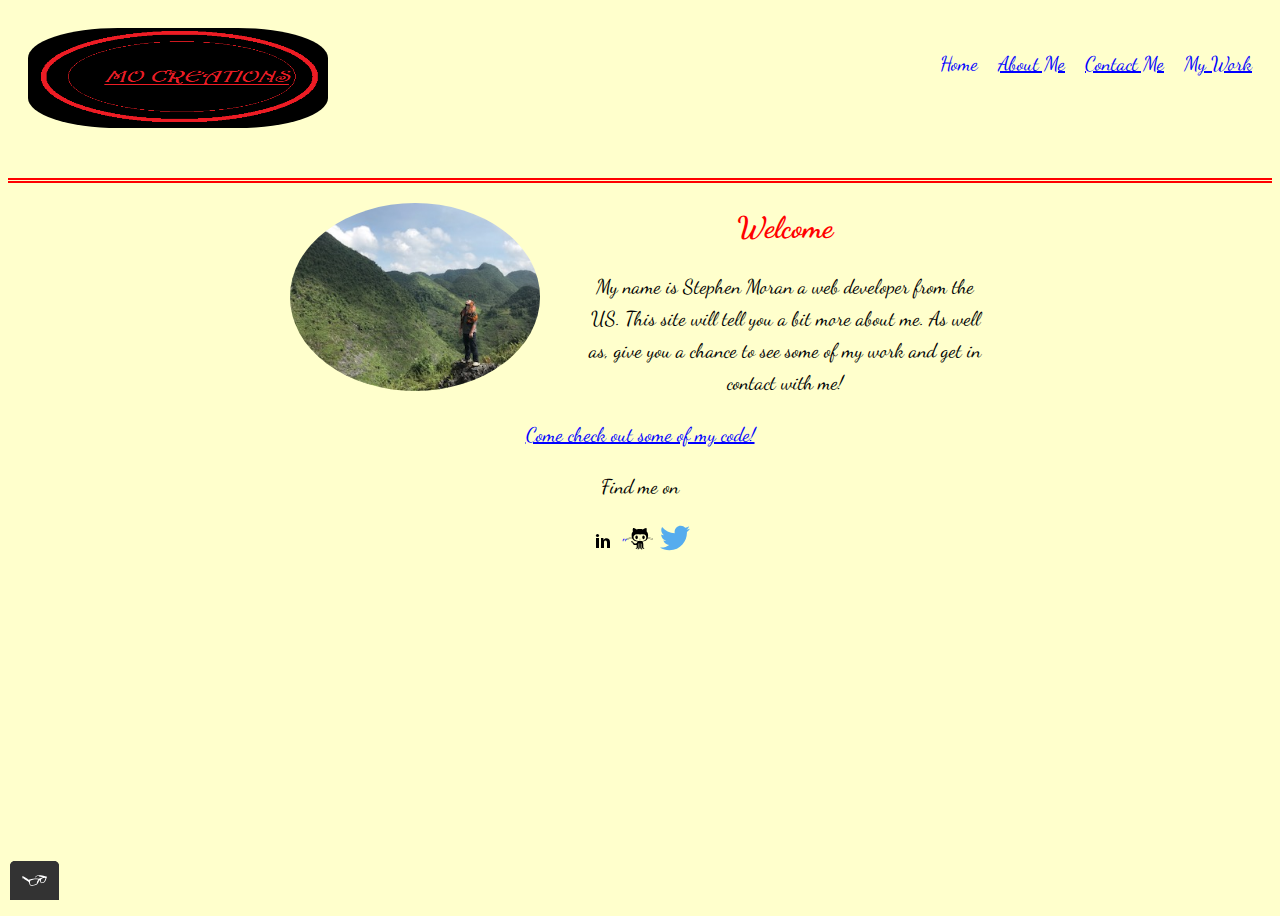
<file: index.html>
<!DOCTYPE html>
<html lang=en>

<head>
  <meta name="viewport" content="width=device-width, initial-scale=1">
  <meta charset="utf-8">
  <title>Stephen Moran's Portfolio</title>

  <link rel="icon" type=img/png href="img/favicon-32x32.png">

  <link href="https://fonts.googleapis.com/css2?family=Dancing+Script&family=Roboto:wght@300&display=swap" rel="stylesheet">

  <link rel="css reset" type="text/css" href="css/normalize.css">
  <link rel="stylesheet" type="text/css" href="css/styles.production.2.css">

</head>

<body>

<header class="page-header">

  <img src="img/logo.png" alt="Stephen Moran's Design Logo" class="logo">

  <nav class="main-navigation page-header-item">
    <ul role="menubar" class="navigation-list">
      <li role="presentation">
        <a href="index.html" role="menuitem" class="navigation-list-item--active" >Home</a>
      </li>
      <li role="presentation">
        <a href="about.html" role="menuitem" class="navigation-list-item">About Me</a>
      </li>
      <li role="presentation">
        <a href="contact.html" role="menuitem" class="navigation-list-item">Contact Me</a>
      </li>
      <li role="presentation">
        <a href="work.html" role="menuitem" class="navigation-list-item">My Work</a>
      </li>
    </ul>
  </nav>
</header>

<div class="profile">
  <img src="img/mountain-pic.jpg" class="profile_portrait" alt="Picture of Stephen Moran atop a mountain with arms spread wide">
  <h1>Welcome</h1>
    <p>
      My name is Stephen Moran a <span><b>web developer</b></span> from the US.  This site will tell you a bit more about me.
      As well as, give you a chance to see some of my work and get in contact with me!
    </p>
    <a href="https://github.com/smo92">Come check out some of my code!</a>
</div>
<footer class="page-footer">
    <p>Find me on</p>
  <div class="social-media">
   <a href="https://linkedin.com" class="social-media-link">
     <img src="img/linkedin-icon.svg" alt="Linkedin">
   </a>
   <a href="https://github.com/smo92" class="social-media-link">
      "<img src="img/github-icon.svg" alt="GitHub">
   </a>
   <a href="https://twitter.com" class="social-media-link">
    <img src="img/twitter-icon.svg" alt="Twitter">
  </a>
  </div>
</footer>

<script src="js/tota11y.min.js"></script>
</body>

</html>
</file>
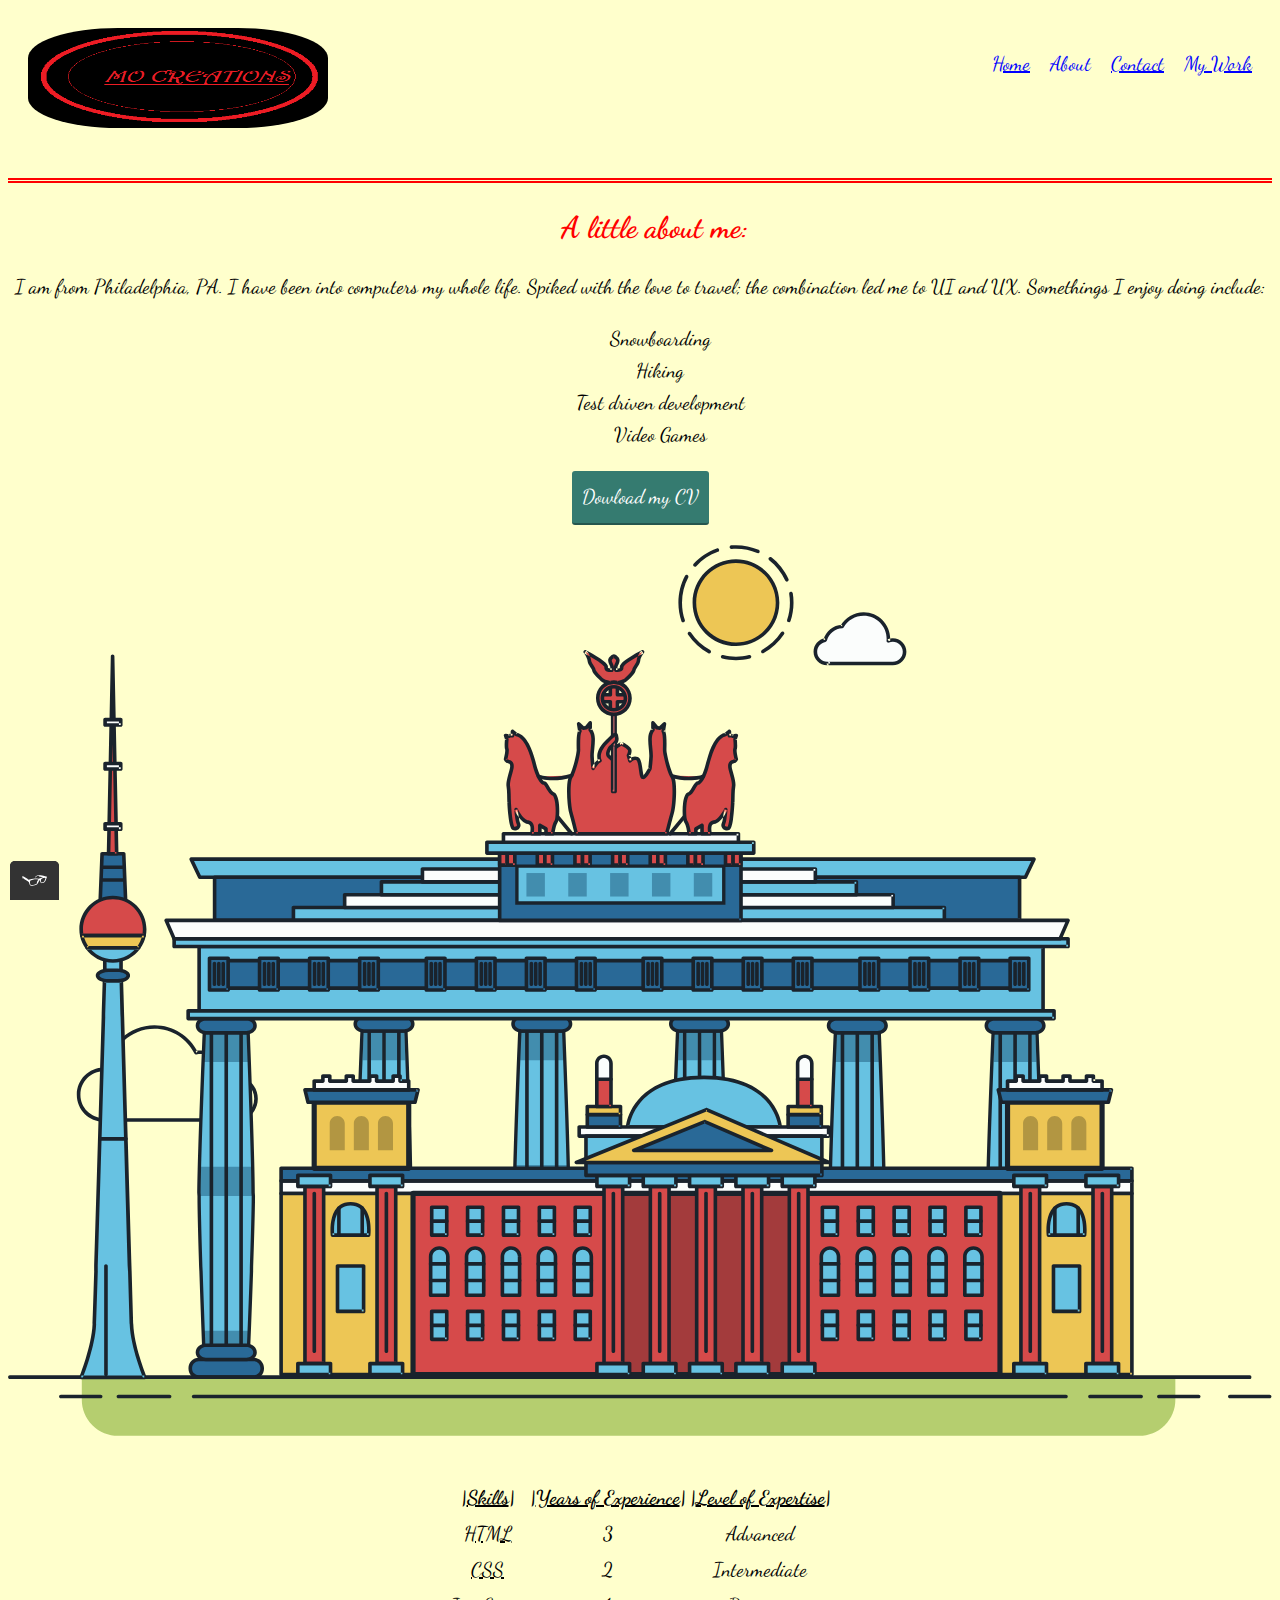
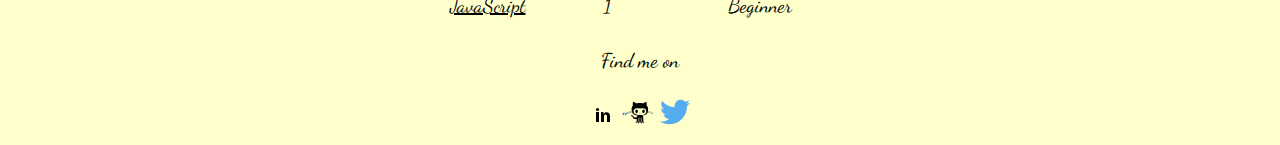
<file: about.html>
<!DOCTYPE html>
<html lang=en>
<!--About Page-->
<head>
  <meta name="viewport" content="width=device-width, initial-scale=1">
  <meta charset="utf-8">
  <title> About Stephen Moran </title>

  <link rel="icon" type=img/png href="img/favicon-32x32.png">

  <link href="https://fonts.googleapis.com/css2?family=Dancing+Script&family=Roboto:wght@300&display=swap" rel="stylesheet">

  <link rel="css reset" type="text/css" href="css/normalize.css">
  <link rel="stylesheet" type="text/css" href="css/styles.production.2.css">

</head>

<body>
  <header class="page-header">

  <img src="img/logo.png" alt="Stephen Moran's Design Logo" class="logo">

  <nav class="page-header-item">
    <ul role="menubar" class="navigation-list">
      <li role="presentation">
        <a href="index.html" role="menuitem" class="navigation-list-item">Home</a>
      </li>
      <li role="presentation">
        <a href="about.html" role="menuitem" class="navigation-list-item--active">About</a>
      </li>
      <li role="presentation">
        <a href="contact.html" role="menuitem" class="navigation-list-item">Contact</a>
      </li>
      <li role="presentation">
        <a href="work.html" role="menuitem" class="navigation-list-item">My Work</a>
      </li>
    </ul>
  </nav>
</header>

<main>
  <h1>A little about me:</h1>
  <p>
    I am from Philadelphia, PA.  I have been into computers my whole life.  Spiked with the love to travel; the combination led me to UI and UX.
    Somethings I enjoy doing include:
  </p>
  <ul>
    <li>Snowboarding</li>
    <li>Hiking</li>
    <li>Test driven development</li>
    <li>Video Games</li>
  </ul>
</main>
<a href="file.cv/pdf" class="button" download>Dowload my CV</a>
<svg id="about-picture" xmlns="http://www.w3.org/2000/svg" class="berlin-illustration" height="auto" viewBox="0 0 700 505" xmlns:xlink="http://www.w3.org/1999/xlink">
        <defs>
            <polygon id="a" points=".06 231.917 .06 .929 688.717 .929 688.717 231.917"></polygon>
        </defs>
        <g fill="none" fill-rule="evenodd">
          <g transform="translate(0 241)" class="cloud-front">
          <path fill="#1A232C" d="M87.602,29 L87.602,28 C87.326,28.001 87.103,28.024 86.927,28.033 L86.979,29.031 L87.947,28.78 C85.741,20.282 78.041,14.002 68.852,14 C67.858,14 66.904,14.096 65.98,14.231 L66.125,15.22 L67.019,14.772 C62.626,6.015 53.567,0.001 43.102,0 C29.041,0.002 17.524,10.848 16.443,24.632 L17.44,24.71 L17.606,23.724 C16.803,23.589 15.969,23.5 15.102,23.5 C6.817,23.501 0.102,30.215 0.102,38.5 C0.102,46.785 6.817,53.499 15.102,53.5 L87.602,53.5 C94.644,53.499 100.351,47.792 100.352,40.75 C100.351,33.708 94.644,28.001 87.602,28 L87.602,30 C90.573,30 93.254,31.202 95.203,33.149 C97.15,35.097 98.351,37.778 98.352,40.75 C98.351,43.722 97.15,46.403 95.203,48.351 C93.254,50.298 90.573,51.5 87.602,51.5 L15.102,51.5 C11.509,51.5 8.265,50.046 5.909,47.692 C3.555,45.337 2.102,42.093 2.102,38.5 C2.102,34.907 3.555,31.663 5.909,29.308 C8.265,26.954 11.509,25.5 15.102,25.5 C15.831,25.5 16.553,25.575 17.273,25.697 C17.551,25.743 17.832,25.672 18.055,25.499 C18.277,25.325 18.414,25.07 18.436,24.789 C19.436,12.04 30.094,1.998 43.102,2 C52.786,1.999 61.163,7.564 65.231,15.669 C65.425,16.055 65.842,16.272 66.27,16.21 C67.132,16.084 67.988,16 68.852,16 C77.108,15.998 84.027,21.647 86.011,29.283 C86.13,29.741 86.557,30.054 87.031,30.03 C87.27,30.017 87.457,29.999 87.602,30 L87.602,29" transform="translate(38 36)"></path>
            </g>
            <path fill="#B5CE6F" d="M646.484,484.382 C646.484,489.501 644.531,494.62 640.627,498.525 C636.722,502.43 631.603,504.382 626.484,504.382 L60.873,504.382 C55.754,504.382 50.636,502.43 46.731,498.525 C42.826,494.62 40.873,489.501 40.873,484.382 L40.873,471.917 L646.484,471.917 L646.484,484.382"></path>
            <polyline fill="#67C2E2" points="334.824 185.029 101.449 185.029 106.209 195.08 563.438 195.08 568.2 185.029 334.824 185.029"></polyline>
            <path fill="#1A232C" d="M334.824,185.029 L334.824,184.029 L101.449,184.029 C101.104,184.029 100.788,184.203 100.604,184.494 C100.42,184.785 100.398,185.146 100.545,185.457 L105.306,195.508 C105.471,195.856 105.824,196.079 106.209,196.079 L563.438,196.079 C563.824,196.079 564.177,195.856 564.342,195.508 L569.104,185.457 C569.251,185.146 569.229,184.785 569.045,184.494 C568.861,184.203 568.544,184.029 568.2,184.029 L334.824,184.029 L334.824,186.029 L566.62,186.029 L562.806,194.08 L106.842,194.08 L103.029,186.029 L334.824,186.029 L334.824,185.029"></path>
            <polygon fill="#296997" points="114.416 218.974 560.222 218.974 560.222 195.08 114.416 195.08"></polygon>
            <path fill="#1A232C" d="M560.222,218.974 L560.222,217.974 L115.416,217.974 L115.416,196.079 L559.222,196.079 L559.222,218.974 L560.222,218.974 L560.222,217.974 L560.222,218.974 L561.222,218.974 L561.222,195.08 C561.222,194.816 561.115,194.559 560.929,194.372 C560.742,194.186 560.485,194.08 560.222,194.08 L114.416,194.08 C114.152,194.08 113.895,194.186 113.708,194.372 C113.522,194.559 113.416,194.816 113.416,195.08 L113.416,218.974 C113.416,219.237 113.522,219.495 113.708,219.681 C113.895,219.867 114.152,219.974 114.416,219.974 L560.222,219.974 C560.485,219.974 560.742,219.867 560.929,219.681 C561.115,219.495 561.222,219.237 561.222,218.974 L560.222,218.974"></path>
            <polygon fill="#67C2E2" points="105.85 269.08 573.225 269.08 573.225 233.398 105.85 233.398"></polygon>
            <path fill="#1A232C" d="M573.225,233.398 L573.225,232.398 L105.85,232.398 C105.587,232.398 105.329,232.505 105.143,232.691 C104.957,232.877 104.85,233.134 104.85,233.398 L104.85,269.08 C104.85,269.344 104.957,269.601 105.143,269.788 C105.329,269.974 105.587,270.08 105.85,270.08 L573.225,270.08 C573.488,270.08 573.745,269.974 573.932,269.788 C574.118,269.601 574.225,269.344 574.225,269.08 L574.225,233.398 C574.225,233.134 574.118,232.877 573.932,232.691 C573.745,232.505 573.488,232.398 573.225,232.398 L573.225,233.398 L572.225,233.398 L572.225,268.08 L106.85,268.08 L106.85,234.398 L573.225,234.398 L573.225,233.398 L572.225,233.398 L573.225,233.398"></path>
            <polygon fill="#296997" points="116.751 256.508 562.557 256.508 562.557 241.243 116.751 241.243"></polygon>
            <path fill="#1A232C" d="M562.557,256.508 L562.557,255.508 L117.75,255.508 L117.75,242.243 L561.557,242.243 L561.557,256.508 L562.557,256.508 L562.557,255.508 L562.557,256.508 L563.557,256.508 L563.557,241.243 C563.557,240.979 563.45,240.722 563.264,240.535 C563.078,240.349 562.82,240.243 562.557,240.243 L116.75,240.243 C116.487,240.243 116.23,240.349 116.043,240.535 C115.857,240.722 115.751,240.979 115.751,241.243 L115.751,256.508 C115.751,256.771 115.857,257.029 116.043,257.215 C116.23,257.401 116.487,257.508 116.751,257.508 L562.557,257.508 C562.82,257.508 563.077,257.401 563.264,257.215 C563.45,257.029 563.557,256.771 563.557,256.508 L562.557,256.508"></path>
            <polygon fill="#67C2E2" points="158.07 218.974 518.563 218.974 518.563 211.858 158.07 211.858"></polygon>
            <path fill="#1A232C" d="M518.563,211.858 L518.563,210.858 L158.07,210.858 C157.807,210.858 157.549,210.964 157.363,211.151 C157.177,211.337 157.07,211.594 157.07,211.858 L157.07,218.974 C157.07,219.237 157.177,219.495 157.363,219.681 C157.549,219.867 157.807,219.974 158.07,219.974 L518.563,219.974 C518.826,219.974 519.083,219.867 519.27,219.681 C519.456,219.495 519.562,219.237 519.562,218.974 L519.562,211.858 C519.562,211.594 519.456,211.337 519.27,211.151 C519.083,210.964 518.826,210.858 518.563,210.858 L518.563,211.858 L517.563,211.858 L517.563,217.974 L159.07,217.974 L159.07,212.858 L518.563,212.858 L518.563,211.858 L517.563,211.858 L518.563,211.858"></path>
            <polygon fill="#FBFDFC" points="186.438 211.858 490.194 211.858 490.194 204.741 186.438 204.741"></polygon>
            <path fill="#1A232C" d="M490.194,204.741 L490.194,203.741 L186.438,203.741 C186.175,203.741 185.917,203.848 185.731,204.034 C185.545,204.221 185.438,204.478 185.438,204.741 L185.438,211.858 C185.438,212.121 185.545,212.379 185.731,212.565 C185.917,212.751 186.175,212.858 186.438,212.858 L490.194,212.858 C490.458,212.858 490.715,212.751 490.902,212.565 C491.088,212.379 491.194,212.121 491.194,211.858 L491.194,204.741 C491.194,204.478 491.088,204.221 490.902,204.034 C490.715,203.848 490.458,203.741 490.194,203.741 L490.194,204.741 L489.194,204.741 L489.194,210.858 L187.438,210.858 L187.438,205.741 L490.194,205.741 L490.194,204.741 L489.194,204.741 L490.194,204.741"></path>
            <polygon fill="#67C2E2" points="206.805 204.741 469.828 204.741 469.828 197.624 206.805 197.624"></polygon>
            <path fill="#1A232C" d="M469.828,197.624 L469.828,196.624 L206.805,196.624 C206.541,196.624 206.284,196.731 206.098,196.917 C205.911,197.103 205.805,197.361 205.805,197.624 L205.805,204.741 C205.805,205.005 205.911,205.262 206.098,205.449 C206.284,205.635 206.541,205.741 206.805,205.741 L469.828,205.741 C470.091,205.741 470.349,205.635 470.535,205.449 C470.722,205.262 470.828,205.005 470.828,204.741 L470.828,197.624 C470.828,197.361 470.722,197.103 470.535,196.917 C470.349,196.731 470.091,196.624 469.828,196.624 L469.828,197.624 L468.828,197.624 L468.828,203.741 L207.805,203.741 L207.805,198.624 L469.828,198.624 L469.828,197.624 L468.828,197.624 L469.828,197.624"></path>
            <polygon fill="#FBFDFC" points="229.521 197.624 447.111 197.624 447.111 190.509 229.521 190.509"></polygon>
            <path fill="#1A232C" d="M447.111,190.509 L447.111,189.509 L229.521,189.509 C229.258,189.509 229,189.616 228.814,189.802 C228.628,189.988 228.521,190.246 228.521,190.509 L228.521,197.624 C228.521,197.888 228.628,198.145 228.814,198.332 C229,198.518 229.258,198.624 229.521,198.624 L447.111,198.624 C447.375,198.624 447.632,198.518 447.818,198.332 C448.005,198.145 448.111,197.888 448.111,197.624 L448.111,190.509 C448.111,190.246 448.005,189.988 447.818,189.802 C447.632,189.616 447.375,189.509 447.111,189.509 L447.111,190.509 L446.111,190.509 L446.111,196.624 L230.521,196.624 L230.521,191.509 L447.111,191.509 L447.111,190.509 L446.111,190.509 L447.111,190.509"></path>
            <path fill="#67C2E2" d="M135.607,355.447 C135.163,337.766 134.264,313.326 133.648,297.387 C133.274,287.721 133.004,281.18 133.004,281.18 L108.722,281.18 C108.722,281.18 108.452,287.721 108.079,297.387 C107.462,313.326 106.563,337.766 106.119,355.447 C105.953,362.059 105.85,367.732 105.85,371.653 L105.85,371.654 C105.85,386.117 107.243,424.332 108.089,446.189 C108.457,455.706 108.722,462.126 108.722,462.126 L133.004,462.126 C133.004,462.126 133.269,455.706 133.637,446.189 C134.482,424.332 135.876,386.117 135.876,371.654 L135.876,371.653 C135.876,367.732 135.773,362.059 135.607,355.447"></path>
            <path fill="#428DAE" d="M133.648 297.387L108.079 297.387C108.452 287.721 108.722 281.18 108.722 281.18L133.004 281.18C133.004 281.18 133.274 287.721 133.648 297.387M135.876 371.654L105.85 371.654 105.85 371.653C105.85 367.732 105.953 362.059 106.119 355.447L135.607 355.447C135.773 362.059 135.876 367.732 135.876 371.653L135.876 371.654M133.004 462.126L108.722 462.126C108.722 462.126 108.457 455.706 108.089 446.189L133.637 446.189C133.269 455.706 133.004 462.126 133.004 462.126"></path>
            <path fill="#1A232C" d="M109.612,461.199 L132.114,461.199 C132.447,453.007 134.949,390.886 134.949,371.653 C134.949,352.42 132.447,290.299 132.114,282.108 L109.612,282.108 C109.279,290.299 106.778,352.42 106.778,371.653 C106.778,390.886 109.279,453.007 109.612,461.199 Z M133.895,463.054 L107.832,463.054 L107.794,462.164 C107.766,461.466 104.922,392.193 104.922,371.653 C104.922,351.114 107.766,281.839 107.794,281.142 L107.832,280.252 L133.895,280.252 L133.931,281.142 C133.96,281.839 136.804,351.114 136.804,371.653 C136.804,392.193 133.96,461.466 133.931,462.164 L133.895,463.054 L133.895,463.054 Z"></path>
            <path fill="#1A232C" d="M111.638 281.18L111.638 462.126C111.638 462.679 112.086 463.126 112.638 463.126 113.19 463.126 113.638 462.679 113.638 462.126L113.638 281.18C113.638 280.628 113.19 280.18 112.638 280.18 112.086 280.18 111.638 280.628 111.638 281.18M119.863 281.18L119.863 462.126C119.863 462.679 120.311 463.126 120.863 463.126 121.416 463.126 121.863 462.679 121.863 462.126L121.863 281.18C121.863 280.628 121.416 280.18 120.863 280.18 120.311 280.18 119.863 280.628 119.863 281.18M128.088 281.18L128.088 462.126C128.088 462.679 128.536 463.126 129.088 463.126 129.64 463.126 130.088 462.679 130.088 462.126L130.088 281.18C130.088 280.628 129.64 280.18 129.088 280.18 128.536 280.18 128.088 280.628 128.088 281.18"></path>
            <path fill="#296997" d="M136.79,277.265 C136.79,279.418 134.675,281.18 132.09,281.18 L109.636,281.18 C107.051,281.18 104.936,279.418 104.936,277.265 C104.936,275.111 107.051,273.349 109.636,273.349 L132.09,273.349 C134.675,273.349 136.79,275.111 136.79,277.265"></path>
            <path fill="#1A232C" d="M136.79,277.265 L135.79,277.265 C135.789,278.005 135.433,278.704 134.769,279.262 C134.109,279.814 133.155,280.181 132.09,280.18 L109.636,280.18 C108.571,280.181 107.617,279.814 106.956,279.262 C106.293,278.704 105.936,278.005 105.936,277.265 C105.936,276.524 106.293,275.825 106.957,275.267 C107.617,274.715 108.571,274.348 109.636,274.349 L132.09,274.349 C133.155,274.348 134.109,274.716 134.769,275.267 C135.433,275.825 135.789,276.524 135.79,277.265 L137.79,277.265 C137.791,275.851 137.09,274.593 136.049,273.731 C135.006,272.863 133.61,272.35 132.09,272.349 L109.636,272.349 C108.116,272.35 106.72,272.863 105.676,273.731 C104.636,274.593 103.935,275.851 103.936,277.265 C103.935,278.678 104.636,279.937 105.677,280.798 C106.72,281.666 108.116,282.179 109.636,282.18 L132.09,282.18 C133.61,282.179 135.006,281.666 136.049,280.798 C137.09,279.937 137.791,278.678 137.79,277.265 L136.79,277.265"></path>
            <path fill="#296997" d="M140.775,467.217 C140.775,469.803 138.661,471.917 136.076,471.917 L105.65,471.917 C103.065,471.917 100.951,469.803 100.951,467.217 L100.951,466.825 C100.951,464.241 103.065,462.126 105.65,462.126 L136.076,462.126 C138.661,462.126 140.775,464.241 140.775,466.825 L140.775,467.217"></path>
            <path fill="#1A232C" d="M140.775,467.217 L139.775,467.217 C139.775,468.235 139.361,469.155 138.688,469.83 C138.013,470.503 137.093,470.917 136.076,470.917 L105.65,470.917 C104.633,470.917 103.713,470.504 103.038,469.83 C102.365,469.155 101.951,468.235 101.951,467.217 L101.951,466.825 C101.951,465.808 102.365,464.889 103.038,464.214 C103.713,463.54 104.633,463.127 105.65,463.126 L136.076,463.126 C137.093,463.127 138.013,463.54 138.688,464.214 C139.362,464.889 139.775,465.808 139.775,466.825 L139.775,467.217 L141.775,467.217 L141.775,466.825 C141.772,463.684 139.217,461.13 136.076,461.126 L105.65,461.126 C102.509,461.13 99.955,463.684 99.951,466.825 L99.951,467.217 C99.954,470.36 102.509,472.914 105.65,472.917 L136.076,472.917 C139.217,472.914 141.772,470.36 141.775,467.217 L140.775,467.217"></path>
            <path fill="#296997" d="M136.79,458.208 C136.79,460.363 134.675,462.126 132.09,462.126 L109.636,462.126 C107.051,462.126 104.936,460.363 104.936,458.208 C104.936,456.057 107.051,454.292 109.636,454.292 L132.09,454.292 C134.675,454.292 136.79,456.057 136.79,458.208"></path>
            <path fill="#1A232C" d="M136.79,458.208 L135.79,458.208 C135.789,458.949 135.432,459.649 134.769,460.207 C134.108,460.76 133.154,461.128 132.09,461.126 L109.636,461.126 C108.572,461.128 107.617,460.76 106.957,460.207 C106.293,459.649 105.936,458.949 105.936,458.208 C105.936,457.47 106.293,456.77 106.957,456.212 C107.617,455.659 108.572,455.291 109.636,455.292 L132.09,455.292 C133.154,455.291 134.108,455.659 134.769,456.212 C135.433,456.77 135.789,457.47 135.79,458.208 L137.79,458.208 C137.791,456.796 137.09,455.538 136.05,454.675 C135.006,453.808 133.61,453.294 132.09,453.292 L109.636,453.292 C108.115,453.294 106.719,453.808 105.676,454.675 C104.636,455.538 103.935,456.796 103.936,458.208 C103.935,459.622 104.636,460.881 105.676,461.743 C106.72,462.611 108.116,463.125 109.636,463.126 L132.09,463.126 C133.61,463.125 135.006,462.611 136.05,461.743 C137.09,460.881 137.791,459.622 137.79,458.208 L136.79,458.208"></path>
            <path fill="#67C2E2" d="M572.471,355.447 C572.025,337.766 571.126,313.326 570.51,297.387 C570.137,287.721 569.867,281.18 569.867,281.18 L545.585,281.18 C545.585,281.18 545.315,287.721 544.942,297.387 C544.326,313.326 543.427,337.766 542.981,355.447 C542.815,362.059 542.713,367.732 542.713,371.653 L542.713,371.654 C542.713,386.117 544.107,424.332 544.952,446.189 C545.32,455.706 545.585,462.126 545.585,462.126 L569.867,462.126 C569.867,462.126 570.132,455.706 570.499,446.189 C571.346,424.332 572.739,386.117 572.739,371.654 L572.739,371.653 C572.739,367.732 572.637,362.059 572.471,355.447"></path>
            <path fill="#428DAE" d="M569.582 297.387L566.951 297.387 566.951 282.108 568.977 282.108C569.063 284.206 569.29 289.841 569.582 297.387M564.951 297.387L545.871 297.387C546.162 289.841 546.39 284.206 546.476 282.108L564.951 282.108 564.951 297.387M571.8 369.187L566.951 369.187 566.951 356.265 571.562 356.265C571.685 361.272 571.771 365.701 571.8 369.187M564.951 369.187L543.653 369.187C543.684 365.512 543.777 360.79 543.912 355.447L553.551 355.447 553.551 356.265 564.951 356.265 564.951 369.187"></path>
            <path fill="#1A232C" d="M546.476,461.199 L568.977,461.199 C569.31,453.007 571.812,390.886 571.812,371.653 C571.812,352.42 569.31,290.299 568.977,282.108 L546.476,282.108 C546.142,290.299 543.642,352.42 543.642,371.653 C543.642,390.886 546.142,453.007 546.476,461.199 M570.758,463.054 L544.694,463.054 L544.658,462.164 C544.629,461.466 541.785,392.193 541.785,371.653 C541.785,351.114 544.629,281.839 544.658,281.142 L544.694,280.252 L570.758,280.252 L570.795,281.142 C570.823,281.839 573.667,351.114 573.667,371.653 C573.667,392.193 570.823,461.466 570.795,462.164 L570.758,463.054"></path>
            <path fill="#1A232C" d="M548.501 281.18L548.501 462.126C548.501 462.679 548.949 463.126 549.501 463.126 550.053 463.126 550.501 462.679 550.501 462.126L550.501 281.18C550.501 280.628 550.053 280.18 549.501 280.18 548.949 280.18 548.501 280.628 548.501 281.18M556.727 281.18L556.727 462.126C556.727 462.679 557.174 463.126 557.727 463.126 558.279 463.126 558.727 462.679 558.727 462.126L558.727 281.18C558.727 280.628 558.279 280.18 557.727 280.18 557.174 280.18 556.727 280.628 556.727 281.18M564.951 281.18L564.951 462.126C564.951 462.679 565.399 463.126 565.951 463.126 566.503 463.126 566.951 462.679 566.951 462.126L566.951 281.18C566.951 280.628 566.503 280.18 565.951 280.18 565.399 280.18 564.951 280.628 564.951 281.18"></path>
            <path fill="#296997" d="M573.653,277.265 C573.653,279.418 571.537,281.18 568.953,281.18 L546.499,281.18 C543.915,281.18 541.799,279.418 541.799,277.265 C541.799,275.111 543.915,273.349 546.499,273.349 L568.953,273.349 C571.537,273.349 573.653,275.111 573.653,277.265"></path>
            <path fill="#1A232C" d="M573.653,277.265 L572.653,277.265 C572.653,278.005 572.296,278.704 571.632,279.262 C570.972,279.814 570.017,280.181 568.953,280.18 L546.499,280.18 C545.435,280.181 544.48,279.814 543.82,279.262 C543.156,278.704 542.8,278.005 542.799,277.265 C542.8,276.525 543.156,275.825 543.82,275.267 C544.481,274.715 545.435,274.348 546.499,274.349 L568.953,274.349 C570.017,274.348 570.972,274.715 571.632,275.267 C572.296,275.825 572.653,276.525 572.653,277.265 L574.653,277.265 C574.654,275.851 573.953,274.593 572.912,273.731 C571.869,272.863 570.473,272.35 568.953,272.349 L546.499,272.349 C544.979,272.35 543.583,272.863 542.54,273.731 C541.499,274.593 540.798,275.851 540.799,277.265 C540.798,278.679 541.499,279.937 542.54,280.798 C543.583,281.666 544.979,282.179 546.499,282.18 L568.953,282.18 C570.473,282.179 571.869,281.666 572.912,280.798 C573.953,279.937 574.654,278.679 574.653,277.265 L573.653,277.265"></path>
            <path fill="#296997" d="M577.639,467.217 C577.639,469.803 575.524,471.917 572.938,471.917 L542.514,471.917 C539.929,471.917 537.813,469.803 537.813,467.217 L537.813,466.825 C537.813,464.241 539.929,462.126 542.514,462.126 L572.938,462.126 C575.524,462.126 577.639,464.241 577.639,466.825 L577.639,467.217"></path>
            <path fill="#1A232C" d="M577.639,467.217 L576.639,467.217 C576.638,468.235 576.225,469.155 575.551,469.83 C574.876,470.503 573.956,470.917 572.938,470.917 L542.514,470.917 C541.497,470.917 540.576,470.503 539.901,469.83 C539.227,469.155 538.814,468.234 538.813,467.217 L538.813,466.825 C538.814,465.808 539.227,464.889 539.901,464.214 C540.576,463.54 541.497,463.127 542.514,463.126 L572.938,463.126 C573.956,463.127 574.876,463.54 575.551,464.214 C576.225,464.888 576.638,465.808 576.639,466.825 L576.639,467.217 L578.639,467.217 L578.639,466.825 C578.635,463.684 576.081,461.13 572.938,461.126 L542.514,461.126 C539.372,461.13 536.817,463.684 536.813,466.825 L536.813,467.217 C536.817,470.36 539.372,472.914 542.514,472.917 L572.938,472.917 C576.081,472.914 578.635,470.359 578.639,467.217 L577.639,467.217"></path>
            <path fill="#296997" d="M573.653,458.208 C573.653,460.363 571.537,462.126 568.953,462.126 L546.499,462.126 C543.915,462.126 541.799,460.363 541.799,458.208 C541.799,456.057 543.915,454.292 546.499,454.292 L568.953,454.292 C571.537,454.292 573.653,456.057 573.653,458.208"></path>
            <path fill="#1A232C" d="M573.653,458.208 L572.653,458.208 C572.653,458.949 572.296,459.649 571.632,460.207 C570.971,460.76 570.017,461.128 568.953,461.126 L546.499,461.126 C545.435,461.128 544.481,460.76 543.82,460.207 C543.157,459.649 542.799,458.949 542.799,458.208 C542.799,457.47 543.156,456.77 543.82,456.212 C544.481,455.659 545.435,455.291 546.499,455.292 L568.953,455.292 C570.017,455.291 570.971,455.659 571.632,456.212 C572.296,456.77 572.653,457.47 572.653,458.208 L574.653,458.208 C574.654,456.796 573.953,455.538 572.912,454.675 C571.869,453.808 570.473,453.294 568.953,453.292 L546.499,453.292 C544.979,453.294 543.583,453.808 542.54,454.675 C541.499,455.538 540.798,456.796 540.799,458.208 C540.798,459.622 541.499,460.881 542.54,461.743 C543.583,462.611 544.979,463.125 546.499,463.126 L568.953,463.126 C570.473,463.125 571.869,462.611 572.912,461.743 C573.953,460.881 574.654,459.622 574.653,458.208 L573.653,458.208"></path>
            <path fill="#67C2E2" d="M485.098,355.447 C484.654,337.766 483.753,313.326 483.137,297.387 C482.764,287.721 482.494,281.18 482.494,281.18 L458.213,281.18 C458.213,281.18 457.942,287.721 457.569,297.387 C456.953,313.326 456.055,337.766 455.608,355.447 C455.443,362.059 455.34,367.732 455.34,371.653 L455.34,371.654 C455.34,386.117 456.733,424.332 457.58,446.189 C457.948,455.706 458.213,462.126 458.213,462.126 L482.494,462.126 C482.494,462.126 482.759,455.706 483.126,446.189 C483.973,424.332 485.366,386.117 485.366,371.654 L485.366,371.653 C485.366,367.732 485.265,362.059 485.098,355.447"></path>
            <path fill="#428DAE" d="M483.137 297.387L457.569 297.387C457.942 287.721 458.213 281.18 458.213 281.18L482.494 281.18C482.494 281.18 482.764 287.721 483.137 297.387M485.355 369.187L455.351 369.187C455.382 365.502 455.475 360.78 455.608 355.447L485.098 355.447C485.232 360.78 485.325 365.502 485.355 369.187"></path>
            <path fill="#1A232C" d="M459.103,461.199 L481.605,461.199 C481.938,453.007 484.439,390.886 484.439,371.653 C484.439,352.42 481.938,290.299 481.605,282.108 L459.103,282.108 C458.769,290.299 456.268,352.42 456.268,371.653 C456.268,390.886 458.769,453.007 459.103,461.199 Z M483.386,463.054 L457.321,463.054 L457.285,462.164 C457.256,461.466 454.412,392.193 454.412,371.653 C454.412,351.114 457.256,281.839 457.285,281.142 L457.321,280.252 L483.386,280.252 L483.422,281.142 C483.45,281.839 486.294,351.114 486.294,371.653 C486.294,392.193 483.45,461.466 483.422,462.164 L483.386,463.054 L483.386,463.054 Z"></path>
            <path fill="#1A232C" d="M461.128 281.18L461.128 462.126C461.128 462.679 461.576 463.126 462.128 463.126 462.68 463.126 463.128 462.679 463.128 462.126L463.128 281.18C463.128 280.628 462.68 280.18 462.128 280.18 461.576 280.18 461.128 280.628 461.128 281.18M469.354 281.18L469.354 462.126C469.354 462.679 469.801 463.126 470.354 463.126 470.906 463.126 471.354 462.679 471.354 462.126L471.354 281.18C471.354 280.628 470.906 280.18 470.354 280.18 469.801 280.18 469.354 280.628 469.354 281.18M477.578 281.18L477.578 462.126C477.578 462.679 478.026 463.126 478.578 463.126 479.13 463.126 479.578 462.679 479.578 462.126L479.578 281.18C479.578 280.628 479.13 280.18 478.578 280.18 478.026 280.18 477.578 280.628 477.578 281.18"></path>
            <path fill="#296997" d="M486.281,277.265 C486.281,279.418 484.164,281.18 481.58,281.18 L459.126,281.18 C456.542,281.18 454.426,279.418 454.426,277.265 C454.426,275.111 456.542,273.349 459.126,273.349 L481.58,273.349 C484.164,273.349 486.281,275.111 486.281,277.265"></path>
            <path fill="#1A232C" d="M486.281,277.265 L485.281,277.265 C485.281,278.005 484.924,278.704 484.26,279.262 C483.599,279.814 482.644,280.181 481.58,280.18 L459.126,280.18 C458.062,280.181 457.107,279.814 456.447,279.262 C455.783,278.704 455.427,278.005 455.426,277.265 C455.427,276.525 455.783,275.825 456.447,275.267 C457.108,274.715 458.062,274.348 459.126,274.349 L481.58,274.349 C482.644,274.348 483.599,274.716 484.26,275.268 C484.924,275.825 485.281,276.525 485.281,277.265 L487.281,277.265 C487.282,275.851 486.58,274.593 485.54,273.731 C484.496,272.863 483.1,272.35 481.58,272.349 L459.126,272.349 C457.606,272.35 456.21,272.863 455.167,273.731 C454.126,274.593 453.425,275.851 453.426,277.265 C453.425,278.679 454.126,279.937 455.167,280.798 C456.21,281.666 457.606,282.179 459.126,282.18 L481.58,282.18 C483.1,282.179 484.496,281.666 485.54,280.799 C486.58,279.937 487.282,278.679 487.281,277.265 L486.281,277.265"></path>
            <path fill="#296997" d="M490.266,467.217 C490.266,469.803 488.151,471.917 485.565,471.917 L455.141,471.917 C452.556,471.917 450.44,469.803 450.44,467.217 L450.44,466.825 C450.44,464.241 452.556,462.126 455.141,462.126 L485.565,462.126 C488.151,462.126 490.266,464.241 490.266,466.825 L490.266,467.217"></path>
            <path fill="#1A232C" d="M490.266,467.217 L489.266,467.217 C489.265,468.235 488.852,469.155 488.178,469.83 C487.503,470.503 486.583,470.917 485.565,470.917 L455.141,470.917 C454.124,470.917 453.203,470.503 452.528,469.83 C451.854,469.155 451.441,468.234 451.44,467.217 L451.44,466.825 C451.441,465.808 451.854,464.889 452.528,464.214 C453.203,463.54 454.124,463.127 455.141,463.126 L485.565,463.126 C486.583,463.127 487.503,463.54 488.178,464.214 C488.852,464.888 489.265,465.808 489.266,466.825 L489.266,467.217 L491.266,467.217 L491.266,466.825 C491.262,463.684 488.708,461.13 485.565,461.126 L455.141,461.126 C451.999,461.13 449.444,463.684 449.44,466.825 L449.44,467.217 C449.444,470.36 451.999,472.914 455.141,472.917 L485.565,472.917 C488.708,472.914 491.262,470.359 491.266,467.217 L490.266,467.217"></path>
            <path fill="#296997" d="M486.281,458.208 C486.281,460.363 484.164,462.126 481.58,462.126 L459.126,462.126 C456.542,462.126 454.426,460.363 454.426,458.208 C454.426,456.057 456.542,454.292 459.126,454.292 L481.58,454.292 C484.164,454.292 486.281,456.057 486.281,458.208"></path>
            <path fill="#1A232C" d="M486.281,458.208 L485.281,458.208 C485.281,458.949 484.923,459.649 484.26,460.207 C483.599,460.76 482.644,461.128 481.58,461.126 L459.126,461.126 C458.062,461.128 457.108,460.76 456.447,460.207 C455.784,459.649 455.427,458.949 455.426,458.208 C455.426,457.47 455.783,456.77 456.447,456.212 C457.108,455.659 458.062,455.291 459.126,455.292 L481.58,455.292 C482.644,455.291 483.598,455.659 484.26,456.212 C484.924,456.77 485.281,457.47 485.281,458.208 L487.281,458.208 C487.282,456.795 486.58,455.538 485.54,454.675 C484.496,453.808 483.1,453.294 481.58,453.292 L459.126,453.292 C457.606,453.294 456.21,453.808 455.167,454.675 C454.126,455.538 453.425,456.796 453.426,458.208 C453.425,459.622 454.126,460.881 455.167,461.743 C456.21,462.611 457.606,463.125 459.126,463.126 L481.58,463.126 C483.1,463.125 484.496,462.611 485.54,461.743 C486.581,460.881 487.282,459.622 487.281,458.208 L486.281,458.208"></path>
            <path fill="#67C2E2" d="M397.726,354.466 C397.28,336.787 396.381,312.346 395.765,296.407 C395.392,286.742 395.122,280.2 395.122,280.2 L370.84,280.2 C370.84,280.2 370.57,286.742 370.197,296.407 C369.581,312.346 368.682,336.787 368.236,354.466 C368.07,361.078 367.968,366.751 367.968,370.672 L367.968,370.673 C367.968,385.136 369.361,423.352 370.207,445.208 C370.575,454.726 370.84,461.146 370.84,461.146 L395.122,461.146 C395.122,461.146 395.386,454.726 395.754,445.208 C396.601,423.352 397.994,385.136 397.994,370.673 L397.994,370.672 C397.994,366.751 397.892,361.078 397.726,354.466"></path>
            <path fill="#428DAE" d="M394.837 296.407L392.206 296.407 392.206 281.127 394.233 281.127C394.318 283.225 394.545 288.861 394.837 296.407L394.837 296.407zM383.981 296.407L390.206 296.407 390.206 281.127 383.981 281.127 383.981 296.407zM375.756 296.407L381.98 296.407 381.98 281.127 375.756 281.127 375.756 296.407zM373.756 296.407L371.126 296.407C371.417 288.861 371.645 283.225 371.73 281.127L373.756 281.127 373.756 296.407 373.756 296.407zM397.062 369.187L392.206 369.187 392.206 354.466 396.796 354.466C396.943 360.298 397.041 365.389 397.062 369.187L397.062 369.187zM383.981 369.187L390.206 369.187 390.206 354.466 383.981 354.466 383.981 369.187zM375.756 369.187L381.98 369.187 381.98 354.466 375.756 354.466 375.756 369.187zM373.756 369.187L368.9 369.187C368.921 365.389 369.019 360.298 369.166 354.466L373.756 354.466 373.756 369.187 373.756 369.187z"></path>
            <path fill="#1A232C" d="M371.73,460.218 L394.233,460.218 C394.565,452.027 397.066,389.906 397.066,370.672 C397.066,351.44 394.565,289.319 394.233,281.127 L371.73,281.127 C371.397,289.319 368.895,351.44 368.895,370.672 C368.895,389.906 371.397,452.027 371.73,460.218 M396.013,462.074 L369.949,462.074 L369.912,461.184 C369.884,460.486 367.04,391.212 367.04,370.672 C367.04,350.133 369.884,280.859 369.912,280.162 L369.949,279.272 L396.013,279.272 L396.05,280.162 C396.078,280.859 398.922,350.133 398.922,370.672 C398.922,391.212 396.078,460.486 396.05,461.184 L396.013,462.074"></path>
            <path fill="#1A232C" d="M373.756 280.2L373.756 461.146C373.756 461.698 374.203 462.146 374.756 462.146 375.308 462.146 375.756 461.698 375.756 461.146L375.756 280.2C375.756 279.647 375.308 279.2 374.756 279.2 374.203 279.2 373.756 279.647 373.756 280.2M381.98 280.2L381.98 461.146C381.98 461.698 382.428 462.146 382.98 462.146 383.533 462.146 383.981 461.698 383.981 461.146L383.981 280.2C383.981 279.647 383.533 279.2 382.98 279.2 382.428 279.2 381.98 279.647 381.98 280.2M390.206 280.2L390.206 461.146C390.206 461.698 390.654 462.146 391.206 462.146 391.758 462.146 392.206 461.698 392.206 461.146L392.206 280.2C392.206 279.647 391.758 279.2 391.206 279.2 390.654 279.2 390.206 279.647 390.206 280.2"></path>
            <path fill="#296997" d="M398.908,276.285 C398.908,278.439 396.792,280.2 394.208,280.2 L371.754,280.2 C369.17,280.2 367.053,278.439 367.053,276.285 C367.053,274.13 369.17,272.369 371.754,272.369 L394.208,272.369 C396.792,272.369 398.908,274.13 398.908,276.285"></path>
            <path fill="#1A232C" d="M398.908,276.285 L397.908,276.285 C397.907,277.025 397.551,277.724 396.887,278.281 C396.227,278.833 395.272,279.201 394.208,279.2 L371.754,279.2 C370.69,279.201 369.735,278.833 369.074,278.281 C368.41,277.724 368.053,277.025 368.053,276.285 C368.053,275.544 368.41,274.845 369.074,274.287 C369.735,273.735 370.69,273.367 371.754,273.369 L394.208,273.369 C395.272,273.367 396.227,273.735 396.887,274.287 C397.551,274.844 397.907,275.544 397.908,276.285 L399.908,276.285 C399.909,274.871 399.208,273.612 398.167,272.75 C397.124,271.883 395.728,271.37 394.208,271.369 L371.754,271.369 C370.234,271.37 368.838,271.883 367.794,272.75 C366.754,273.612 366.052,274.871 366.053,276.285 C366.052,277.699 366.754,278.957 367.795,279.818 C368.838,280.686 370.234,281.198 371.754,281.2 L394.208,281.2 C395.728,281.198 397.123,280.686 398.167,279.818 C399.208,278.957 399.909,277.698 399.908,276.285 L398.908,276.285"></path>
            <path fill="#296997" d="M402.894,466.237 C402.894,468.823 400.779,470.937 398.193,470.937 L367.768,470.937 C365.183,470.937 363.068,468.823 363.068,466.237 L363.068,465.844 C363.068,463.26 365.183,461.146 367.768,461.146 L398.193,461.146 C400.779,461.146 402.894,463.26 402.894,465.844 L402.894,466.237"></path>
            <path fill="#1A232C" d="M402.894,466.237 L401.894,466.237 C401.893,467.254 401.48,468.174 400.806,468.849 C400.131,469.523 399.211,469.937 398.193,469.937 L367.768,469.937 C366.751,469.937 365.831,469.523 365.156,468.849 C364.482,468.174 364.069,467.254 364.068,466.237 L364.068,465.844 C364.069,464.828 364.482,463.908 365.156,463.233 C365.831,462.56 366.751,462.146 367.768,462.146 L398.193,462.146 C399.211,462.146 400.131,462.56 400.806,463.233 C401.48,463.908 401.893,464.828 401.894,465.844 L401.894,466.237 L403.894,466.237 L403.894,465.844 C403.89,462.703 401.336,460.15 398.193,460.146 L367.768,460.146 C364.626,460.15 362.072,462.703 362.068,465.844 L362.068,466.237 C362.072,469.379 364.626,471.933 367.768,471.937 L398.193,471.937 C401.336,471.933 403.89,469.379 403.894,466.237 L402.894,466.237"></path>
            <path fill="#296997" d="M398.908,457.228 C398.908,459.382 396.792,461.146 394.208,461.146 L371.754,461.146 C369.17,461.146 367.053,459.382 367.053,457.228 C367.053,455.077 369.17,453.312 371.754,453.312 L394.208,453.312 C396.792,453.312 398.908,455.077 398.908,457.228"></path>
            <path fill="#1A232C" d="M398.908,457.228 L397.908,457.228 C397.908,457.968 397.55,458.669 396.887,459.226 C396.226,459.779 395.272,460.147 394.208,460.146 L371.754,460.146 C370.69,460.147 369.736,459.779 369.074,459.226 C368.411,458.668 368.053,457.968 368.053,457.228 C368.053,456.489 368.41,455.789 369.074,455.231 C369.736,454.679 370.69,454.311 371.754,454.312 L394.208,454.312 C395.272,454.311 396.226,454.679 396.887,455.231 C397.551,455.789 397.908,456.489 397.908,457.228 L399.908,457.228 C399.909,455.815 399.208,454.557 398.167,453.695 C397.124,452.827 395.728,452.313 394.208,452.312 L371.754,452.312 C370.234,452.313 368.838,452.827 367.794,453.695 C366.754,454.557 366.052,455.815 366.053,457.228 C366.052,458.642 366.753,459.901 367.794,460.763 C368.838,461.631 370.234,462.145 371.754,462.146 L394.208,462.146 C395.728,462.145 397.124,461.631 398.167,460.763 C399.208,459.9 399.909,458.642 399.908,457.228 L398.908,457.228"></path>
            <path fill="#67C2E2" d="M310.353,354.466 C309.908,336.787 309.009,312.346 308.393,296.407 C308.019,286.742 307.75,280.2 307.75,280.2 L283.467,280.2 C283.467,280.2 283.198,286.742 282.824,296.407 C282.208,312.346 281.309,336.787 280.864,354.466 C280.698,361.078 280.596,366.751 280.596,370.672 L280.596,370.673 C280.596,385.136 281.989,423.352 282.834,445.208 C283.202,454.726 283.467,461.146 283.467,461.146 L307.75,461.146 C307.75,461.146 308.014,454.726 308.382,445.208 C309.228,423.352 310.622,385.136 310.622,370.673 L310.622,370.672 C310.622,366.751 310.518,361.078 310.353,354.466"></path>
            <path fill="#428DAE" d="M308.393 296.407L282.824 296.407C283.198 286.742 283.467 280.2 283.467 280.2L307.75 280.2C307.75 280.2 308.019 286.742 308.393 296.407M310.617 369.187L280.6 369.187C280.621 365.377 280.718 360.285 280.864 354.466L310.353 354.466C310.498 360.285 310.596 365.377 310.617 369.187"></path>
            <path fill="#1A232C" d="M284.357,460.218 L306.86,460.218 C307.193,452.027 309.694,389.906 309.694,370.672 C309.694,351.44 307.193,289.319 306.86,281.127 L284.357,281.127 C284.024,289.319 281.523,351.44 281.523,370.672 C281.523,389.906 284.024,452.027 284.357,460.218 Z M308.639,462.074 L282.576,462.074 L282.54,461.184 C282.511,460.486 279.668,391.212 279.668,370.672 C279.668,350.133 282.511,280.859 282.54,280.162 L282.576,279.272 L308.639,279.272 L308.677,280.162 C308.706,280.859 311.549,350.133 311.549,370.672 C311.549,391.212 308.706,460.486 308.677,461.184 L308.639,462.074 L308.639,462.074 Z"></path>
            <path fill="#1A232C" d="M286.383 280.2L286.383 461.146C286.383 461.698 286.831 462.146 287.383 462.146 287.936 462.146 288.383 461.698 288.383 461.146L288.383 280.2C288.383 279.647 287.936 279.2 287.383 279.2 286.831 279.2 286.383 279.647 286.383 280.2M294.608 280.2L294.608 461.146C294.608 461.698 295.056 462.146 295.608 462.146 296.161 462.146 296.608 461.698 296.608 461.146L296.608 280.2C296.608 279.647 296.161 279.2 295.608 279.2 295.056 279.2 294.608 279.647 294.608 280.2M302.834 280.2L302.834 461.146C302.834 461.698 303.281 462.146 303.834 462.146 304.386 462.146 304.834 461.698 304.834 461.146L304.834 280.2C304.834 279.647 304.386 279.2 303.834 279.2 303.281 279.2 302.834 279.647 302.834 280.2"></path>
            <path fill="#296997" d="M311.535,276.285 C311.535,278.439 309.42,280.2 306.836,280.2 L284.381,280.2 C281.797,280.2 279.681,278.439 279.681,276.285 C279.681,274.13 281.797,272.369 284.381,272.369 L306.836,272.369 C309.42,272.369 311.535,274.13 311.535,276.285"></path>
            <path fill="#1A232C" d="M311.535,276.285 L310.535,276.285 C310.534,277.025 310.177,277.724 309.514,278.282 C308.854,278.833 307.901,279.201 306.836,279.2 L284.381,279.2 C283.316,279.201 282.362,278.833 281.702,278.281 C281.038,277.724 280.681,277.025 280.681,276.285 C280.681,275.544 281.038,274.844 281.702,274.287 C282.362,273.735 283.317,273.367 284.381,273.369 L306.836,273.369 C307.9,273.367 308.854,273.735 309.514,274.287 C310.177,274.844 310.534,275.544 310.535,276.285 L312.535,276.285 C312.535,274.871 311.835,273.613 310.795,272.75 C309.751,271.883 308.356,271.37 306.836,271.369 L284.381,271.369 C282.861,271.37 281.465,271.883 280.422,272.75 C279.381,273.612 278.68,274.871 278.681,276.285 C278.68,277.698 279.381,278.957 280.422,279.818 C281.465,280.686 282.861,281.198 284.381,281.2 L306.836,281.2 C308.356,281.198 309.751,280.685 310.794,279.818 C311.835,278.956 312.535,277.698 312.535,276.285 L311.535,276.285"></path>
            <path fill="#296997" d="M315.522,466.237 C315.522,468.823 313.407,470.937 310.821,470.937 L280.396,470.937 C277.811,470.937 275.696,468.823 275.696,466.237 L275.696,465.844 C275.696,463.26 277.811,461.146 280.396,461.146 L310.821,461.146 C313.407,461.146 315.522,463.26 315.522,465.844 L315.522,466.237"></path>
            <path fill="#1A232C" d="M315.522,466.237 L314.522,466.237 C314.521,467.254 314.108,468.174 313.434,468.849 C312.759,469.523 311.838,469.937 310.821,469.937 L280.396,469.937 C279.379,469.937 278.458,469.523 277.783,468.849 C277.11,468.174 276.696,467.254 276.696,466.237 L276.696,465.844 C276.696,464.828 277.11,463.908 277.783,463.233 C278.458,462.56 279.379,462.146 280.396,462.146 L310.821,462.146 C311.838,462.146 312.759,462.56 313.434,463.233 C314.108,463.908 314.521,464.828 314.522,465.844 L314.522,466.237 L316.521,466.237 L316.521,465.844 C316.518,462.703 313.963,460.15 310.821,460.146 L280.396,460.146 C277.254,460.15 274.7,462.703 274.696,465.844 L274.696,466.237 C274.699,469.379 277.254,471.933 280.396,471.937 L310.821,471.937 C313.963,471.933 316.518,469.379 316.521,466.237 L315.522,466.237"></path>
            <path fill="#296997" d="M311.535,457.228 C311.535,459.382 309.42,461.146 306.836,461.146 L284.381,461.146 C281.797,461.146 279.681,459.382 279.681,457.228 C279.681,455.077 281.797,453.312 284.381,453.312 L306.836,453.312 C309.42,453.312 311.535,455.077 311.535,457.228"></path>
            <path fill="#1A232C" d="M311.535,457.228 L310.535,457.228 C310.534,457.969 310.177,458.669 309.514,459.227 C308.854,459.779 307.9,460.147 306.836,460.146 L284.381,460.146 C283.317,460.147 282.363,459.779 281.702,459.227 C281.038,458.669 280.681,457.968 280.681,457.228 C280.681,456.489 281.038,455.789 281.702,455.231 C282.363,454.679 283.317,454.311 284.381,454.312 L306.836,454.312 C307.9,454.311 308.854,454.679 309.514,455.231 C310.177,455.789 310.534,456.489 310.535,457.228 L312.535,457.228 C312.535,455.815 311.835,454.558 310.795,453.695 C309.752,452.827 308.356,452.313 306.836,452.312 L284.381,452.312 C282.861,452.313 281.465,452.827 280.422,453.695 C279.381,454.557 278.68,455.815 278.681,457.228 C278.68,458.642 279.381,459.9 280.422,460.763 C281.465,461.631 282.861,462.145 284.381,462.146 L306.836,462.146 C308.356,462.145 309.752,461.631 310.795,460.763 C311.835,459.9 312.535,458.641 312.535,457.228 L311.535,457.228"></path>
            <path fill="#67C2E2" d="M222.981,354.466 C222.535,336.787 221.636,312.346 221.02,296.407 C220.647,286.742 220.377,280.2 220.377,280.2 L196.094,280.2 C196.094,280.2 195.825,286.742 195.452,296.407 C194.835,312.346 193.936,336.787 193.491,354.466 C193.325,361.078 193.223,366.751 193.223,370.672 L193.223,370.673 C193.223,385.136 194.616,423.352 195.462,445.208 C195.83,454.726 196.094,461.146 196.094,461.146 L220.377,461.146 C220.377,461.146 220.642,454.726 221.009,445.208 C221.855,423.352 223.249,385.136 223.249,370.673 L223.249,370.672 C223.249,366.751 223.146,361.078 222.981,354.466"></path>
            <path fill="#428DAE" d="M220.091 296.407L209.236 296.407 209.236 281.127 219.487 281.127C219.573 283.225 219.8 288.861 220.091 296.407L220.091 296.407zM201.011 296.407L207.236 296.407 207.236 281.127 201.011 281.127 201.011 296.407zM199.011 296.407L196.381 296.407C196.672 288.861 196.899 283.225 196.985 281.127L199.011 281.127 199.011 296.407 199.011 296.407zM222.317 369.187L209.236 369.187 209.236 356.265 221.923 356.265 221.923 354.466 222.051 354.466C222.198 360.298 222.296 365.389 222.317 369.187L222.317 369.187zM201.011 369.187L207.236 369.187 207.236 356.265 201.011 356.265 201.011 369.187zM199.011 369.187L194.155 369.187C194.174 365.784 194.255 361.345 194.377 356.265L199.011 356.265 199.011 369.187 199.011 369.187z"></path>
            <path fill="#1A232C" d="M196.985,460.218 L219.487,460.218 C219.82,452.027 222.321,389.906 222.321,370.672 C222.321,351.44 219.82,289.319 219.487,281.127 L196.985,281.127 C196.651,289.319 194.151,351.44 194.151,370.672 C194.151,389.906 196.651,452.027 196.985,460.218 M221.267,462.074 L195.204,462.074 L195.167,461.184 C195.138,460.486 192.295,391.212 192.295,370.672 C192.295,350.133 195.138,280.859 195.167,280.162 L195.204,279.272 L221.267,279.272 L221.305,280.162 C221.334,280.859 224.177,350.133 224.177,370.672 C224.177,391.212 221.334,460.486 221.305,461.184 L221.267,462.074"></path>
            <path fill="#1A232C" d="M199.011 280.2L199.011 461.146C199.011 461.698 199.458 462.146 200.011 462.146 200.563 462.146 201.011 461.698 201.011 461.146L201.011 280.2C201.011 279.647 200.563 279.2 200.011 279.2 199.458 279.2 199.011 279.647 199.011 280.2M207.236 280.2L207.236 461.146C207.236 461.698 207.684 462.146 208.236 462.146 208.788 462.146 209.236 461.698 209.236 461.146L209.236 280.2C209.236 279.647 208.788 279.2 208.236 279.2 207.684 279.2 207.236 279.647 207.236 280.2M215.461 280.2L215.461 461.146C215.461 461.698 215.909 462.146 216.461 462.146 217.013 462.146 217.461 461.698 217.461 461.146L217.461 280.2C217.461 279.647 217.013 279.2 216.461 279.2 215.909 279.2 215.461 279.647 215.461 280.2"></path>
            <path fill="#296997" d="M224.162,276.285 C224.162,278.439 222.047,280.2 219.463,280.2 L197.008,280.2 C194.424,280.2 192.308,278.439 192.308,276.285 C192.308,274.13 194.424,272.369 197.008,272.369 L219.463,272.369 C222.047,272.369 224.162,274.13 224.162,276.285"></path>
            <path fill="#1A232C" d="M224.162,276.285 L223.162,276.285 C223.161,277.025 222.805,277.724 222.142,278.282 C221.482,278.833 220.528,279.201 219.463,279.2 L197.008,279.2 C195.944,279.201 194.99,278.833 194.329,278.281 C193.665,277.724 193.308,277.025 193.308,276.285 C193.308,275.544 193.665,274.845 194.329,274.287 C194.99,273.735 195.944,273.367 197.008,273.369 L219.463,273.369 C220.528,273.367 221.481,273.735 222.142,274.287 C222.805,274.844 223.161,275.544 223.162,276.285 L225.162,276.285 C225.163,274.871 224.462,273.613 223.422,272.75 C222.379,271.883 220.983,271.37 219.463,271.369 L197.008,271.369 C195.489,271.37 194.093,271.883 193.049,272.75 C192.008,273.612 191.307,274.871 191.308,276.285 C191.307,277.698 192.008,278.957 193.049,279.818 C194.093,280.686 195.489,281.198 197.008,281.2 L219.463,281.2 C220.983,281.198 222.379,280.686 223.422,279.818 C224.462,278.956 225.163,277.698 225.162,276.285 L224.162,276.285"></path>
            <path fill="#296997" d="M228.149,466.237 C228.149,468.823 226.034,470.937 223.448,470.937 L193.022,470.937 C190.438,470.937 188.323,468.823 188.323,466.237 L188.323,465.844 C188.323,463.26 190.438,461.146 193.022,461.146 L223.448,461.146 C226.034,461.146 228.149,463.26 228.149,465.844 L228.149,466.237"></path>
            <path fill="#1A232C" d="M228.149,466.237 L227.149,466.237 C227.149,467.254 226.735,468.174 226.061,468.849 C225.386,469.523 224.466,469.937 223.448,469.937 L193.022,469.937 C192.006,469.937 191.086,469.523 190.411,468.849 C189.737,468.174 189.324,467.254 189.323,466.237 L189.323,465.844 C189.324,464.828 189.737,463.908 190.411,463.233 C191.086,462.56 192.006,462.146 193.022,462.146 L223.448,462.146 C224.466,462.146 225.386,462.56 226.061,463.233 C226.735,463.908 227.149,464.828 227.149,465.844 L227.149,466.237 L229.149,466.237 L229.149,465.844 C229.145,462.703 226.59,460.15 223.448,460.146 L193.022,460.146 C189.881,460.15 187.327,462.703 187.323,465.844 L187.323,466.237 C187.327,469.379 189.881,471.933 193.022,471.937 L223.448,471.937 C226.59,471.933 229.145,469.379 229.149,466.237 L228.149,466.237"></path>
            <path fill="#296997" d="M224.162,457.228 C224.162,459.382 222.047,461.146 219.463,461.146 L197.008,461.146 C194.424,461.146 192.308,459.382 192.308,457.228 C192.308,455.077 194.424,453.312 197.008,453.312 L219.463,453.312 C222.047,453.312 224.162,455.077 224.162,457.228"></path>
            <path fill="#1A232C" d="M224.162,457.228 L223.162,457.228 C223.161,457.969 222.805,458.669 222.141,459.227 C221.481,459.779 220.527,460.147 219.463,460.146 L197.008,460.146 C195.944,460.147 194.99,459.779 194.329,459.227 C193.665,458.669 193.308,457.968 193.308,457.228 C193.308,456.489 193.665,455.789 194.329,455.231 C194.99,454.679 195.945,454.311 197.008,454.312 L219.463,454.312 C220.527,454.311 221.481,454.679 222.141,455.231 C222.805,455.789 223.161,456.489 223.162,457.228 L225.162,457.228 C225.163,455.815 224.462,454.557 223.422,453.695 C222.379,452.827 220.984,452.313 219.463,452.312 L197.008,452.312 C195.488,452.313 194.092,452.827 193.049,453.695 C192.008,454.557 191.307,455.815 191.308,457.228 C191.307,458.642 192.008,459.9 193.049,460.763 C194.092,461.631 195.488,462.145 197.008,462.146 L219.463,462.146 C220.983,462.145 222.379,461.631 223.422,460.763 C224.462,459.9 225.163,458.641 225.162,457.228 L224.162,457.228"></path>
            <polygon fill="#67C2E2" points="99.774 273.349 579.301 273.349 579.301 269.08 99.774 269.08"></polygon>
            <path fill="#1A232C" d="M579.301,273.349 L579.301,272.349 L100.774,272.349 L100.774,270.08 L578.301,270.08 L578.301,273.349 L579.301,273.349 L579.301,272.349 L579.301,273.349 L580.301,273.349 L580.301,269.08 C580.301,268.817 580.194,268.56 580.008,268.373 C579.822,268.187 579.564,268.08 579.301,268.08 L99.774,268.08 C99.511,268.08 99.254,268.187 99.067,268.373 C98.881,268.56 98.774,268.817 98.774,269.08 L98.774,273.349 C98.774,273.612 98.881,273.87 99.067,274.056 C99.254,274.242 99.511,274.349 99.774,274.349 L579.301,274.349 C579.564,274.349 579.822,274.242 580.008,274.056 C580.194,273.87 580.301,273.612 580.301,273.349 L579.301,273.349"></path>
            <polygon fill="#67C2E2" points="92.01 233.398 587.064 233.398 587.064 229.131 92.01 229.131"></polygon>
            <path fill="#1A232C" d="M587.064,233.398 L587.064,232.398 L93.01,232.398 L93.01,230.131 L586.064,230.131 L586.064,233.398 L587.064,233.398 L587.064,232.398 L587.064,233.398 L588.064,233.398 L588.064,229.131 C588.064,228.868 587.958,228.61 587.772,228.424 C587.585,228.238 587.328,228.131 587.064,228.131 L92.01,228.131 C91.746,228.131 91.489,228.238 91.303,228.424 C91.116,228.61 91.01,228.868 91.01,229.131 L91.01,233.398 C91.01,233.661 91.117,233.919 91.303,234.105 C91.489,234.291 91.746,234.398 92.01,234.398 L587.064,234.398 C587.328,234.398 587.585,234.291 587.771,234.105 C587.958,233.919 588.064,233.661 588.064,233.398 L587.064,233.398"></path>
            <polyline fill="#FBFDFC" points="337.318 218.974 87.572 218.974 92.01 229.131 582.626 229.131 587.064 218.974 337.318 218.974"></polyline>
            <path fill="#1A232C" d="M337.318,218.974 L337.318,217.974 L87.572,217.974 C87.235,217.974 86.92,218.144 86.736,218.426 C86.551,218.709 86.521,219.065 86.656,219.374 L91.093,229.532 C91.253,229.896 91.612,230.131 92.01,230.131 L582.626,230.131 C583.024,230.131 583.383,229.897 583.542,229.532 L587.981,219.374 C588.116,219.065 588.086,218.709 587.901,218.426 C587.716,218.144 587.402,217.974 587.064,217.974 L337.318,217.974 L337.318,219.974 L585.536,219.974 L581.972,228.131 L92.664,228.131 L89.1,219.974 L337.318,219.974 L337.318,218.974"></path>
            <polygon fill="#296997" points="272.283 218.974 405.943 218.974 405.943 181.701 272.283 181.701"></polygon>
            <path fill="#1A232C" d="M405.943,218.974 L405.943,217.974 L273.283,217.974 L273.283,182.701 L404.943,182.701 L404.943,218.974 L405.943,218.974 L405.943,217.974 L405.943,218.974 L406.943,218.974 L406.943,181.701 C406.943,181.437 406.837,181.18 406.65,180.993 C406.464,180.807 406.207,180.701 405.943,180.701 L272.283,180.701 C272.02,180.701 271.762,180.807 271.576,180.993 C271.39,181.18 271.283,181.437 271.283,181.701 L271.283,218.974 C271.283,219.237 271.39,219.495 271.576,219.681 C271.762,219.867 272.02,219.974 272.283,219.974 L405.943,219.974 C406.207,219.974 406.464,219.867 406.65,219.681 C406.837,219.495 406.943,219.237 406.943,218.974 L405.943,218.974"></path>
            <polygon fill="#67C2E2" points="281.833 209.312 396.393 209.312 396.393 188.946 281.833 188.946"></polygon>
            <polygon fill="#428DAE" points="287.111 205.753 297.328 205.753 297.328 192.749 287.111 192.749"></polygon>
            <polygon fill="#428DAE" points="310.284 205.753 320.501 205.753 320.501 192.749 310.284 192.749"></polygon>
            <polygon fill="#428DAE" points="333.457 205.753 343.673 205.753 343.673 192.749 333.457 192.749"></polygon>
            <polygon fill="#428DAE" points="356.63 205.753 366.847 205.753 366.847 192.749 356.63 192.749"></polygon>
            <polygon fill="#428DAE" points="379.804 205.753 390.02 205.753 390.02 192.749 379.804 192.749"></polygon>
            <path fill="#1A232C" d="M282.761,208.384 L395.465,208.384 L395.465,189.873 L282.761,189.873 L282.761,208.384 Z M280.905,210.24 L397.32,210.24 L397.32,188.018 L280.905,188.018 L280.905,210.24 Z"></path>
            <polygon fill="#D64A4A" points="272.283 188.359 276.48 188.359 276.48 181.701 272.283 181.701"></polygon>
            <path fill="#1A232C" d="M276.48,188.359 L276.48,187.359 L273.283,187.359 L273.283,182.701 L275.48,182.701 L275.48,188.359 L276.48,188.359 L276.48,187.359 L276.48,188.359 L277.48,188.359 L277.48,181.701 C277.48,181.437 277.374,181.18 277.188,180.993 C277.001,180.807 276.744,180.701 276.48,180.701 L272.283,180.701 C272.02,180.701 271.762,180.807 271.576,180.993 C271.39,181.18 271.283,181.437 271.283,181.701 L271.283,188.359 C271.283,188.622 271.39,188.88 271.576,189.066 C271.762,189.252 272.02,189.359 272.283,189.359 L276.48,189.359 C276.744,189.359 277.001,189.252 277.188,189.066 C277.374,188.88 277.48,188.622 277.48,188.359 L276.48,188.359"></path>
            <polygon fill="#D64A4A" points="276.48 188.359 280.678 188.359 280.678 181.701 276.48 181.701"></polygon>
            <path fill="#1A232C" d="M280.678,188.359 L280.678,187.359 L277.48,187.359 L277.48,182.701 L279.678,182.701 L279.678,188.359 L280.678,188.359 L280.678,187.359 L280.678,188.359 L281.678,188.359 L281.678,181.701 C281.678,181.437 281.571,181.18 281.385,180.993 C281.199,180.807 280.941,180.701 280.678,180.701 L276.48,180.701 C276.217,180.701 275.96,180.807 275.773,180.993 C275.587,181.18 275.48,181.437 275.48,181.701 L275.48,188.359 C275.48,188.622 275.587,188.88 275.773,189.066 C275.96,189.252 276.217,189.359 276.48,189.359 L280.678,189.359 C280.941,189.359 281.199,189.252 281.385,189.066 C281.571,188.88 281.678,188.622 281.678,188.359 L280.678,188.359"></path>
            <polygon fill="#D64A4A" points="293.13 188.359 297.328 188.359 297.328 181.701 293.13 181.701"></polygon>
            <path fill="#1A232C" d="M297.328,188.359 L297.328,187.359 L294.13,187.359 L294.13,182.701 L296.328,182.701 L296.328,188.359 L297.328,188.359 L297.328,187.359 L297.328,188.359 L298.328,188.359 L298.328,181.701 C298.328,181.437 298.221,181.18 298.035,180.993 C297.849,180.807 297.591,180.701 297.328,180.701 L293.13,180.701 C292.867,180.701 292.609,180.807 292.423,180.993 C292.237,181.18 292.13,181.437 292.13,181.701 L292.13,188.359 C292.13,188.622 292.237,188.88 292.423,189.066 C292.609,189.252 292.867,189.359 293.13,189.359 L297.328,189.359 C297.591,189.359 297.849,189.252 298.035,189.066 C298.221,188.88 298.328,188.622 298.328,188.359 L297.328,188.359"></path>
            <polygon fill="#D64A4A" points="297.328 188.359 301.524 188.359 301.524 181.701 297.328 181.701"></polygon>
            <path fill="#1A232C" d="M301.524,188.359 L301.524,187.359 L298.328,187.359 L298.328,182.701 L300.524,182.701 L300.524,188.359 L301.524,188.359 L301.524,187.359 L301.524,188.359 L302.524,188.359 L302.524,181.701 C302.524,181.437 302.418,181.18 302.232,180.993 C302.045,180.807 301.788,180.701 301.524,180.701 L297.328,180.701 C297.064,180.701 296.807,180.807 296.621,180.993 C296.434,181.18 296.328,181.437 296.328,181.701 L296.328,188.359 C296.328,188.622 296.434,188.88 296.621,189.066 C296.807,189.252 297.064,189.359 297.328,189.359 L301.524,189.359 C301.788,189.359 302.045,189.252 302.232,189.066 C302.418,188.88 302.524,188.622 302.524,188.359 L301.524,188.359"></path>
            <polygon fill="#D64A4A" points="313.977 188.359 318.175 188.359 318.175 181.701 313.977 181.701"></polygon>
            <path fill="#1A232C" d="M318.175,188.359 L318.175,187.359 L314.977,187.359 L314.977,182.701 L317.175,182.701 L317.175,188.359 L318.175,188.359 L318.175,187.359 L318.175,188.359 L319.175,188.359 L319.175,181.701 C319.175,181.437 319.068,181.18 318.882,180.993 C318.696,180.807 318.438,180.701 318.175,180.701 L313.977,180.701 C313.714,180.701 313.456,180.807 313.27,180.993 C313.084,181.18 312.977,181.437 312.977,181.701 L312.977,188.359 C312.977,188.622 313.084,188.88 313.27,189.066 C313.456,189.252 313.714,189.359 313.977,189.359 L318.175,189.359 C318.438,189.359 318.696,189.252 318.882,189.066 C319.068,188.88 319.175,188.622 319.175,188.359 L318.175,188.359"></path>
            <polygon fill="#D64A4A" points="318.175 188.359 322.372 188.359 322.372 181.701 318.175 181.701"></polygon>
            <path fill="#1A232C" d="M322.372,188.359 L322.372,187.359 L319.175,187.359 L319.175,182.701 L321.372,182.701 L321.372,188.359 L322.372,188.359 L322.372,187.359 L322.372,188.359 L323.372,188.359 L323.372,181.701 C323.372,181.437 323.265,181.18 323.079,180.993 C322.893,180.807 322.635,180.701 322.372,180.701 L318.175,180.701 C317.911,180.701 317.654,180.807 317.468,180.993 C317.281,181.18 317.175,181.437 317.175,181.701 L317.175,188.359 C317.175,188.622 317.282,188.88 317.468,189.066 C317.654,189.252 317.911,189.359 318.175,189.359 L322.372,189.359 C322.635,189.359 322.892,189.252 323.079,189.066 C323.265,188.88 323.372,188.622 323.372,188.359 L322.372,188.359"></path>
            <polygon fill="#D64A4A" points="334.824 188.359 339.022 188.359 339.022 181.701 334.824 181.701"></polygon>
            <path fill="#1A232C" d="M339.022,188.359 L339.022,187.359 L335.824,187.359 L335.824,182.701 L338.021,182.701 L338.022,188.359 L339.022,188.359 L339.022,187.359 L339.022,188.359 L340.021,188.359 L340.021,181.701 C340.021,181.437 339.915,181.18 339.729,180.993 C339.542,180.807 339.285,180.701 339.022,180.701 L334.824,180.701 C334.561,180.701 334.303,180.807 334.117,180.993 C333.931,181.18 333.824,181.437 333.824,181.701 L333.824,188.359 C333.824,188.622 333.931,188.88 334.117,189.066 C334.303,189.252 334.561,189.359 334.824,189.359 L339.022,189.359 C339.285,189.359 339.542,189.252 339.729,189.066 C339.915,188.88 340.021,188.622 340.021,188.359 L339.022,188.359"></path>
            <polygon fill="#D64A4A" points="339.022 188.359 343.219 188.359 343.219 181.701 339.022 181.701"></polygon>
            <path fill="#1A232C" d="M343.219,188.359 L343.219,187.359 L340.021,187.359 L340.021,182.701 L342.219,182.701 L342.219,188.359 L343.219,188.359 L343.219,187.359 L343.219,188.359 L344.219,188.359 L344.219,181.701 C344.219,181.437 344.112,181.18 343.926,180.993 C343.74,180.807 343.482,180.701 343.219,180.701 L339.022,180.701 C338.758,180.701 338.501,180.807 338.314,180.993 C338.128,181.18 338.022,181.437 338.022,181.701 L338.022,188.359 C338.022,188.622 338.128,188.88 338.314,189.066 C338.501,189.252 338.758,189.359 339.022,189.359 L343.219,189.359 C343.482,189.359 343.74,189.252 343.926,189.066 C344.112,188.88 344.219,188.622 344.219,188.359 L343.219,188.359"></path>
            <polygon fill="#D64A4A" points="355.671 188.359 359.868 188.359 359.868 181.701 355.671 181.701"></polygon>
            <path fill="#1A232C" d="M359.868,188.359 L359.868,187.359 L356.671,187.359 L356.671,182.701 L358.868,182.701 L358.868,188.359 L359.868,188.359 L359.868,187.359 L359.868,188.359 L360.868,188.359 L360.868,181.701 C360.868,181.437 360.762,181.18 360.575,180.993 C360.389,180.807 360.132,180.701 359.868,180.701 L355.671,180.701 C355.408,180.701 355.15,180.807 354.964,180.993 C354.778,181.18 354.671,181.437 354.671,181.701 L354.671,188.359 C354.671,188.622 354.778,188.88 354.964,189.066 C355.15,189.252 355.408,189.359 355.671,189.359 L359.868,189.359 C360.132,189.359 360.389,189.252 360.575,189.066 C360.762,188.88 360.868,188.622 360.868,188.359 L359.868,188.359"></path>
            <polygon fill="#D64A4A" points="359.868 188.359 364.065 188.359 364.065 181.701 359.868 181.701"></polygon>
            <path fill="#1A232C" d="M364.065,188.359 L364.065,187.359 L360.868,187.359 L360.868,182.701 L363.065,182.701 L363.065,188.359 L364.065,188.359 L364.065,187.359 L364.065,188.359 L365.065,188.359 L365.065,181.701 C365.065,181.437 364.959,181.18 364.773,180.993 C364.586,180.807 364.329,180.701 364.065,180.701 L359.868,180.701 C359.605,180.701 359.347,180.807 359.161,180.993 C358.975,181.18 358.868,181.437 358.868,181.701 L358.868,188.359 C358.868,188.622 358.975,188.88 359.161,189.066 C359.347,189.252 359.605,189.359 359.868,189.359 L364.065,189.359 C364.329,189.359 364.586,189.252 364.773,189.066 C364.959,188.88 365.065,188.622 365.065,188.359 L364.065,188.359"></path>
            <polygon fill="#D64A4A" points="376.518 188.359 380.715 188.359 380.715 181.701 376.518 181.701"></polygon>
            <path fill="#1A232C" d="M380.715,188.359 L380.715,187.359 L377.518,187.359 L377.518,182.701 L379.715,182.701 L379.715,188.359 L380.715,188.359 L380.715,187.359 L380.715,188.359 L381.715,188.359 L381.715,181.701 C381.715,181.437 381.608,181.18 381.422,180.993 C381.236,180.807 380.978,180.701 380.715,180.701 L376.518,180.701 C376.254,180.701 375.997,180.807 375.81,180.993 C375.624,181.18 375.518,181.437 375.518,181.701 L375.518,188.359 C375.518,188.622 375.624,188.88 375.81,189.066 C375.997,189.252 376.254,189.359 376.518,189.359 L380.715,189.359 C380.978,189.359 381.236,189.252 381.422,189.066 C381.608,188.88 381.715,188.622 381.715,188.359 L380.715,188.359"></path>
            <polygon fill="#D64A4A" points="380.715 188.359 384.912 188.359 384.912 181.701 380.715 181.701"></polygon>
            <path fill="#1A232C" d="M384.912,188.359 L384.912,187.359 L381.715,187.359 L381.715,182.701 L383.912,182.701 L383.912,188.359 L384.912,188.359 L384.912,187.359 L384.912,188.359 L385.912,188.359 L385.912,181.701 C385.912,181.437 385.805,181.18 385.619,180.993 C385.433,180.807 385.175,180.701 384.912,180.701 L380.715,180.701 C380.452,180.701 380.194,180.807 380.008,180.993 C379.822,181.18 379.715,181.437 379.715,181.701 L379.715,188.359 C379.715,188.622 379.822,188.88 380.008,189.066 C380.194,189.252 380.452,189.359 380.715,189.359 L384.912,189.359 C385.175,189.359 385.433,189.252 385.619,189.066 C385.805,188.88 385.912,188.622 385.912,188.359 L384.912,188.359"></path>
            <polygon fill="#D64A4A" points="397.364 188.359 401.561 188.359 401.561 181.701 397.364 181.701"></polygon>
            <path fill="#1A232C" d="M401.561,188.359 L401.561,187.359 L398.364,187.359 L398.364,182.701 L400.561,182.701 L400.561,188.359 L401.561,188.359 L401.561,187.359 L401.561,188.359 L402.561,188.359 L402.561,181.701 C402.561,181.437 402.454,181.18 402.268,180.993 C402.081,180.807 401.824,180.701 401.561,180.701 L397.364,180.701 C397.101,180.701 396.843,180.807 396.657,180.993 C396.471,181.18 396.364,181.437 396.364,181.701 L396.364,188.359 C396.364,188.622 396.471,188.88 396.657,189.066 C396.843,189.252 397.101,189.359 397.364,189.359 L401.561,189.359 C401.824,189.359 402.081,189.252 402.268,189.066 C402.454,188.88 402.561,188.622 402.561,188.359 L401.561,188.359"></path>
            <polygon fill="#D64A4A" points="401.561 188.359 405.759 188.359 405.759 181.701 401.561 181.701"></polygon>
            <path fill="#1A232C" d="M405.759,188.359 L405.759,187.359 L402.561,187.359 L402.561,182.701 L404.759,182.701 L404.759,188.359 L405.759,188.359 L405.759,187.359 L405.759,188.359 L406.759,188.359 L406.759,181.701 C406.759,181.437 406.652,181.18 406.466,180.993 C406.28,180.807 406.022,180.701 405.759,180.701 L401.561,180.701 C401.297,180.701 401.04,180.807 400.853,180.993 C400.667,181.18 400.561,181.437 400.561,181.701 L400.561,188.359 C400.561,188.622 400.667,188.88 400.853,189.066 C401.04,189.252 401.297,189.359 401.561,189.359 L405.759,189.359 C406.022,189.359 406.28,189.252 406.466,189.066 C406.652,188.88 406.759,188.622 406.759,188.359 L405.759,188.359"></path>
            <polygon fill="#67C2E2" points="265.221 181.701 413.006 181.701 413.006 175.695 265.221 175.695"></polygon>
            <path fill="#1A232C" d="M413.006,175.695 L413.006,174.695 L265.221,174.695 C264.957,174.695 264.7,174.801 264.514,174.988 C264.327,175.174 264.221,175.431 264.221,175.695 L264.221,181.701 C264.221,181.964 264.327,182.221 264.514,182.408 C264.7,182.594 264.957,182.701 265.221,182.701 L413.006,182.701 C413.269,182.701 413.527,182.594 413.713,182.408 C413.899,182.221 414.006,181.964 414.006,181.701 L414.006,175.695 C414.006,175.431 413.899,175.174 413.713,174.988 C413.527,174.801 413.269,174.695 413.006,174.695 L413.006,175.695 L412.006,175.695 L412.006,180.701 L266.221,180.701 L266.221,176.695 L413.006,176.695 L413.006,175.695 L412.006,175.695 L413.006,175.695"></path>
            <polygon fill="#FBFDFC" points="274.382 175.695 404.506 175.695 404.506 170.979 274.382 170.979"></polygon>
            <path fill="#1A232C" d="M404.506,170.979 L404.506,169.979 L274.382,169.979 C274.119,169.979 273.861,170.086 273.675,170.272 C273.489,170.458 273.382,170.716 273.382,170.979 L273.382,175.695 C273.382,175.958 273.489,176.216 273.675,176.402 C273.861,176.588 274.119,176.695 274.382,176.695 L404.506,176.695 C404.769,176.695 405.027,176.588 405.213,176.402 C405.399,176.216 405.506,175.958 405.506,175.695 L405.506,170.979 C405.506,170.716 405.399,170.458 405.213,170.272 C405.027,170.086 404.769,169.979 404.506,169.979 L404.506,170.979 L403.506,170.979 L403.506,174.695 L275.382,174.695 L275.382,171.979 L404.506,171.979 L404.506,170.979 L403.506,170.979 L404.506,170.979"></path>
            <path fill="#D64A4A" d="M375.91,159.845 L366.735,170.979"></path>
            <path fill="#1A232C" d="M375.138,159.209 L365.964,170.343 C365.612,170.769 365.673,171.399 366.099,171.751 C366.526,172.102 367.156,172.041 367.507,171.615 L376.682,160.481 C377.033,160.055 376.972,159.425 376.546,159.073 C376.12,158.722 375.49,158.783 375.138,159.209"></path>
            <path fill="#D64A4A" d="M401.361,153.429 C401.361,153.429 400.742,167.964 398.733,168.119 C396.723,168.273 395.486,167.037 396.259,165.335 C397.031,163.634 397.495,157.604 397.495,157.604 C397.495,157.604 394.402,164.098 390.847,164.562 C387.29,165.026 388.837,170.979 388.837,170.979 L384.353,170.979 L384.353,166.263 L380.95,168.273 L380.95,170.979 L377.239,170.979 C377.239,170.979 376.621,165.953 375.384,164.252 C374.147,162.552 374.147,150.336 376.775,149.099 C379.404,147.862 380.485,143.068 382.033,142.914 C383.579,142.759 385.435,139.049 386.672,135.183 C387.909,131.317 390.46,117.285 397.418,116.009 L399.506,114.269 L399.506,116.704 C399.506,116.704 400.55,116.473 401.361,116.936 L403.333,116.588 L402.637,118.676 C402.637,118.676 403.101,122.851 402.637,124.011 C402.173,125.17 403.333,129.693 403.333,129.693 C403.333,129.693 402.985,130.737 401.478,131.085 C399.97,131.433 399.622,132.593 399.854,134.448 C400.086,136.304 402.289,141.986 401.825,144.653 C401.361,147.321 401.519,150.726 401.361,153.429"></path>
            <path fill="#1A232C" d="M401.361,153.429 L400.362,153.387 C400.362,153.387 400.353,153.608 400.332,154.002 C400.26,155.379 400.05,158.847 399.645,161.95 C399.444,163.499 399.189,164.962 398.898,165.982 C398.756,166.49 398.597,166.888 398.479,167.088 L398.408,167.196 L398.387,167.221 L398.569,167.406 L398.449,167.179 L398.387,167.221 L398.569,167.406 L398.449,167.179 L398.697,167.651 L398.657,167.121 L398.449,167.179 L398.697,167.651 L398.657,167.121 L398.4,167.132 C397.86,167.133 397.483,166.988 397.289,166.836 C397.096,166.675 397.036,166.56 397.026,166.316 C397.026,166.178 397.06,165.99 397.169,165.749 C397.429,165.165 397.598,164.439 397.76,163.595 C398.232,161.093 398.49,157.699 398.492,157.681 C398.529,157.199 398.219,156.762 397.753,156.638 C397.286,156.513 396.8,156.738 396.592,157.174 L396.563,157.235 C396.404,157.559 395.603,159.129 394.473,160.622 C393.91,161.368 393.264,162.092 392.605,162.628 C391.945,163.168 391.285,163.5 390.717,163.57 C390.092,163.65 389.529,163.876 389.079,164.214 C388.399,164.723 388.006,165.437 387.788,166.143 C387.568,166.854 387.503,167.584 387.502,168.266 C387.505,169.843 387.859,171.184 387.869,171.23 L388.837,170.979 L388.837,169.979 L385.353,169.979 L385.353,166.263 C385.353,165.903 385.161,165.573 384.848,165.395 C384.535,165.216 384.154,165.219 383.844,165.402 L380.442,167.412 C380.137,167.592 379.95,167.919 379.95,168.273 L379.95,169.979 L377.239,169.979 L377.239,170.979 L378.232,170.857 C378.229,170.84 378.073,169.562 377.754,168.047 C377.594,167.289 377.395,166.472 377.146,165.71 C376.893,164.947 376.61,164.245 376.192,163.664 L376.176,163.636 C376.129,163.552 376.04,163.311 375.966,162.986 C375.733,162 375.58,160.263 375.582,158.403 C375.581,156.47 375.74,154.375 376.074,152.735 C376.24,151.917 376.452,151.213 376.681,150.727 C376.904,150.231 377.156,150.009 377.201,150.004 C378.062,149.596 378.721,148.948 379.272,148.253 C380.096,147.208 380.706,146.017 381.241,145.125 C381.505,144.681 381.752,144.314 381.942,144.105 C382.036,144 382.113,143.937 382.15,143.914 L382.173,143.901 L382.117,143.754 L382.132,143.909 L382.173,143.901 L382.117,143.754 L382.132,143.909 C382.515,143.87 382.854,143.729 383.15,143.547 C383.668,143.224 384.09,142.773 384.499,142.232 C385.107,141.42 385.67,140.39 386.198,139.232 C386.723,138.074 387.208,136.789 387.624,135.488 C387.953,134.457 388.339,132.869 388.858,131.003 C389.632,128.212 390.698,124.826 392.168,122.09 C392.9,120.722 393.733,119.522 394.645,118.638 C395.56,117.752 396.531,117.189 397.598,116.992 C397.765,116.962 397.928,116.885 398.058,116.777 L398.506,116.404 L398.506,116.704 C398.506,117.008 398.643,117.294 398.88,117.484 C399.117,117.674 399.426,117.747 399.723,117.681 L399.644,117.325 L399.716,117.682 L399.723,117.681 L399.644,117.325 L399.716,117.682 C399.725,117.68 399.905,117.646 400.129,117.646 C400.388,117.644 400.688,117.698 400.865,117.805 C401.069,117.921 401.303,117.962 401.535,117.921 L401.853,117.865 L401.688,118.36 C401.642,118.498 401.627,118.641 401.643,118.787 C401.643,118.787 401.655,118.894 401.674,119.088 C401.73,119.666 401.843,120.989 401.843,122.112 C401.843,122.485 401.83,122.836 401.803,123.115 C401.778,123.391 401.725,123.606 401.708,123.639 C401.549,124.057 401.533,124.424 401.527,124.834 C401.531,125.838 401.744,127.072 401.95,128.105 C402.157,129.132 402.362,129.931 402.364,129.942 L403.333,129.693 L402.384,129.377 L402.762,129.503 L402.395,129.347 L402.384,129.377 L402.762,129.503 L402.395,129.347 C402.392,129.356 402.329,129.497 402.165,129.654 C401.999,129.81 401.739,129.996 401.253,130.11 C400.462,130.284 399.756,130.712 399.337,131.358 C398.916,131.999 398.789,132.737 398.788,133.5 C398.788,133.844 398.815,134.201 398.861,134.572 C398.93,135.103 399.092,135.731 399.296,136.481 C399.602,137.597 400.005,138.947 400.329,140.271 C400.655,141.591 400.892,142.895 400.889,143.819 C400.889,144.076 400.872,144.301 400.84,144.482 C400.353,147.317 400.521,150.743 400.363,153.371 L400.362,153.387 L401.361,153.429 L402.36,153.487 C402.516,150.709 402.37,147.325 402.81,144.825 C402.867,144.499 402.889,144.165 402.889,143.819 C402.883,142.181 402.401,140.226 401.915,138.423 C401.671,137.525 401.422,136.673 401.225,135.952 C401.027,135.236 400.882,134.633 400.846,134.324 C400.807,134.016 400.788,133.74 400.788,133.5 C400.787,132.958 400.889,132.631 401.005,132.462 C401.122,132.297 401.261,132.17 401.703,132.059 C402.656,131.843 403.32,131.368 403.712,130.929 C404.108,130.49 404.25,130.103 404.282,130.009 C404.342,129.829 404.349,129.629 404.302,129.445 L404.269,129.315 C404.195,129.014 404.006,128.224 403.837,127.337 C403.668,126.455 403.525,125.457 403.527,124.834 C403.527,124.694 403.534,124.575 403.545,124.493 L403.561,124.4 L403.566,124.381 L403.547,124.375 L403.565,124.382 L403.566,124.381 L403.547,124.375 L403.565,124.382 C403.703,124.028 403.753,123.689 403.793,123.311 C403.83,122.935 403.843,122.529 403.843,122.112 C403.842,120.451 403.632,118.585 403.631,118.566 L402.637,118.676 L403.585,118.993 L404.282,116.905 C404.394,116.569 404.321,116.203 404.09,115.935 C403.859,115.667 403.508,115.542 403.159,115.603 L401.187,115.952 L401.361,116.936 L401.858,116.068 C401.224,115.711 400.595,115.649 400.129,115.646 C399.661,115.647 399.337,115.718 399.289,115.728 L399.506,116.704 L400.506,116.704 L400.506,114.269 C400.506,113.88 400.282,113.528 399.93,113.363 C399.578,113.198 399.165,113.252 398.866,113.501 L396.778,115.24 L397.418,116.009 L397.238,115.025 C395.176,115.405 393.519,116.71 392.195,118.377 C390.205,120.888 388.847,124.295 387.829,127.447 C387.323,129.023 386.907,130.535 386.561,131.829 C386.215,133.121 385.936,134.204 385.719,134.878 C385.118,136.76 384.36,138.607 383.599,139.946 C383.22,140.615 382.838,141.155 382.513,141.494 C382.352,141.663 382.206,141.78 382.101,141.844 C381.995,141.91 381.938,141.919 381.934,141.919 C381.485,141.964 381.12,142.169 380.841,142.397 C380.351,142.803 380.016,143.307 379.669,143.86 C379.161,144.688 378.665,145.643 378.108,146.459 C377.555,147.28 376.945,147.922 376.35,148.194 C375.615,148.556 375.203,149.184 374.869,149.88 C374.379,150.938 374.079,152.284 373.874,153.772 C373.673,155.257 373.583,156.873 373.582,158.403 C373.583,159.803 373.658,161.127 373.803,162.222 C373.876,162.77 373.966,163.261 374.081,163.689 C374.201,164.12 374.322,164.481 374.575,164.84 C374.777,165.11 375.034,165.674 375.245,166.331 C375.569,167.321 375.826,168.528 375.994,169.475 C376.079,169.949 376.142,170.358 376.185,170.648 C376.206,170.793 376.221,170.908 376.232,170.985 L376.247,171.101 C376.308,171.601 376.735,171.979 377.239,171.979 L380.95,171.979 C381.214,171.979 381.471,171.872 381.657,171.686 C381.844,171.5 381.95,171.242 381.95,170.979 L381.95,168.844 L383.353,168.015 L383.353,170.979 C383.353,171.242 383.459,171.5 383.645,171.686 C383.832,171.872 384.089,171.979 384.353,171.979 L388.837,171.979 C389.148,171.979 389.438,171.836 389.628,171.591 C389.818,171.345 389.883,171.028 389.805,170.727 L389.803,170.721 C389.776,170.62 389.5,169.458 389.502,168.266 C389.498,167.536 389.614,166.806 389.854,166.343 C389.973,166.109 390.11,165.941 390.277,165.816 C390.445,165.692 390.65,165.598 390.976,165.553 C392.149,165.395 393.157,164.785 394.035,164.04 C395.349,162.913 396.412,161.428 397.176,160.214 C397.937,159.001 398.386,158.058 398.398,158.034 L397.495,157.604 L396.498,157.527 C396.498,157.528 396.47,157.894 396.415,158.479 C396.333,159.356 396.191,160.715 396,161.994 C395.905,162.634 395.798,163.254 395.683,163.775 C395.571,164.294 395.44,164.725 395.348,164.922 C395.14,165.379 395.026,165.85 395.026,166.316 C395.016,167.158 395.435,167.95 396.075,168.426 C396.713,168.91 397.523,169.13 398.4,169.131 C398.535,169.131 398.671,169.126 398.81,169.116 C399.245,169.082 399.583,168.857 399.801,168.635 C400.213,168.207 400.418,167.722 400.63,167.14 C400.982,166.128 401.245,164.807 401.468,163.351 C402.127,158.999 402.359,153.49 402.36,153.472 L401.361,153.429 L402.36,153.487 L401.361,153.429"></path>
            <path fill="#D64A4A" d="M385.085,139.252 C385.085,139.252 376.873,142.052 366.735,138.714"></path>
            <path fill="#1A232C" d="M384.762,138.305 L384.739,138.313 C384.438,138.411 381.414,139.352 376.96,139.351 C374.127,139.351 370.717,138.973 367.048,137.764 C366.523,137.592 365.958,137.877 365.786,138.402 C365.613,138.926 365.898,139.491 366.423,139.664 C370.325,140.949 373.949,141.351 376.96,141.351 C382.011,141.35 385.335,140.222 385.408,140.198 C385.93,140.02 386.21,139.452 386.031,138.929 C385.853,138.406 385.285,138.127 384.762,138.305"></path>
            <polyline fill="#CA6A6F" points="334.873 122.735 336.209 121.807 336.209 103.793 334.873 103.793 334.873 122.735"></polyline>
            <path fill="#1A232C" d="M334.873,122.735 L335.443,123.556 L336.779,122.628 C337.049,122.441 337.209,122.135 337.209,121.807 L337.209,103.793 C337.209,103.53 337.102,103.272 336.916,103.086 C336.73,102.9 336.472,102.793 336.209,102.793 L334.873,102.793 C334.61,102.793 334.352,102.9 334.166,103.086 C333.98,103.272 333.873,103.53 333.873,103.793 L333.873,122.735 C333.873,123.108 334.079,123.448 334.41,123.621 C334.74,123.794 335.137,123.769 335.443,123.556 L334.873,122.735 L335.873,122.735 L335.873,104.793 L336.209,104.793 L336.209,103.793 L335.209,103.793 L335.209,121.284 L334.303,121.913 L334.873,122.735 L335.873,122.735 L334.873,122.735"></path>
            <path fill="#D64A4A" d="M367.891,139.512 C366.035,136.729 363.603,126.832 363.659,124.359 C363.715,121.885 363.909,115.777 362.865,114.269 L363.562,110.094 L361.01,112.53 L359.387,112.298 L357.183,109.514 L357.183,113.457 C357.183,113.457 355.676,114.849 355.56,118.212 C355.443,121.575 356.255,125.75 356.139,128.302 C356.023,130.853 355.549,134.796 355.549,134.796 C355.549,134.796 352.987,140.117 351.563,139.742 C350.139,139.367 350.663,130.296 348.414,129.396 C346.166,128.497 344.426,130.621 344.426,130.621 L343.614,127.606 C343.614,127.606 344.774,125.634 344.194,124.359 C343.628,123.113 339.976,121.209 339.804,121.12 L339.804,121.111 L339.796,121.116 L339.787,121.111 L339.787,121.12 C339.614,121.21 335.963,123.113 335.397,124.359 C334.816,125.634 335.977,127.606 335.977,127.606 L335.165,130.621 C335.165,130.621 334.469,129.345 332.846,128.185 C331.222,127.026 332.961,123.895 333.657,123.083 C334.353,122.271 337.601,120.415 337.137,118.096 C336.673,115.777 337.368,114.153 331.338,120.3 C325.307,126.446 327.858,130.505 327.858,130.505 C326.351,130.853 324.043,134.796 324.043,134.796 C324.043,134.796 323.568,130.853 323.452,128.302 C323.336,125.75 324.147,121.575 324.032,118.212 C323.916,114.849 322.408,113.457 322.408,113.457 L322.408,109.514 L320.205,112.298 L318.581,112.53 L316.03,110.094 L316.726,114.269 C315.682,115.777 315.875,121.885 315.931,124.359 C315.987,126.832 313.555,136.729 311.7,139.512 C309.844,142.295 310.617,155.285 311.7,159.15 C312.782,163.015 314.792,170.979 314.792,170.979 L364.799,170.979 C364.799,170.979 366.809,163.015 367.891,159.15 C368.974,155.285 369.746,142.295 367.891,139.512"></path>
            <path fill="#1A232C" d="M367.891,139.512 L368.723,138.957 C368.35,138.406 367.861,137.322 367.396,136.025 C366.691,134.073 365.998,131.609 365.488,129.41 C365.233,128.31 365.022,127.275 364.878,126.407 C364.733,125.542 364.656,124.828 364.658,124.447 L364.659,124.386 L364.659,124.381 C364.677,123.58 364.71,122.379 364.71,121.071 C364.71,119.714 364.675,118.244 364.547,116.949 C364.482,116.3 364.395,115.696 364.268,115.155 C364.136,114.613 363.984,114.138 363.687,113.7 L362.865,114.269 L363.852,114.433 L364.548,110.259 C364.619,109.833 364.411,109.412 364.029,109.21 C363.648,109.008 363.184,109.073 362.871,109.371 L360.671,111.471 L359.923,111.364 L357.967,108.893 C357.702,108.559 357.256,108.43 356.854,108.57 C356.452,108.71 356.183,109.088 356.183,109.514 L356.183,113.457 L357.183,113.457 L356.504,112.723 C356.362,112.843 354.68,114.514 354.56,118.178 C354.552,118.416 354.548,118.657 354.548,118.9 C354.549,120.464 354.703,122.111 354.854,123.658 C355.005,125.203 355.151,126.654 355.15,127.767 C355.15,127.939 355.147,128.102 355.14,128.257 C355.084,129.495 354.938,131.11 354.806,132.404 C354.74,133.052 354.677,133.621 354.631,134.028 C354.585,134.434 354.556,134.676 354.556,134.676 L355.549,134.796 L354.648,134.362 L354.624,134.411 C354.5,134.664 353.897,135.868 353.185,136.968 C352.832,137.516 352.447,138.038 352.119,138.379 C351.958,138.549 351.81,138.671 351.719,138.727 L351.641,138.769 L351.712,138.968 L351.712,138.76 L351.641,138.769 L351.712,138.968 L351.712,138.76 L351.712,139.173 L351.816,138.774 L351.712,138.76 L351.712,139.173 L351.816,138.774 L351.691,139.252 L352.076,138.922 C352.063,138.906 351.978,138.817 351.817,138.775 L351.691,139.252 L352.076,138.922 L352.021,138.969 L352.08,138.927 L352.076,138.922 L352.021,138.969 L352.08,138.927 C352.066,138.917 351.966,138.714 351.888,138.414 C351.741,137.884 351.611,137.06 351.488,136.142 C351.301,134.758 351.122,133.155 350.799,131.766 C350.636,131.07 350.44,130.425 350.153,129.856 C350.008,129.571 349.838,129.303 349.619,129.061 C349.401,128.821 349.124,128.603 348.786,128.468 C348.276,128.263 347.766,128.174 347.289,128.174 C346.154,128.178 345.255,128.651 344.647,129.084 C344.035,129.522 343.69,129.943 343.652,129.987 L344.426,130.621 L345.391,130.361 L344.58,127.346 L343.614,127.606 L344.476,128.113 C344.493,128.084 344.7,127.731 344.913,127.204 C345.123,126.675 345.352,125.977 345.357,125.186 C345.356,124.791 345.295,124.364 345.105,123.945 C344.969,123.65 344.791,123.418 344.593,123.196 C344.247,122.814 343.826,122.468 343.375,122.135 C342.031,121.149 340.398,120.304 340.265,120.233 L339.804,121.12 L340.804,121.12 L340.804,121.111 C340.804,120.757 340.614,120.427 340.309,120.248 C340.003,120.069 339.622,120.066 339.313,120.24 L339.306,120.244 L339.796,121.116 L340.243,120.221 L340.234,120.217 C339.923,120.061 339.557,120.078 339.261,120.261 C338.966,120.443 338.787,120.764 338.787,121.111 L338.787,121.12 L339.787,121.12 L339.326,120.233 C339.226,120.285 338.249,120.793 337.201,121.463 C336.675,121.8 336.132,122.175 335.656,122.573 C335.418,122.772 335.196,122.977 334.998,123.196 C334.8,123.418 334.622,123.65 334.486,123.945 C334.296,124.364 334.234,124.791 334.234,125.186 C334.239,125.977 334.468,126.675 334.678,127.204 C334.891,127.731 335.098,128.084 335.115,128.113 L335.977,127.606 L335.011,127.346 L334.199,130.361 L335.165,130.621 L336.043,130.142 C335.995,130.057 335.223,128.658 333.427,127.372 C333.33,127.3 333.288,127.243 333.245,127.148 C333.204,127.054 333.173,126.912 333.173,126.722 C333.167,126.278 333.363,125.608 333.639,125.023 C333.907,124.44 334.262,123.909 334.416,123.734 C334.465,123.669 334.758,123.413 335.116,123.124 C335.66,122.677 336.383,122.09 337.003,121.354 C337.313,120.984 337.6,120.574 337.818,120.109 C338.035,119.645 338.182,119.118 338.182,118.55 C338.182,118.336 338.161,118.118 338.117,117.9 C338.016,117.403 337.978,116.908 337.867,116.413 C337.805,116.163 337.736,115.896 337.518,115.592 C337.409,115.442 337.248,115.287 337.042,115.178 C336.837,115.068 336.599,115.018 336.389,115.019 C335.932,115.029 335.609,115.188 335.271,115.38 C334.77,115.679 334.219,116.129 333.471,116.81 C332.727,117.49 331.801,118.4 330.624,119.599 C327.22,123.058 326.316,126.058 326.322,128.137 C326.323,129.893 326.943,130.927 327.012,131.037 L327.858,130.505 L327.633,129.53 C327.271,129.616 326.974,129.777 326.699,129.962 C326.221,130.29 325.799,130.714 325.394,131.173 C324.197,132.543 323.198,134.264 323.18,134.291 L324.043,134.796 L325.035,134.676 C325.035,134.676 325.006,134.434 324.96,134.027 C324.822,132.81 324.535,130.118 324.451,128.256 C324.444,128.103 324.44,127.94 324.44,127.769 C324.439,126.656 324.585,125.204 324.737,123.658 C324.888,122.11 325.043,120.462 325.043,118.897 C325.043,118.655 325.039,118.416 325.031,118.178 C324.911,114.514 323.229,112.843 323.087,112.723 L322.408,113.457 L323.408,113.457 L323.408,109.514 C323.408,109.088 323.139,108.709 322.737,108.57 C322.335,108.43 321.888,108.559 321.624,108.893 L319.668,111.364 L318.92,111.471 L316.72,109.371 C316.408,109.073 315.944,109.008 315.562,109.21 C315.18,109.412 314.972,109.832 315.043,110.259 L315.739,114.433 L316.726,114.269 L315.903,113.7 C315.607,114.138 315.455,114.614 315.323,115.157 C315.133,115.967 315.028,116.928 314.963,117.954 C314.9,118.978 314.88,120.061 314.88,121.079 C314.88,122.384 314.913,123.581 314.931,124.382 L314.931,124.38 L314.932,124.446 C314.935,124.96 314.795,126.042 314.546,127.326 C314.175,129.263 313.567,131.723 312.889,133.931 C312.55,135.034 312.193,136.076 311.843,136.953 C311.495,137.828 311.144,138.546 310.868,138.957 C310.573,139.404 310.38,139.916 310.218,140.502 C309.746,142.248 309.583,144.724 309.579,147.403 C309.58,149.695 309.709,152.114 309.916,154.248 C310.125,156.387 310.402,158.218 310.737,159.42 C311.274,161.337 312.047,164.293 312.683,166.763 C313.002,167.999 313.287,169.114 313.492,169.921 C313.697,170.727 313.822,171.222 313.822,171.224 C313.935,171.669 314.333,171.979 314.792,171.979 L364.799,171.979 C365.258,171.979 365.656,171.669 365.768,171.224 C365.769,171.222 365.894,170.727 366.099,169.921 C366.714,167.504 368.048,162.297 368.854,159.419 C369.188,158.218 369.465,156.387 369.675,154.249 C369.882,152.115 370.011,149.696 370.011,147.404 C370.011,145.621 369.933,143.919 369.747,142.472 C369.653,141.748 369.532,141.088 369.373,140.502 C369.21,139.916 369.018,139.404 368.723,138.957 L367.059,140.067 C367.169,140.228 367.32,140.569 367.443,141.03 C367.83,142.422 368.015,144.825 368.011,147.404 C368.011,149.62 367.885,151.987 367.684,154.055 C367.485,156.119 367.203,157.907 366.928,158.88 C365.839,162.771 363.831,170.73 363.829,170.734 L364.799,170.979 L364.799,169.979 L314.792,169.979 L314.792,170.979 L315.762,170.734 C315.76,170.73 313.752,162.771 312.663,158.88 C312.388,157.907 312.105,156.119 311.906,154.055 C311.706,151.986 311.579,149.619 311.579,147.403 C311.579,145.681 311.656,144.046 311.827,142.728 C311.912,142.069 312.021,141.49 312.147,141.03 C312.271,140.569 312.421,140.228 312.532,140.067 C313.077,139.242 313.575,138.082 314.075,136.704 C314.819,134.644 315.524,132.128 316.05,129.861 C316.313,128.727 316.531,127.657 316.685,126.734 C316.838,125.807 316.93,125.043 316.932,124.446 L316.93,124.337 L316.93,124.336 C316.912,123.529 316.88,122.351 316.88,121.079 C316.879,119.758 316.915,118.335 317.033,117.15 C317.092,116.559 317.172,116.028 317.269,115.615 C317.362,115.204 317.492,114.909 317.548,114.838 C317.695,114.625 317.755,114.36 317.712,114.105 L317.509,112.889 L317.891,113.253 C318.113,113.465 318.418,113.563 318.723,113.52 L320.346,113.288 C320.599,113.252 320.83,113.119 320.989,112.918 L321.408,112.388 L321.408,113.457 C321.408,113.736 321.525,114.003 321.73,114.192 L321.98,113.921 L321.72,114.183 L321.73,114.192 L321.98,113.921 L321.72,114.183 C321.749,114.222 322.927,115.373 323.032,118.247 C323.04,118.459 323.043,118.676 323.043,118.897 C323.043,120.33 322.897,121.924 322.746,123.464 C322.597,125.007 322.441,126.493 322.44,127.769 C322.44,127.966 322.444,128.159 322.453,128.347 C322.573,130.964 323.049,134.903 323.05,134.915 C323.101,135.341 323.419,135.688 323.839,135.775 C324.259,135.862 324.689,135.671 324.905,135.301 L324.928,135.264 C325.045,135.066 325.627,134.109 326.326,133.195 C326.673,132.738 327.053,132.293 327.394,131.971 C327.563,131.811 327.723,131.682 327.85,131.599 C327.977,131.514 328.07,131.48 328.083,131.479 C328.399,131.406 328.659,131.186 328.783,130.886 C328.907,130.586 328.878,130.247 328.705,129.973 L328.242,130.263 L328.712,129.984 L328.705,129.973 L328.242,130.263 L328.712,129.984 L328.654,129.869 C328.545,129.629 328.323,129.035 328.322,128.137 C328.329,126.634 328.923,124.201 332.052,121 C333.601,119.42 334.701,118.363 335.449,117.731 C335.822,117.416 336.108,117.208 336.289,117.102 L336.463,117.014 L336.461,117.009 L336.462,117.013 L336.463,117.014 L336.461,117.009 L336.462,117.013 L336.389,116.646 L336.389,117.019 L336.462,117.013 L336.389,116.646 L336.389,117.019 L336.389,116.416 L336.109,116.947 C336.206,117 336.321,117.021 336.389,117.019 L336.389,116.416 L336.109,116.947 L336.385,116.423 L335.924,116.799 L336.109,116.947 L336.385,116.423 L335.924,116.799 L336.176,116.593 L335.881,116.734 L335.924,116.799 L336.176,116.593 L335.881,116.734 L335.891,116.762 C335.918,116.84 335.959,117.051 335.998,117.32 C336.038,117.591 336.083,117.925 336.156,118.292 L336.182,118.55 C336.182,118.845 336.081,119.166 335.866,119.524 C335.547,120.06 334.976,120.627 334.407,121.112 C334.122,121.356 333.839,121.583 333.585,121.794 C333.328,122.009 333.107,122.192 332.898,122.432 C332.566,122.825 332.178,123.429 331.826,124.181 C331.482,124.931 331.18,125.796 331.173,126.722 C331.173,127.119 331.235,127.535 331.408,127.939 C331.579,128.342 331.873,128.722 332.265,128.999 C332.99,129.517 333.507,130.062 333.838,130.469 C334.003,130.672 334.122,130.841 334.196,130.953 L334.274,131.077 L334.288,131.102 L334.29,131.105 L334.771,130.836 L334.287,131.1 L334.29,131.105 L334.771,130.836 L334.287,131.1 C334.482,131.458 334.878,131.662 335.283,131.614 C335.688,131.566 336.025,131.274 336.131,130.881 L336.942,127.866 C337.012,127.608 336.974,127.329 336.838,127.099 L336.547,127.27 L336.84,127.101 L336.838,127.099 L336.547,127.27 L336.84,127.101 C336.835,127.093 336.671,126.807 336.518,126.419 C336.362,126.034 336.23,125.541 336.234,125.186 C336.234,125.002 336.265,124.864 336.307,124.773 C336.312,124.756 336.372,124.656 336.484,124.535 C336.678,124.318 337.014,124.029 337.4,123.747 C338.565,122.888 340.156,122.054 340.248,122.007 C340.579,121.835 340.787,121.493 340.787,121.12 L340.787,121.111 L339.787,121.111 L339.34,122.006 L339.349,122.01 C339.645,122.158 339.998,122.149 340.286,121.987 L340.294,121.983 L339.804,121.111 L338.804,121.111 L338.804,121.12 C338.804,121.493 339.011,121.835 339.342,122.007 C339.415,122.045 340.35,122.533 341.312,123.148 C341.792,123.455 342.279,123.794 342.652,124.107 C342.839,124.262 342.996,124.411 343.107,124.535 C343.218,124.656 343.279,124.756 343.284,124.773 C343.326,124.864 343.357,125.002 343.357,125.186 C343.361,125.553 343.219,126.065 343.058,126.456 C342.979,126.653 342.898,126.821 342.84,126.936 L342.771,127.066 L342.754,127.096 L342.751,127.101 L343.045,127.271 L342.752,127.099 L342.751,127.101 L343.045,127.271 L342.752,127.099 C342.617,127.329 342.579,127.608 342.649,127.866 L343.46,130.881 C343.558,131.244 343.848,131.52 344.216,131.599 C344.584,131.678 344.961,131.546 345.199,131.255 L345.151,131.215 L345.198,131.256 L345.199,131.255 L345.151,131.215 L345.198,131.256 C345.227,131.221 345.494,130.922 345.886,130.658 C346.281,130.389 346.779,130.172 347.289,130.174 C347.522,130.175 347.767,130.215 348.043,130.325 L348.11,130.376 C348.192,130.452 348.335,130.656 348.465,130.968 C348.7,131.511 348.903,132.349 349.062,133.274 C349.305,134.668 349.464,136.261 349.677,137.579 C349.786,138.241 349.904,138.831 350.084,139.346 C350.176,139.604 350.282,139.848 350.453,140.09 C350.62,140.324 350.887,140.595 351.308,140.709 C351.443,140.744 351.58,140.761 351.712,140.76 C352.185,140.755 352.546,140.576 352.846,140.379 C353.37,140.025 353.788,139.544 354.199,139.009 C355.406,137.413 356.433,135.258 356.45,135.23 C356.498,135.13 356.528,135.025 356.542,134.915 C356.543,134.903 357.019,130.964 357.138,128.347 C357.146,128.158 357.15,127.965 357.15,127.767 C357.149,126.491 356.994,125.007 356.844,123.464 C356.694,121.925 356.548,120.332 356.548,118.9 C356.548,118.678 356.552,118.46 356.559,118.247 C356.613,116.71 356.978,115.674 357.306,115.027 C357.47,114.705 357.627,114.48 357.733,114.343 L357.85,114.204 L357.871,114.183 L357.611,113.922 L357.861,114.192 L357.871,114.183 L357.611,113.922 L357.861,114.192 C358.066,114.003 358.183,113.736 358.183,113.457 L358.183,112.388 L358.603,112.918 C358.761,113.119 358.992,113.252 359.245,113.288 L360.868,113.52 C361.172,113.563 361.478,113.465 361.7,113.253 L362.082,112.889 L361.879,114.104 C361.836,114.36 361.895,114.625 362.043,114.838 C362.099,114.909 362.228,115.203 362.321,115.614 C362.468,116.233 362.571,117.114 362.63,118.073 C362.69,119.034 362.71,120.081 362.71,121.071 C362.71,122.346 362.678,123.527 362.659,124.336 L362.66,124.332 L362.658,124.447 C362.661,125.238 362.822,126.348 363.079,127.704 C363.468,129.726 364.088,132.233 364.79,134.519 C365.141,135.661 365.512,136.748 365.89,137.695 C366.271,138.644 366.647,139.447 367.059,140.067 L367.891,139.512"></path>
            <polyline fill="#CA6A6F" points="334.873 122.028 334.873 147.553 336.209 147.553 336.209 120.741 334.873 122.028"></polyline>
            <path fill="#1A232C" d="M334.873,122.028 L333.873,122.028 L333.873,147.553 C333.873,147.816 333.98,148.074 334.166,148.26 C334.352,148.446 334.61,148.553 334.873,148.553 L336.209,148.553 C336.472,148.553 336.73,148.446 336.916,148.26 C337.102,148.074 337.209,147.816 337.209,147.553 L337.209,120.741 C337.209,120.339 336.97,119.977 336.6,119.82 C336.231,119.663 335.804,119.742 335.515,120.02 L334.179,121.308 C333.984,121.496 333.873,121.757 333.873,122.028 L334.873,122.028 L335.567,122.748 L336.903,121.461 L336.209,120.741 L335.209,120.741 L335.209,146.553 L334.873,146.553 L334.873,147.553 L335.873,147.553 L335.873,122.028 L334.873,122.028 L335.567,122.748 L334.873,122.028"></path>
            <polyline fill="#D64A4A" points="342.586 93.971 337.516 93.971 337.516 88.9 333.565 88.9 333.565 93.971 328.495 93.971 328.495 97.921 333.565 97.921 333.565 102.991 337.516 102.991 337.516 97.921 342.586 97.921 342.586 93.971"></polyline>
            <path fill="#1A232C" d="M342.586,93.971 L342.586,92.971 L338.516,92.971 L338.516,88.9 C338.516,88.637 338.409,88.379 338.223,88.193 C338.037,88.007 337.779,87.9 337.516,87.9 L333.565,87.9 C333.302,87.9 333.045,88.007 332.858,88.193 C332.672,88.379 332.565,88.637 332.565,88.9 L332.565,92.971 L328.495,92.971 C328.232,92.971 327.974,93.077 327.788,93.263 C327.602,93.45 327.495,93.707 327.495,93.971 L327.495,97.921 C327.495,98.184 327.602,98.442 327.788,98.628 C327.974,98.814 328.232,98.921 328.495,98.921 L332.565,98.921 L332.565,102.991 C332.565,103.254 332.672,103.512 332.858,103.698 C333.045,103.884 333.302,103.991 333.565,103.991 L337.516,103.991 C337.779,103.991 338.037,103.884 338.223,103.698 C338.409,103.512 338.516,103.254 338.516,102.991 L338.516,98.921 L342.586,98.921 C342.849,98.921 343.107,98.814 343.293,98.628 C343.479,98.442 343.586,98.184 343.586,97.921 L343.586,93.971 C343.586,93.707 343.479,93.45 343.293,93.263 C343.107,93.077 342.849,92.971 342.586,92.971 L342.586,93.971 L341.586,93.971 L341.586,96.921 L337.516,96.921 C337.252,96.921 336.995,97.027 336.809,97.214 C336.622,97.4 336.516,97.657 336.516,97.921 L336.516,101.991 L334.565,101.991 L334.565,97.921 C334.565,97.657 334.459,97.4 334.273,97.214 C334.086,97.027 333.829,96.921 333.565,96.921 L329.495,96.921 L329.495,94.971 L333.565,94.971 C333.829,94.971 334.086,94.864 334.273,94.678 C334.459,94.491 334.565,94.234 334.565,93.971 L334.565,89.9 L336.516,89.9 L336.516,93.971 C336.516,94.234 336.622,94.491 336.809,94.678 C336.995,94.864 337.252,94.971 337.516,94.971 L342.586,94.971 L342.586,93.971 L341.586,93.971 L342.586,93.971"></path>
            <path fill="#D64A4A" d="M335.541,102.324 C332.019,102.324 329.162,99.468 329.162,95.946 C329.162,92.423 332.019,89.567 335.541,89.567 C339.064,89.567 341.919,92.423 341.919,95.946 C341.919,99.468 339.064,102.324 335.541,102.324 Z M335.541,87.016 C330.609,87.016 326.611,91.014 326.611,95.946 C326.611,100.878 330.609,104.875 335.541,104.875 C340.473,104.875 344.471,100.878 344.471,95.946 C344.471,91.014 340.473,87.016 335.541,87.016 L335.541,87.016 Z"></path>
            <path fill="#1A232C" d="M335.541,102.324 L335.541,101.324 C334.053,101.324 332.714,100.724 331.738,99.749 C330.763,98.772 330.163,97.434 330.162,95.946 C330.163,94.458 330.763,93.119 331.738,92.143 C332.714,91.168 334.053,90.568 335.541,90.567 C337.029,90.568 338.367,91.168 339.344,92.143 C340.319,93.119 340.918,94.457 340.919,95.946 C340.918,97.434 340.319,98.772 339.344,99.749 C338.367,100.724 337.029,101.324 335.541,101.324 L335.541,103.324 C339.616,103.323 342.918,100.021 342.919,95.946 C342.918,91.871 339.616,88.568 335.541,88.567 C331.466,88.568 328.163,91.87 328.162,95.946 C328.163,100.021 331.466,103.323 335.541,103.324 L335.541,102.324 Z M335.541,87.016 L335.541,86.016 C330.057,86.017 325.612,90.461 325.611,95.946 C325.612,101.431 330.057,105.875 335.541,105.875 C341.025,105.875 345.47,101.43 345.471,95.946 C345.47,90.461 341.025,86.017 335.541,86.016 L335.541,88.016 C337.734,88.016 339.71,88.902 341.148,90.339 C342.585,91.777 343.47,93.753 343.471,95.946 C343.47,98.139 342.585,100.115 341.148,101.553 C339.71,102.989 337.734,103.875 335.541,103.875 C333.348,103.875 331.372,102.989 329.934,101.553 C328.497,100.115 327.611,98.139 327.611,95.946 C327.611,93.753 328.497,91.777 329.934,90.339 C331.372,88.902 333.348,88.016 335.541,88.016 L335.541,87.016 L335.541,87.016 Z"></path>
            <path fill="#D64A4A" d="M339.82,78.756 C340.028,80.465 338.022,80.532 336.685,80.394 C336.639,80.248 336.308,79.108 336.693,77.97 C337.106,76.752 338.44,75.129 337.223,73.853 C336.005,72.578 335.541,72.531 335.541,72.531 C335.541,72.531 335.077,72.578 333.859,73.853 C332.642,75.129 333.976,76.752 334.389,77.97 C334.774,79.108 334.442,80.248 334.397,80.394 C333.061,80.532 331.054,80.465 331.261,78.756 C331.569,76.217 319.664,70.239 319.664,70.239 C319.664,70.239 321.751,72.868 321.905,74.955 C322.06,77.042 324.303,78.975 324.457,80.367 C324.611,81.759 327.858,84.62 328.941,85.702 C330.024,86.784 333.432,87.272 333.432,87.272 L335.541,87.016 L337.65,87.272 C337.65,87.272 341.058,86.784 342.141,85.702 C343.223,84.62 346.47,81.759 346.624,80.367 C346.779,78.975 349.022,77.042 349.176,74.955 C349.33,72.868 351.418,70.239 351.418,70.239 C351.418,70.239 339.512,76.217 339.82,78.756"></path>
            <path fill="#1A232C" d="M339.82,78.756 L338.828,78.876 L338.835,78.993 C338.832,79.12 338.813,79.136 338.803,79.155 C338.793,79.177 338.711,79.261 338.471,79.333 C338.239,79.403 337.894,79.442 337.536,79.441 C337.284,79.441 337.025,79.424 336.787,79.4 L336.685,80.394 L337.639,80.094 C337.629,80.067 337.507,79.648 337.509,79.151 C337.508,78.872 337.545,78.571 337.64,78.291 C337.74,77.987 337.987,77.518 338.229,76.983 C338.466,76.445 338.718,75.822 338.723,75.074 C338.734,74.437 338.483,73.711 337.946,73.163 C337.297,72.484 336.824,72.102 336.463,71.871 C336.103,71.642 335.847,71.558 335.641,71.536 L335.442,71.536 C335.235,71.558 334.979,71.642 334.619,71.871 C334.258,72.102 333.785,72.484 333.136,73.163 C332.599,73.711 332.348,74.437 332.359,75.074 C332.364,75.822 332.616,76.445 332.853,76.983 C333.095,77.518 333.342,77.987 333.442,78.291 C333.537,78.57 333.573,78.871 333.573,79.15 C333.574,79.649 333.454,80.062 333.441,80.102 L334.397,80.394 L334.295,79.4 C334.057,79.424 333.798,79.441 333.546,79.441 C333.068,79.446 332.614,79.365 332.42,79.26 C332.319,79.209 332.29,79.172 332.278,79.155 C332.268,79.136 332.249,79.119 332.246,78.992 L332.253,78.877 L332.254,78.876 L332.267,78.657 C332.266,78.306 332.172,77.996 332.045,77.718 C331.802,77.197 331.435,76.752 330.989,76.296 C330.206,75.506 329.155,74.707 327.998,73.918 C324.537,71.564 320.132,69.357 320.112,69.345 C319.694,69.135 319.183,69.245 318.888,69.608 C318.592,69.972 318.589,70.495 318.88,70.861 L318.897,70.882 C318.993,71.006 319.488,71.658 319.96,72.485 C320.436,73.306 320.866,74.325 320.908,75.029 C321.023,76.411 321.738,77.524 322.344,78.468 C322.651,78.939 322.943,79.366 323.147,79.724 C323.355,80.08 323.457,80.368 323.463,80.477 L323.463,80.478 C323.503,80.824 323.616,81.114 323.753,81.395 C323.997,81.883 324.336,82.35 324.727,82.826 C325.311,83.537 326.014,84.255 326.662,84.891 C327.308,85.524 327.904,86.078 328.235,86.409 C328.666,86.833 329.176,87.096 329.713,87.326 C330.517,87.662 331.392,87.886 332.084,88.038 C332.773,88.188 333.273,88.26 333.29,88.262 L333.552,88.265 L335.541,88.023 L337.53,88.265 L337.792,88.262 C337.815,88.259 338.694,88.133 339.742,87.861 C340.266,87.723 340.833,87.551 341.369,87.326 C341.906,87.096 342.416,86.833 342.848,86.409 C343.356,85.899 344.46,84.894 345.458,83.837 C345.959,83.304 346.438,82.757 346.825,82.216 C347.018,81.945 347.189,81.675 347.328,81.395 C347.465,81.114 347.577,80.823 347.618,80.477 L347.618,80.478 C347.624,80.369 347.726,80.08 347.934,79.725 C348.241,79.185 348.743,78.5 349.202,77.727 C349.657,76.95 350.092,76.065 350.173,75.029 C350.217,74.277 350.706,73.171 351.216,72.322 C351.468,71.894 351.719,71.522 351.905,71.261 C351.997,71.131 352.074,71.028 352.126,70.959 L352.185,70.882 L352.201,70.861 C352.492,70.495 352.489,69.972 352.194,69.608 C351.899,69.245 351.388,69.135 350.969,69.345 C350.955,69.353 348.039,70.816 345.093,72.624 C343.619,73.529 342.139,74.516 340.986,75.481 C340.408,75.966 339.911,76.442 339.524,76.936 C339.331,77.185 339.165,77.439 339.036,77.718 C338.909,77.996 338.815,78.306 338.814,78.657 L338.828,78.879 L338.828,78.876 L339.82,78.756 L340.813,78.633 L340.62,78.657 L340.814,78.657 L340.813,78.633 L340.62,78.657 L340.814,78.657 L340.756,78.657 L340.814,78.664 L340.814,78.657 L340.756,78.657 L340.814,78.664 C340.804,78.655 340.903,78.387 341.189,78.057 C341.677,77.468 342.617,76.685 343.724,75.907 C345.387,74.733 347.433,73.531 349.054,72.631 C349.865,72.181 350.57,71.805 351.072,71.543 C351.322,71.411 351.522,71.308 351.659,71.238 C351.795,71.169 351.866,71.133 351.867,71.133 L351.418,70.239 L350.635,69.617 C350.617,69.641 350.071,70.327 349.493,71.306 C348.921,72.294 348.289,73.545 348.179,74.881 C348.139,75.587 347.655,76.484 347.063,77.375 C346.771,77.823 346.463,78.27 346.199,78.731 C345.938,79.194 345.702,79.669 345.63,80.256 L345.63,80.257 C345.632,80.259 345.609,80.362 345.535,80.508 C345.409,80.767 345.146,81.15 344.81,81.556 C344.306,82.17 343.643,82.852 343.019,83.463 C342.394,84.076 341.813,84.615 341.434,84.994 C341.324,85.112 341.002,85.315 340.595,85.482 C339.984,85.74 339.194,85.949 338.573,86.084 C338.262,86.151 337.991,86.202 337.801,86.235 C337.706,86.251 337.631,86.264 337.58,86.272 L337.509,86.282 L337.65,87.272 L337.771,86.28 L335.662,86.023 L335.42,86.023 L333.311,86.28 L333.432,87.272 L333.574,86.282 L333.443,86.262 C333.134,86.212 332.316,86.067 331.495,85.829 C331.085,85.711 330.675,85.57 330.339,85.417 C330.003,85.268 329.745,85.096 329.648,84.994 C329.074,84.422 328.013,83.455 327.078,82.464 C326.613,81.972 326.184,81.475 325.884,81.055 C325.735,80.845 325.618,80.655 325.545,80.508 C325.471,80.362 325.448,80.258 325.45,80.257 L325.451,80.257 C325.38,79.67 325.143,79.195 324.883,78.731 C324.486,78.042 323.992,77.373 323.601,76.709 C323.206,76.047 322.937,75.41 322.903,74.881 C322.792,73.545 322.161,72.294 321.588,71.306 C321.01,70.327 320.465,69.641 320.447,69.617 L319.664,70.239 L319.215,71.133 C319.215,71.133 319.389,71.22 319.702,71.382 C320.797,71.949 323.555,73.414 326.005,74.997 C327.228,75.786 328.376,76.608 329.174,77.329 C329.573,77.687 329.883,78.022 330.065,78.28 C330.156,78.408 330.214,78.515 330.241,78.584 L330.265,78.655 L330.267,78.665 L330.335,78.657 L330.267,78.657 L330.267,78.665 L330.335,78.657 L330.267,78.657 L330.443,78.657 L330.268,78.635 L330.267,78.657 L330.443,78.657 L330.268,78.635 L330.268,78.634 C330.254,78.754 330.246,78.873 330.246,78.992 C330.243,79.45 330.371,79.907 330.617,80.269 C330.99,80.82 331.537,81.1 332.04,81.25 C332.551,81.4 333.063,81.44 333.546,81.441 C333.885,81.441 334.208,81.419 334.5,81.389 C334.899,81.348 335.236,81.071 335.354,80.687 C335.398,80.539 335.572,79.948 335.573,79.15 C335.573,78.703 335.517,78.187 335.336,77.649 C335.146,77.1 334.878,76.617 334.678,76.165 C334.472,75.717 334.353,75.318 334.359,75.074 C334.369,74.861 334.39,74.761 334.583,74.544 C335.152,73.947 335.519,73.668 335.695,73.557 L335.79,73.501 L335.813,73.49 L335.582,72.942 L335.641,73.526 C335.756,73.515 335.813,73.49 335.813,73.49 L335.582,72.942 L335.641,73.526 L335.541,72.531 L335.442,73.526 L335.506,72.885 L335.27,73.49 C335.28,73.494 335.339,73.516 335.442,73.526 L335.506,72.885 L335.27,73.49 L335.28,73.495 C335.352,73.527 335.753,73.76 336.499,74.544 C336.692,74.761 336.713,74.861 336.723,75.074 C336.729,75.318 336.61,75.717 336.404,76.165 C336.204,76.617 335.936,77.1 335.746,77.649 C335.564,78.187 335.509,78.704 335.509,79.151 C335.51,79.95 335.682,80.535 335.731,80.694 C335.85,81.074 336.186,81.348 336.582,81.389 C336.874,81.419 337.197,81.441 337.536,81.441 C338.179,81.436 338.876,81.378 339.551,81.051 C339.885,80.886 340.22,80.634 340.464,80.27 C340.71,79.908 340.838,79.451 340.835,78.993 C340.835,78.875 340.828,78.755 340.813,78.635 L340.813,78.633 L339.82,78.756"></path>
            <path fill="#D64A4A" d="M302.979,159.845 L312.154,170.979"></path>
            <path fill="#1A232C" d="M302.207,160.481 L311.382,171.615 C311.733,172.041 312.364,172.102 312.79,171.751 C313.216,171.399 313.277,170.769 312.926,170.343 L303.75,159.209 C303.399,158.783 302.769,158.722 302.343,159.073 C301.916,159.425 301.856,160.055 302.207,160.481"></path>
            <path fill="#D64A4A" d="M277.527,153.429 C277.527,153.429 278.146,167.964 280.156,168.119 C282.166,168.273 283.403,167.037 282.63,165.335 C281.856,163.634 281.393,157.604 281.393,157.604 C281.393,157.604 284.485,164.098 288.042,164.562 C291.598,165.026 290.052,170.979 290.052,170.979 L294.536,170.979 L294.536,166.263 L297.938,168.273 L297.938,170.979 L301.649,170.979 C301.649,170.979 302.267,165.953 303.505,164.252 C304.742,162.552 304.742,150.336 302.113,149.099 C299.484,147.862 298.402,143.068 296.855,142.914 C295.309,142.759 293.454,139.049 292.217,135.183 C290.98,131.317 288.429,117.285 281.47,116.009 L279.383,114.269 L279.383,116.704 C279.383,116.704 278.339,116.473 277.527,116.936 L275.556,116.588 L276.251,118.676 C276.251,118.676 275.788,122.851 276.251,124.011 C276.715,125.17 275.556,129.693 275.556,129.693 C275.556,129.693 275.904,130.737 277.411,131.085 C278.919,131.433 279.267,132.593 279.035,134.448 C278.803,136.304 276.6,141.986 277.064,144.653 C277.527,147.321 277.37,150.726 277.527,153.429"></path>
            <path fill="#1A232C" d="M277.527,153.429 L276.528,153.472 C276.529,153.484 276.684,157.131 277.094,160.826 C277.3,162.677 277.567,164.534 277.926,165.997 C278.109,166.732 278.307,167.364 278.574,167.896 C278.711,168.162 278.863,168.408 279.088,168.635 C279.307,168.857 279.644,169.082 280.079,169.116 C280.218,169.126 280.354,169.131 280.489,169.131 C281.366,169.13 282.176,168.91 282.814,168.426 C283.454,167.95 283.873,167.158 283.862,166.316 C283.862,165.85 283.748,165.379 283.54,164.922 C283.414,164.655 283.234,163.989 283.093,163.224 C282.873,162.065 282.695,160.63 282.575,159.496 C282.514,158.928 282.468,158.434 282.437,158.083 C282.405,157.732 282.39,157.528 282.39,157.527 L281.393,157.604 L280.49,158.034 C280.506,158.066 281.297,159.73 282.574,161.495 C283.214,162.379 283.975,163.289 284.853,164.04 C285.731,164.785 286.739,165.395 287.912,165.553 C288.238,165.598 288.444,165.692 288.612,165.816 C288.858,166 289.054,166.298 289.191,166.737 C289.328,167.172 289.387,167.721 289.386,168.268 C289.387,168.902 289.31,169.531 289.233,169.992 C289.194,170.223 289.156,170.413 289.128,170.541 L289.094,170.687 L289.086,170.721 L289.084,170.728 C289.006,171.028 289.071,171.345 289.261,171.591 C289.451,171.836 289.742,171.979 290.052,171.979 L294.536,171.979 C294.799,171.979 295.057,171.872 295.243,171.686 C295.429,171.5 295.536,171.242 295.536,170.979 L295.536,168.015 L296.938,168.844 L296.938,170.979 C296.938,171.242 297.045,171.5 297.231,171.686 C297.417,171.872 297.675,171.979 297.938,171.979 L301.649,171.979 C302.153,171.979 302.581,171.601 302.642,171.101 C302.642,171.101 302.651,171.031 302.669,170.895 C302.734,170.421 302.917,169.189 303.211,167.919 C303.357,167.285 303.531,166.641 303.725,166.089 C303.916,165.538 304.139,165.076 304.313,164.841 C304.567,164.481 304.688,164.12 304.808,163.689 C304.979,163.048 305.098,162.261 305.181,161.36 C305.264,160.46 305.306,159.452 305.307,158.402 C305.306,156.361 305.147,154.172 304.774,152.337 C304.586,151.417 304.348,150.586 304.02,149.88 C303.686,149.184 303.273,148.556 302.539,148.194 C302.085,147.983 301.623,147.569 301.184,147.012 C300.522,146.179 299.939,145.069 299.364,144.1 C299.072,143.614 298.784,143.161 298.433,142.768 C298.257,142.572 298.062,142.388 297.822,142.232 C297.584,142.078 297.289,141.952 296.955,141.919 C296.951,141.919 296.893,141.91 296.787,141.844 C296.601,141.734 296.301,141.453 295.989,141.032 C295.514,140.402 294.997,139.475 294.512,138.405 C294.025,137.333 293.565,136.114 293.169,134.878 C292.88,133.976 292.483,132.36 291.958,130.468 C291.166,127.622 290.079,124.123 288.484,121.144 C287.683,119.654 286.755,118.29 285.636,117.203 C284.521,116.119 283.192,115.307 281.651,115.025 L281.47,116.009 L282.11,115.24 L280.023,113.501 C279.724,113.252 279.311,113.198 278.959,113.363 C278.606,113.528 278.383,113.88 278.383,114.269 L278.383,116.704 L279.383,116.704 L279.6,115.728 C279.551,115.718 279.228,115.647 278.759,115.646 C278.293,115.649 277.665,115.711 277.031,116.068 L277.527,116.936 L277.701,115.952 L275.73,115.603 C275.384,115.543 275.028,115.669 274.799,115.935 C274.569,116.201 274.496,116.572 274.607,116.904 L275.303,118.992 L276.251,118.676 L275.258,118.566 C275.256,118.585 275.046,120.451 275.045,122.112 C275.045,122.529 275.058,122.935 275.095,123.311 C275.135,123.689 275.185,124.028 275.323,124.382 L275.342,124.374 L275.322,124.38 L275.323,124.382 L275.342,124.374 L275.322,124.38 C275.333,124.405 275.363,124.59 275.361,124.834 C275.364,125.549 275.175,126.744 274.978,127.711 C274.88,128.197 274.782,128.634 274.708,128.947 C274.671,129.104 274.641,129.229 274.619,129.315 L274.587,129.445 C274.54,129.629 274.547,129.829 274.607,130.01 C274.639,130.103 274.781,130.49 275.177,130.929 C275.569,131.368 276.233,131.843 277.186,132.059 C277.628,132.17 277.766,132.297 277.884,132.462 C278,132.631 278.102,132.958 278.101,133.499 C278.101,133.739 278.081,134.016 278.043,134.324 C278.006,134.633 277.862,135.237 277.664,135.952 C277.368,137.034 276.957,138.407 276.617,139.796 C276.278,141.189 276.003,142.587 275.999,143.82 C276,144.165 276.022,144.5 276.078,144.825 C276.296,146.07 276.373,147.548 276.411,149.053 C276.449,150.56 276.448,152.093 276.529,153.487 L277.527,153.429 L276.528,153.472 L277.527,153.429 L278.526,153.371 C278.449,152.062 278.448,150.541 278.41,149.003 C278.371,147.462 278.295,145.904 278.049,144.482 C278.017,144.301 277.999,144.076 277.999,143.82 C277.993,142.582 278.424,140.691 278.903,138.948 C279.142,138.072 279.389,137.225 279.593,136.481 C279.797,135.731 279.959,135.103 280.027,134.572 C280.074,134.201 280.101,133.844 280.101,133.499 C280.099,132.737 279.973,131.998 279.551,131.357 C279.132,130.712 278.426,130.284 277.636,130.11 C277.082,129.979 276.818,129.757 276.66,129.587 L276.512,129.384 L276.493,129.346 L276.127,129.503 L276.504,129.377 L276.493,129.346 L276.127,129.503 L276.504,129.377 L275.556,129.693 L276.524,129.942 C276.527,129.931 276.732,129.132 276.939,128.105 C277.144,127.072 277.357,125.838 277.361,124.834 C277.355,124.425 277.339,124.057 277.18,123.639 C277.163,123.606 277.11,123.391 277.086,123.115 C277.058,122.836 277.045,122.485 277.045,122.112 C277.045,121.364 277.095,120.525 277.145,119.879 C277.171,119.556 277.196,119.281 277.215,119.088 C277.233,118.894 277.245,118.787 277.245,118.787 C277.261,118.641 277.246,118.499 277.2,118.36 L277.035,117.865 L277.353,117.921 C277.585,117.962 277.819,117.921 278.024,117.805 C278.201,117.698 278.501,117.644 278.759,117.646 C278.887,117.646 279.001,117.657 279.077,117.667 L279.159,117.68 L279.173,117.682 L279.245,117.324 L279.166,117.681 L279.173,117.682 L279.245,117.324 L279.166,117.681 C279.462,117.747 279.772,117.674 280.009,117.484 C280.245,117.294 280.383,117.008 280.383,116.704 L280.383,116.404 L280.83,116.777 C280.964,116.889 281.118,116.961 281.29,116.992 C282.707,117.25 283.978,118.178 285.128,119.622 C286.85,121.776 288.181,125.012 289.156,128.06 C289.646,129.584 290.053,131.062 290.396,132.346 C290.74,133.631 291.017,134.712 291.264,135.488 C291.9,137.471 292.689,139.412 293.551,140.934 C293.984,141.695 294.433,142.353 294.929,142.875 C295.179,143.136 295.441,143.364 295.739,143.547 C296.035,143.729 296.373,143.87 296.756,143.909 L296.775,143.724 L296.723,143.903 L296.756,143.909 L296.775,143.724 L296.723,143.903 L296.738,143.852 L296.715,143.9 L296.723,143.903 L296.738,143.852 L296.715,143.9 C296.723,143.902 296.807,143.953 296.92,144.076 C297.122,144.289 297.395,144.696 297.686,145.191 C298.128,145.935 298.626,146.875 299.248,147.76 C299.873,148.641 300.627,149.499 301.688,150.004 C301.733,150.009 301.984,150.231 302.208,150.727 C302.554,151.458 302.85,152.671 303.033,154.04 C303.219,155.413 303.307,156.952 303.307,158.402 C303.307,159.728 303.233,160.983 303.103,161.958 C303.039,162.445 302.959,162.863 302.877,163.171 C302.836,163.324 302.794,163.449 302.758,163.536 L302.713,163.636 L302.696,163.664 C302.279,164.245 301.995,164.947 301.742,165.71 C301.004,167.983 300.663,170.825 300.657,170.857 L301.649,170.979 L301.649,169.979 L298.938,169.979 L298.938,168.273 C298.938,167.919 298.751,167.592 298.447,167.412 L295.045,165.402 C294.734,165.219 294.354,165.216 294.04,165.395 C293.727,165.573 293.536,165.903 293.536,166.263 L293.536,169.979 L290.052,169.979 L290.052,170.979 L291.02,171.23 C291.03,171.184 291.384,169.844 291.386,168.268 C291.382,167.36 291.277,166.361 290.82,165.443 C290.591,164.987 290.261,164.552 289.809,164.214 C289.359,163.876 288.796,163.65 288.171,163.57 C287.565,163.496 286.854,163.121 286.151,162.518 C285.096,161.622 284.104,160.27 283.406,159.152 C283.055,158.593 282.775,158.092 282.583,157.735 C282.488,157.556 282.414,157.413 282.365,157.316 L282.311,157.206 L282.295,157.174 C282.088,156.738 281.602,156.513 281.135,156.638 C280.668,156.762 280.358,157.199 280.396,157.681 C280.396,157.69 280.513,159.208 280.729,160.954 C280.837,161.828 280.969,162.758 281.128,163.596 C281.291,164.439 281.459,165.165 281.72,165.749 C281.829,165.99 281.862,166.178 281.862,166.316 C281.852,166.56 281.792,166.676 281.6,166.837 C281.405,166.988 281.028,167.133 280.489,167.132 L280.232,167.121 L280.192,167.649 L280.442,167.18 L280.232,167.121 L280.192,167.649 L280.442,167.18 L280.323,167.403 L280.502,167.221 L280.442,167.18 L280.323,167.403 L280.502,167.221 C280.487,167.222 280.298,166.935 280.15,166.49 C279.872,165.706 279.61,164.454 279.4,163.063 C279.082,160.972 278.862,158.544 278.723,156.647 C278.654,155.698 278.605,154.881 278.573,154.302 C278.541,153.724 278.527,153.387 278.526,153.387 L278.526,153.371 L277.527,153.429"></path>
            <path fill="#D64A4A" d="M293.804,139.252 C293.804,139.252 302.015,142.052 312.154,138.714"></path>
            <path fill="#1A232C" d="M293.481,140.198 C293.555,140.222 296.878,141.35 301.929,141.351 C304.939,141.351 308.564,140.949 312.467,139.664 C312.991,139.491 313.276,138.926 313.104,138.402 C312.931,137.877 312.366,137.592 311.841,137.764 C308.171,138.973 304.762,139.351 301.929,139.351 C299.553,139.351 297.585,139.084 296.219,138.82 C295.536,138.687 295.004,138.556 294.647,138.459 C294.469,138.41 294.334,138.37 294.246,138.343 L294.15,138.313 L294.127,138.305 C293.604,138.127 293.036,138.406 292.858,138.929 C292.679,139.452 292.959,140.02 293.481,140.198"></path>
            <polygon fill="#296997" points="111.594 257.55 121.907 257.55 121.907 239.925 111.594 239.925"></polygon>
            <path fill="#1A232C" d="M121.907,257.55 L121.907,256.55 L112.594,256.55 L112.594,240.925 L120.907,240.925 L120.907,257.55 L121.907,257.55 L121.907,256.55 L121.907,257.55 L122.907,257.55 L122.907,239.925 C122.907,239.662 122.801,239.404 122.614,239.218 C122.428,239.032 122.171,238.925 121.907,238.925 L111.594,238.925 C111.331,238.925 111.073,239.032 110.887,239.218 C110.701,239.404 110.594,239.662 110.594,239.925 L110.594,257.55 C110.594,257.813 110.701,258.071 110.887,258.257 C111.073,258.443 111.331,258.55 111.594,258.55 L121.907,258.55 C122.171,258.55 122.428,258.443 122.614,258.257 C122.801,258.071 122.907,257.813 122.907,257.55 L121.907,257.55"></path>
            <path fill="#296997" d="M114.335,242.929 L114.335,254.287"></path>
            <path fill="#1A232C" d="M113.335,242.929 L113.335,254.287 C113.335,254.839 113.783,255.287 114.335,255.287 C114.888,255.287 115.335,254.839 115.335,254.287 L115.335,242.929 C115.335,242.377 114.888,241.929 114.335,241.929 C113.783,241.929 113.335,242.377 113.335,242.929"></path>
            <path fill="#296997" d="M116.751,242.929 L116.751,254.287"></path>
            <path fill="#1A232C" d="M115.751,242.929 L115.751,254.287 C115.751,254.839 116.198,255.287 116.751,255.287 C117.303,255.287 117.751,254.839 117.751,254.287 L117.751,242.929 C117.751,242.377 117.303,241.929 116.751,241.929 C116.198,241.929 115.751,242.377 115.751,242.929"></path>
            <path fill="#296997" d="M119.166,242.929 L119.166,254.287"></path>
            <path fill="#1A232C" d="M118.166,242.929 L118.166,254.287 C118.166,254.839 118.614,255.287 119.166,255.287 C119.718,255.287 120.166,254.839 120.166,254.287 L120.166,242.929 C120.166,242.377 119.718,241.929 119.166,241.929 C118.614,241.929 118.166,242.377 118.166,242.929"></path>
            <polygon fill="#296997" points="139.314 257.55 149.627 257.55 149.627 239.925 139.314 239.925"></polygon>
            <path fill="#1A232C" d="M149.627,257.55 L149.627,256.55 L140.314,256.55 L140.314,240.925 L148.627,240.925 L148.627,257.55 L149.627,257.55 L149.627,256.55 L149.627,257.55 L150.627,257.55 L150.627,239.925 C150.627,239.662 150.521,239.404 150.335,239.218 C150.148,239.032 149.891,238.925 149.627,238.925 L139.314,238.925 C139.051,238.925 138.794,239.032 138.607,239.218 C138.421,239.404 138.314,239.662 138.314,239.925 L138.314,257.55 C138.314,257.813 138.421,258.071 138.607,258.257 C138.794,258.443 139.051,258.55 139.314,258.55 L149.627,258.55 C149.891,258.55 150.148,258.443 150.335,258.257 C150.521,258.071 150.627,257.813 150.627,257.55 L149.627,257.55"></path>
            <path fill="#296997" d="M142.055,242.929 L142.055,254.287"></path>
            <path fill="#1A232C" d="M141.055,242.929 L141.055,254.287 C141.055,254.839 141.503,255.287 142.055,255.287 C142.607,255.287 143.055,254.839 143.055,254.287 L143.055,242.929 C143.055,242.377 142.607,241.929 142.055,241.929 C141.503,241.929 141.055,242.377 141.055,242.929"></path>
            <path fill="#296997" d="M144.47,242.929 L144.47,254.287"></path>
            <path fill="#1A232C" d="M143.47,242.929 L143.47,254.287 C143.47,254.839 143.918,255.287 144.47,255.287 C145.023,255.287 145.47,254.839 145.47,254.287 L145.47,242.929 C145.47,242.377 145.023,241.929 144.47,241.929 C143.918,241.929 143.47,242.377 143.47,242.929"></path>
            <path fill="#296997" d="M146.886,242.929 L146.886,254.287"></path>
            <path fill="#1A232C" d="M145.886,242.929 L145.886,254.287 C145.886,254.839 146.333,255.287 146.886,255.287 C147.438,255.287 147.886,254.839 147.886,254.287 L147.886,242.929 C147.886,242.377 147.438,241.929 146.886,241.929 C146.333,241.929 145.886,242.377 145.886,242.929"></path>
            <polygon fill="#296997" points="167.034 257.55 177.347 257.55 177.347 239.925 167.034 239.925"></polygon>
            <path fill="#1A232C" d="M177.347,257.55 L177.347,256.55 L168.034,256.55 L168.034,240.925 L176.347,240.925 L176.347,257.55 L177.347,257.55 L177.347,256.55 L177.347,257.55 L178.347,257.55 L178.347,239.925 C178.347,239.662 178.241,239.404 178.054,239.218 C177.868,239.032 177.611,238.925 177.347,238.925 L167.034,238.925 C166.771,238.925 166.513,239.032 166.327,239.218 C166.141,239.404 166.034,239.662 166.034,239.925 L166.034,257.55 C166.034,257.813 166.141,258.071 166.327,258.257 C166.513,258.443 166.771,258.55 167.034,258.55 L177.347,258.55 C177.611,258.55 177.868,258.443 178.054,258.257 C178.24,258.071 178.347,257.813 178.347,257.55 L177.347,257.55"></path>
            <path fill="#296997" d="M169.775,242.929 L169.775,254.287"></path>
            <path fill="#1A232C" d="M168.775,242.929 L168.775,254.287 C168.775,254.839 169.223,255.287 169.775,255.287 C170.327,255.287 170.775,254.839 170.775,254.287 L170.775,242.929 C170.775,242.377 170.327,241.929 169.775,241.929 C169.223,241.929 168.775,242.377 168.775,242.929"></path>
            <path fill="#296997" d="M172.19,242.929 L172.19,254.287"></path>
            <path fill="#1A232C" d="M171.19,242.929 L171.19,254.287 C171.19,254.839 171.638,255.287 172.19,255.287 C172.743,255.287 173.19,254.839 173.19,254.287 L173.19,242.929 C173.19,242.377 172.743,241.929 172.19,241.929 C171.638,241.929 171.19,242.377 171.19,242.929"></path>
            <path fill="#296997" d="M174.606,242.929 L174.606,254.287"></path>
            <path fill="#1A232C" d="M173.606,242.929 L173.606,254.287 C173.606,254.839 174.054,255.287 174.606,255.287 C175.158,255.287 175.606,254.839 175.606,254.287 L175.606,242.929 C175.606,242.377 175.158,241.929 174.606,241.929 C174.054,241.929 173.606,242.377 173.606,242.929"></path>
            <polygon fill="#296997" points="194.754 257.55 205.067 257.55 205.067 239.925 194.754 239.925"></polygon>
            <path fill="#1A232C" d="M205.067,257.55 L205.067,256.55 L195.754,256.55 L195.754,240.925 L204.067,240.925 L204.067,257.55 L205.067,257.55 L205.067,256.55 L205.067,257.55 L206.067,257.55 L206.067,239.925 C206.067,239.662 205.961,239.404 205.775,239.218 C205.588,239.032 205.331,238.925 205.067,238.925 L194.754,238.925 C194.491,238.925 194.233,239.032 194.047,239.218 C193.861,239.404 193.754,239.662 193.754,239.925 L193.754,257.55 C193.754,257.813 193.861,258.071 194.047,258.257 C194.233,258.443 194.491,258.55 194.754,258.55 L205.067,258.55 C205.331,258.55 205.588,258.443 205.775,258.257 C205.961,258.071 206.067,257.813 206.067,257.55 L205.067,257.55"></path>
            <path fill="#296997" d="M197.495,242.929 L197.495,254.287"></path>
            <path fill="#1A232C" d="M196.495,242.929 L196.495,254.287 C196.495,254.839 196.942,255.287 197.495,255.287 C198.047,255.287 198.495,254.839 198.495,254.287 L198.495,242.929 C198.495,242.377 198.047,241.929 197.495,241.929 C196.942,241.929 196.495,242.377 196.495,242.929"></path>
            <path fill="#296997" d="M199.91,242.929 L199.91,254.287"></path>
            <path fill="#1A232C" d="M198.91,242.929 L198.91,254.287 C198.91,254.839 199.358,255.287 199.91,255.287 C200.462,255.287 200.91,254.839 200.91,254.287 L200.91,242.929 C200.91,242.377 200.462,241.929 199.91,241.929 C199.358,241.929 198.91,242.377 198.91,242.929"></path>
            <path fill="#296997" d="M202.326,242.929 L202.326,254.287"></path>
            <path fill="#1A232C" d="M201.326,242.929 L201.326,254.287 C201.326,254.839 201.773,255.287 202.326,255.287 C202.878,255.287 203.326,254.839 203.326,254.287 L203.326,242.929 C203.326,242.377 202.878,241.929 202.326,241.929 C201.773,241.929 201.326,242.377 201.326,242.929"></path>
            <polygon fill="#296997" points="231.671 257.55 241.985 257.55 241.985 239.925 231.671 239.925"></polygon>
            <path fill="#1A232C" d="M241.985,257.55 L241.985,256.55 L232.671,256.55 L232.671,240.925 L240.985,240.925 L240.985,257.55 L241.985,257.55 L241.985,256.55 L241.985,257.55 L242.985,257.55 L242.985,239.925 C242.985,239.662 242.878,239.404 242.692,239.218 C242.506,239.032 242.248,238.925 241.985,238.925 L231.671,238.925 C231.408,238.925 231.15,239.032 230.964,239.218 C230.778,239.404 230.671,239.662 230.671,239.925 L230.671,257.55 C230.671,257.813 230.778,258.071 230.964,258.257 C231.15,258.443 231.408,258.55 231.671,258.55 L241.985,258.55 C242.248,258.55 242.506,258.443 242.692,258.257 C242.878,258.071 242.985,257.813 242.985,257.55 L241.985,257.55"></path>
            <path fill="#296997" d="M234.413,242.929 L234.413,254.287"></path>
            <path fill="#1A232C" d="M233.413,242.929 L233.413,254.287 C233.413,254.839 233.86,255.287 234.413,255.287 C234.965,255.287 235.413,254.839 235.413,254.287 L235.413,242.929 C235.413,242.377 234.965,241.929 234.413,241.929 C233.86,241.929 233.413,242.377 233.413,242.929"></path>
            <path fill="#296997" d="M236.828,242.929 L236.828,254.287"></path>
            <path fill="#1A232C" d="M235.828,242.929 L235.828,254.287 C235.828,254.839 236.276,255.287 236.828,255.287 C237.38,255.287 237.828,254.839 237.828,254.287 L237.828,242.929 C237.828,242.377 237.38,241.929 236.828,241.929 C236.276,241.929 235.828,242.377 235.828,242.929"></path>
            <path fill="#296997" d="M239.243,242.929 L239.243,254.287"></path>
            <path fill="#1A232C" d="M238.243,242.929 L238.243,254.287 C238.243,254.839 238.691,255.287 239.243,255.287 C239.795,255.287 240.243,254.839 240.243,254.287 L240.243,242.929 C240.243,242.377 239.795,241.929 239.243,241.929 C238.691,241.929 238.243,242.377 238.243,242.929"></path>
            <polygon fill="#296997" points="259.391 257.55 269.705 257.55 269.705 239.925 259.391 239.925"></polygon>
            <path fill="#1A232C" d="M269.705,257.55 L269.705,256.55 L260.391,256.55 L260.391,240.925 L268.705,240.925 L268.705,257.55 L269.705,257.55 L269.705,256.55 L269.705,257.55 L270.705,257.55 L270.705,239.925 C270.705,239.662 270.598,239.404 270.412,239.218 C270.226,239.032 269.968,238.925 269.705,238.925 L259.391,238.925 C259.128,238.925 258.87,239.032 258.684,239.218 C258.498,239.404 258.391,239.662 258.391,239.925 L258.391,257.55 C258.391,257.813 258.498,258.071 258.684,258.257 C258.87,258.443 259.128,258.55 259.391,258.55 L269.705,258.55 C269.968,258.55 270.225,258.443 270.412,258.257 C270.598,258.071 270.705,257.813 270.705,257.55 L269.705,257.55"></path>
            <path fill="#296997" d="M262.133,242.929 L262.133,254.287"></path>
            <path fill="#1A232C" d="M261.133,242.929 L261.133,254.287 C261.133,254.839 261.581,255.287 262.133,255.287 C262.685,255.287 263.133,254.839 263.133,254.287 L263.133,242.929 C263.133,242.377 262.685,241.929 262.133,241.929 C261.581,241.929 261.133,242.377 261.133,242.929"></path>
            <path fill="#296997" d="M264.548,242.929 L264.548,254.287"></path>
            <path fill="#1A232C" d="M263.548,242.929 L263.548,254.287 C263.548,254.839 263.996,255.287 264.548,255.287 C265.1,255.287 265.548,254.839 265.548,254.287 L265.548,242.929 C265.548,242.377 265.1,241.929 264.548,241.929 C263.996,241.929 263.548,242.377 263.548,242.929"></path>
            <path fill="#296997" d="M266.963,242.929 L266.963,254.287"></path>
            <path fill="#1A232C" d="M265.963,242.929 L265.963,254.287 C265.963,254.839 266.411,255.287 266.963,255.287 C267.515,255.287 267.963,254.839 267.963,254.287 L267.963,242.929 C267.963,242.377 267.515,241.929 266.963,241.929 C266.411,241.929 265.963,242.377 265.963,242.929"></path>
            <polygon fill="#296997" points="287.111 257.55 297.425 257.55 297.425 239.925 287.111 239.925"></polygon>
            <path fill="#1A232C" d="M297.425,257.55 L297.425,256.55 L288.111,256.55 L288.111,240.925 L296.425,240.925 L296.425,257.55 L297.425,257.55 L297.425,256.55 L297.425,257.55 L298.425,257.55 L298.425,239.925 C298.425,239.662 298.318,239.404 298.132,239.218 C297.946,239.032 297.688,238.925 297.425,238.925 L287.111,238.925 C286.848,238.925 286.59,239.032 286.404,239.218 C286.218,239.404 286.111,239.662 286.111,239.925 L286.111,257.55 C286.111,257.813 286.218,258.071 286.404,258.257 C286.59,258.443 286.848,258.55 287.111,258.55 L297.425,258.55 C297.688,258.55 297.946,258.443 298.132,258.257 C298.318,258.071 298.425,257.813 298.425,257.55 L297.425,257.55"></path>
            <path fill="#296997" d="M289.853,242.929 L289.853,254.287"></path>
            <path fill="#1A232C" d="M288.853,242.929 L288.853,254.287 C288.853,254.839 289.3,255.287 289.853,255.287 C290.405,255.287 290.853,254.839 290.853,254.287 L290.853,242.929 C290.853,242.377 290.405,241.929 289.853,241.929 C289.3,241.929 288.853,242.377 288.853,242.929"></path>
            <path fill="#296997" d="M292.268,242.929 L292.268,254.287"></path>
            <path fill="#1A232C" d="M291.268,242.929 L291.268,254.287 C291.268,254.839 291.715,255.287 292.268,255.287 C292.82,255.287 293.268,254.839 293.268,254.287 L293.268,242.929 C293.268,242.377 292.82,241.929 292.268,241.929 C291.715,241.929 291.268,242.377 291.268,242.929"></path>
            <path fill="#296997" d="M294.683,242.929 L294.683,254.287"></path>
            <path fill="#1A232C" d="M293.683,242.929 L293.683,254.287 C293.683,254.839 294.13,255.287 294.683,255.287 C295.235,255.287 295.683,254.839 295.683,254.287 L295.683,242.929 C295.683,242.377 295.235,241.929 294.683,241.929 C294.13,241.929 293.683,242.377 293.683,242.929"></path>
            <polygon fill="#296997" points="314.831 257.55 325.145 257.55 325.145 239.925 314.831 239.925"></polygon>
            <path fill="#1A232C" d="M325.145,257.55 L325.145,256.55 L315.831,256.55 L315.831,240.925 L324.145,240.925 L324.145,257.55 L325.145,257.55 L325.145,256.55 L325.145,257.55 L326.145,257.55 L326.145,239.925 C326.145,239.662 326.038,239.404 325.852,239.218 C325.665,239.032 325.408,238.925 325.145,238.925 L314.831,238.925 C314.568,238.925 314.31,239.032 314.124,239.218 C313.938,239.404 313.831,239.662 313.831,239.925 L313.831,257.55 C313.831,257.813 313.938,258.071 314.124,258.257 C314.31,258.443 314.568,258.55 314.831,258.55 L325.145,258.55 C325.408,258.55 325.665,258.443 325.852,258.257 C326.038,258.071 326.145,257.813 326.145,257.55 L325.145,257.55"></path>
            <path fill="#296997" d="M317.573,242.929 L317.573,254.287"></path>
            <path fill="#1A232C" d="M316.573,242.929 L316.573,254.287 C316.573,254.839 317.02,255.287 317.573,255.287 C318.125,255.287 318.573,254.839 318.573,254.287 L318.573,242.929 C318.573,242.377 318.125,241.929 317.573,241.929 C317.02,241.929 316.573,242.377 316.573,242.929"></path>
            <path fill="#296997" d="M319.987,242.929 L319.987,254.287"></path>
            <path fill="#1A232C" d="M318.987,242.929 L318.987,254.287 C318.987,254.839 319.435,255.287 319.987,255.287 C320.54,255.287 320.987,254.839 320.987,254.287 L320.987,242.929 C320.987,242.377 320.54,241.929 319.987,241.929 C319.435,241.929 318.987,242.377 318.987,242.929"></path>
            <path fill="#296997" d="M322.403,242.929 L322.403,254.287"></path>
            <path fill="#1A232C" d="M321.403,242.929 L321.403,254.287 C321.403,254.839 321.851,255.287 322.403,255.287 C322.955,255.287 323.403,254.839 323.403,254.287 L323.403,242.929 C323.403,242.377 322.955,241.929 322.403,241.929 C321.851,241.929 321.403,242.377 321.403,242.929"></path>
            <polygon fill="#296997" points="351.749 257.55 362.063 257.55 362.063 239.925 351.749 239.925"></polygon>
            <path fill="#1A232C" d="M362.063,257.55 L362.063,256.55 L352.749,256.55 L352.749,240.925 L361.063,240.925 L361.063,257.55 L362.063,257.55 L362.063,256.55 L362.063,257.55 L363.063,257.55 L363.063,239.925 C363.063,239.662 362.956,239.404 362.77,239.218 C362.583,239.032 362.326,238.925 362.063,238.925 L351.749,238.925 C351.486,238.925 351.228,239.032 351.042,239.218 C350.856,239.404 350.749,239.662 350.749,239.925 L350.749,257.55 C350.749,257.813 350.856,258.071 351.042,258.257 C351.228,258.443 351.486,258.55 351.749,258.55 L362.063,258.55 C362.326,258.55 362.583,258.443 362.77,258.257 C362.956,258.071 363.063,257.813 363.063,257.55 L362.063,257.55"></path>
            <path fill="#296997" d="M354.49,242.929 L354.49,254.287"></path>
            <path fill="#1A232C" d="M353.49,242.929 L353.49,254.287 C353.49,254.839 353.938,255.287 354.49,255.287 C355.043,255.287 355.49,254.839 355.49,254.287 L355.49,242.929 C355.49,242.377 355.043,241.929 354.49,241.929 C353.938,241.929 353.49,242.377 353.49,242.929"></path>
            <path fill="#296997" d="M356.904,242.929 L356.904,254.287"></path>
            <path fill="#1A232C" d="M355.904,242.929 L355.904,254.287 C355.904,254.839 356.352,255.287 356.904,255.287 C357.457,255.287 357.904,254.839 357.904,254.287 L357.904,242.929 C357.904,242.377 357.457,241.929 356.904,241.929 C356.352,241.929 355.904,242.377 355.904,242.929"></path>
            <path fill="#296997" d="M359.321,242.929 L359.321,254.287"></path>
            <path fill="#1A232C" d="M358.321,242.929 L358.321,254.287 C358.321,254.839 358.769,255.287 359.321,255.287 C359.874,255.287 360.321,254.839 360.321,254.287 L360.321,242.929 C360.321,242.377 359.874,241.929 359.321,241.929 C358.769,241.929 358.321,242.377 358.321,242.929"></path>
            <polygon fill="#296997" points="379.469 257.55 389.781 257.55 389.781 239.925 379.469 239.925"></polygon>
            <path fill="#1A232C" d="M389.781,257.55 L389.781,256.55 L380.469,256.55 L380.469,240.925 L388.781,240.925 L388.781,257.55 L389.781,257.55 L389.781,256.55 L389.781,257.55 L390.781,257.55 L390.781,239.925 C390.781,239.662 390.675,239.404 390.488,239.218 C390.302,239.032 390.045,238.925 389.781,238.925 L379.469,238.925 C379.205,238.925 378.948,239.032 378.762,239.218 C378.575,239.404 378.469,239.662 378.469,239.925 L378.469,257.55 C378.469,257.813 378.575,258.071 378.762,258.257 C378.948,258.443 379.205,258.55 379.469,258.55 L389.781,258.55 C390.045,258.55 390.302,258.443 390.488,258.257 C390.675,258.071 390.781,257.813 390.781,257.55 L389.781,257.55"></path>
            <path fill="#296997" d="M382.21,242.929 L382.21,254.287"></path>
            <path fill="#1A232C" d="M381.21,242.929 L381.21,254.287 C381.21,254.839 381.658,255.287 382.21,255.287 C382.762,255.287 383.21,254.839 383.21,254.287 L383.21,242.929 C383.21,242.377 382.762,241.929 382.21,241.929 C381.658,241.929 381.21,242.377 381.21,242.929"></path>
            <path fill="#296997" d="M384.625,242.929 L384.625,254.287"></path>
            <path fill="#1A232C" d="M383.625,242.929 L383.625,254.287 C383.625,254.839 384.073,255.287 384.625,255.287 C385.177,255.287 385.625,254.839 385.625,254.287 L385.625,242.929 C385.625,242.377 385.177,241.929 384.625,241.929 C384.073,241.929 383.625,242.377 383.625,242.929"></path>
            <path fill="#296997" d="M387.041,242.929 L387.041,254.287"></path>
            <path fill="#1A232C" d="M386.041,242.929 L386.041,254.287 C386.041,254.839 386.489,255.287 387.041,255.287 C387.593,255.287 388.041,254.839 388.041,254.287 L388.041,242.929 C388.041,242.377 387.593,241.929 387.041,241.929 C386.489,241.929 386.041,242.377 386.041,242.929"></path>
            <polygon fill="#296997" points="407.189 257.55 417.502 257.55 417.502 239.925 407.189 239.925"></polygon>
            <path fill="#1A232C" d="M417.502,257.55 L417.502,256.55 L408.188,256.55 L408.188,240.925 L416.502,240.925 L416.502,257.55 L417.502,257.55 L417.502,256.55 L417.502,257.55 L418.502,257.55 L418.502,239.925 C418.502,239.662 418.395,239.404 418.209,239.218 C418.023,239.032 417.765,238.925 417.502,238.925 L407.189,238.925 C406.925,238.925 406.668,239.032 406.481,239.218 C406.295,239.404 406.189,239.662 406.189,239.925 L406.189,257.55 C406.189,257.813 406.295,258.071 406.481,258.257 C406.668,258.443 406.925,258.55 407.189,258.55 L417.502,258.55 C417.765,258.55 418.023,258.443 418.209,258.257 C418.395,258.071 418.502,257.813 418.502,257.55 L417.502,257.55"></path>
            <path fill="#296997" d="M409.93,242.929 L409.93,254.287"></path>
            <path fill="#1A232C" d="M408.93,242.929 L408.93,254.287 C408.93,254.839 409.377,255.287 409.93,255.287 C410.482,255.287 410.93,254.839 410.93,254.287 L410.93,242.929 C410.93,242.377 410.482,241.929 409.93,241.929 C409.377,241.929 408.93,242.377 408.93,242.929"></path>
            <path fill="#296997" d="M412.345,242.929 L412.345,254.287"></path>
            <path fill="#1A232C" d="M411.345,242.929 L411.345,254.287 C411.345,254.839 411.792,255.287 412.345,255.287 C412.897,255.287 413.345,254.839 413.345,254.287 L413.345,242.929 C413.345,242.377 412.897,241.929 412.345,241.929 C411.792,241.929 411.345,242.377 411.345,242.929"></path>
            <path fill="#296997" d="M414.761,242.929 L414.761,254.287"></path>
            <path fill="#1A232C" d="M413.761,242.929 L413.761,254.287 C413.761,254.839 414.208,255.287 414.761,255.287 C415.313,255.287 415.761,254.839 415.761,254.287 L415.761,242.929 C415.761,242.377 415.313,241.929 414.761,241.929 C414.208,241.929 413.761,242.377 413.761,242.929"></path>
            <polygon fill="#296997" points="434.908 257.55 445.222 257.55 445.222 239.925 434.908 239.925"></polygon>
            <path fill="#1A232C" d="M445.222,257.55 L445.222,256.55 L435.908,256.55 L435.908,240.925 L444.222,240.925 L444.222,257.55 L445.222,257.55 L445.222,256.55 L445.222,257.55 L446.222,257.55 L446.222,239.925 C446.222,239.662 446.115,239.404 445.929,239.218 C445.743,239.032 445.485,238.925 445.222,238.925 L434.908,238.925 C434.645,238.925 434.387,239.032 434.201,239.218 C434.015,239.404 433.908,239.662 433.908,239.925 L433.908,257.55 C433.908,257.813 434.015,258.071 434.201,258.257 C434.387,258.443 434.645,258.55 434.908,258.55 L445.222,258.55 C445.485,258.55 445.743,258.443 445.929,258.257 C446.115,258.071 446.222,257.813 446.222,257.55 L445.222,257.55"></path>
            <path fill="#296997" d="M437.649,242.929 L437.649,254.287"></path>
            <path fill="#1A232C" d="M436.649,242.929 L436.649,254.287 C436.649,254.839 437.097,255.287 437.649,255.287 C438.202,255.287 438.649,254.839 438.649,254.287 L438.649,242.929 C438.649,242.377 438.202,241.929 437.649,241.929 C437.097,241.929 436.649,242.377 436.649,242.929"></path>
            <path fill="#296997" d="M440.065,242.929 L440.065,254.287"></path>
            <path fill="#1A232C" d="M439.065,242.929 L439.065,254.287 C439.065,254.839 439.513,255.287 440.065,255.287 C440.618,255.287 441.065,254.839 441.065,254.287 L441.065,242.929 C441.065,242.377 440.618,241.929 440.065,241.929 C439.513,241.929 439.065,242.377 439.065,242.929"></path>
            <path fill="#296997" d="M442.48,242.929 L442.48,254.287"></path>
            <path fill="#1A232C" d="M441.48,242.929 L441.48,254.287 C441.48,254.839 441.928,255.287 442.48,255.287 C443.033,255.287 443.48,254.839 443.48,254.287 L443.48,242.929 C443.48,242.377 443.033,241.929 442.48,241.929 C441.928,241.929 441.48,242.377 441.48,242.929"></path>
            <polygon fill="#296997" points="471.825 257.55 482.139 257.55 482.139 239.925 471.825 239.925"></polygon>
            <path fill="#1A232C" d="M482.139,257.55 L482.139,256.55 L472.825,256.55 L472.825,240.925 L481.139,240.925 L481.139,257.55 L482.139,257.55 L482.139,256.55 L482.139,257.55 L483.139,257.55 L483.139,239.925 C483.139,239.662 483.032,239.404 482.846,239.218 C482.66,239.032 482.402,238.925 482.139,238.925 L471.825,238.925 C471.562,238.925 471.304,239.032 471.118,239.218 C470.932,239.404 470.825,239.662 470.825,239.925 L470.825,257.55 C470.825,257.813 470.932,258.071 471.118,258.257 C471.304,258.443 471.562,258.55 471.825,258.55 L482.139,258.55 C482.402,258.55 482.66,258.443 482.846,258.257 C483.032,258.071 483.139,257.813 483.139,257.55 L482.139,257.55"></path>
            <path fill="#296997" d="M474.566,242.929 L474.566,254.287"></path>
            <path fill="#1A232C" d="M473.566,242.929 L473.566,254.287 C473.566,254.839 474.014,255.287 474.566,255.287 C475.119,255.287 475.566,254.839 475.566,254.287 L475.566,242.929 C475.566,242.377 475.119,241.929 474.566,241.929 C474.014,241.929 473.566,242.377 473.566,242.929"></path>
            <path fill="#296997" d="M476.981,242.929 L476.981,254.287"></path>
            <path fill="#1A232C" d="M475.981,242.929 L475.981,254.287 C475.981,254.839 476.429,255.287 476.981,255.287 C477.534,255.287 477.981,254.839 477.981,254.287 L477.981,242.929 C477.981,242.377 477.534,241.929 476.981,241.929 C476.429,241.929 475.981,242.377 475.981,242.929"></path>
            <path fill="#296997" d="M479.397,242.929 L479.397,254.287"></path>
            <path fill="#1A232C" d="M478.397,242.929 L478.397,254.287 C478.397,254.839 478.844,255.287 479.397,255.287 C479.949,255.287 480.397,254.839 480.397,254.287 L480.397,242.929 C480.397,242.377 479.949,241.929 479.397,241.929 C478.844,241.929 478.397,242.377 478.397,242.929"></path>
            <polygon fill="#296997" points="499.545 257.55 509.858 257.55 509.858 239.925 499.545 239.925"></polygon>
            <path fill="#1A232C" d="M509.858,257.55 L509.858,256.55 L500.545,256.55 L500.545,240.925 L508.858,240.925 L508.858,257.55 L509.858,257.55 L509.858,256.55 L509.858,257.55 L510.858,257.55 L510.858,239.925 C510.858,239.662 510.752,239.404 510.566,239.218 C510.379,239.032 510.122,238.925 509.858,238.925 L499.545,238.925 C499.282,238.925 499.024,239.032 498.838,239.218 C498.652,239.404 498.545,239.662 498.545,239.925 L498.545,257.55 C498.545,257.813 498.652,258.071 498.838,258.257 C499.024,258.443 499.282,258.55 499.545,258.55 L509.858,258.55 C510.122,258.55 510.379,258.443 510.566,258.257 C510.752,258.071 510.858,257.813 510.858,257.55 L509.858,257.55"></path>
            <path fill="#296997" d="M502.286,242.929 L502.286,254.287"></path>
            <path fill="#1A232C" d="M501.286,242.929 L501.286,254.287 C501.286,254.839 501.734,255.287 502.286,255.287 C502.838,255.287 503.286,254.839 503.286,254.287 L503.286,242.929 C503.286,242.377 502.838,241.929 502.286,241.929 C501.734,241.929 501.286,242.377 501.286,242.929"></path>
            <path fill="#296997" d="M504.702,242.929 L504.702,254.287"></path>
            <path fill="#1A232C" d="M503.702,242.929 L503.702,254.287 C503.702,254.839 504.15,255.287 504.702,255.287 C505.254,255.287 505.702,254.839 505.702,254.287 L505.702,242.929 C505.702,242.377 505.254,241.929 504.702,241.929 C504.15,241.929 503.702,242.377 503.702,242.929"></path>
            <path fill="#296997" d="M507.117,242.929 L507.117,254.287"></path>
            <path fill="#1A232C" d="M506.117,242.929 L506.117,254.287 C506.117,254.839 506.565,255.287 507.117,255.287 C507.669,255.287 508.117,254.839 508.117,254.287 L508.117,242.929 C508.117,242.377 507.669,241.929 507.117,241.929 C506.565,241.929 506.117,242.377 506.117,242.929"></path>
            <polygon fill="#296997" points="527.265 257.55 537.579 257.55 537.579 239.925 527.265 239.925"></polygon>
            <path fill="#1A232C" d="M537.579,257.55 L537.579,256.55 L528.265,256.55 L528.265,240.925 L536.579,240.925 L536.579,257.55 L537.579,257.55 L537.579,256.55 L537.579,257.55 L538.579,257.55 L538.579,239.925 C538.579,239.662 538.472,239.404 538.286,239.218 C538.1,239.032 537.842,238.925 537.579,238.925 L527.265,238.925 C527.001,238.925 526.744,239.032 526.557,239.218 C526.371,239.404 526.265,239.662 526.265,239.925 L526.265,257.55 C526.265,257.813 526.371,258.071 526.557,258.257 C526.744,258.443 527.001,258.55 527.265,258.55 L537.579,258.55 C537.842,258.55 538.1,258.443 538.286,258.257 C538.472,258.071 538.579,257.813 538.579,257.55 L537.579,257.55"></path>
            <path fill="#296997" d="M530.007,242.929 L530.007,254.287"></path>
            <path fill="#1A232C" d="M529.007,242.929 L529.007,254.287 C529.007,254.839 529.455,255.287 530.007,255.287 C530.559,255.287 531.007,254.839 531.007,254.287 L531.007,242.929 C531.007,242.377 530.559,241.929 530.007,241.929 C529.455,241.929 529.007,242.377 529.007,242.929"></path>
            <path fill="#296997" d="M532.422,242.929 L532.422,254.287"></path>
            <path fill="#1A232C" d="M531.422,242.929 L531.422,254.287 C531.422,254.839 531.87,255.287 532.422,255.287 C532.974,255.287 533.422,254.839 533.422,254.287 L533.422,242.929 C533.422,242.377 532.974,241.929 532.422,241.929 C531.87,241.929 531.422,242.377 531.422,242.929"></path>
            <path fill="#296997" d="M534.838,242.929 L534.838,254.287"></path>
            <path fill="#1A232C" d="M533.838,242.929 L533.838,254.287 C533.838,254.839 534.286,255.287 534.838,255.287 C535.39,255.287 535.838,254.839 535.838,254.287 L535.838,242.929 C535.838,242.377 535.39,241.929 534.838,241.929 C534.286,241.929 533.838,242.377 533.838,242.929"></path>
            <polygon fill="#296997" points="554.985 257.55 565.299 257.55 565.299 239.925 554.985 239.925"></polygon>
            <path fill="#1A232C" d="M565.299,257.55 L565.299,256.55 L555.985,256.55 L555.985,240.925 L564.299,240.925 L564.299,257.55 L565.299,257.55 L565.299,256.55 L565.299,257.55 L566.299,257.55 L566.299,239.925 C566.299,239.662 566.192,239.404 566.006,239.218 C565.82,239.032 565.562,238.925 565.299,238.925 L554.985,238.925 C554.722,238.925 554.464,239.032 554.278,239.218 C554.092,239.404 553.985,239.662 553.985,239.925 L553.985,257.55 C553.985,257.813 554.092,258.071 554.278,258.257 C554.464,258.443 554.722,258.55 554.985,258.55 L565.299,258.55 C565.562,258.55 565.82,258.443 566.006,258.257 C566.192,258.071 566.299,257.813 566.299,257.55 L565.299,257.55"></path>
            <path fill="#296997" d="M557.727,242.929 L557.727,254.287"></path>
            <path fill="#1A232C" d="M556.727,242.929 L556.727,254.287 C556.727,254.839 557.174,255.287 557.727,255.287 C558.279,255.287 558.727,254.839 558.727,254.287 L558.727,242.929 C558.727,242.377 558.279,241.929 557.727,241.929 C557.174,241.929 556.727,242.377 556.727,242.929"></path>
            <path fill="#296997" d="M560.142,242.929 L560.142,254.287"></path>
            <path fill="#1A232C" d="M559.142,242.929 L559.142,254.287 C559.142,254.839 559.589,255.287 560.142,255.287 C560.694,255.287 561.142,254.839 561.142,254.287 L561.142,242.929 C561.142,242.377 560.694,241.929 560.142,241.929 C559.589,241.929 559.142,242.377 559.142,242.929"></path>
            <path fill="#296997" d="M562.557,242.929 L562.557,254.287"></path>
            <g transform="translate(0 241)">
                <mask id="b" fill="white">
                    <use xlink:href="#a"></use>
                </mask>
                <path fill="#1A232C" d="M561.557 1.929L561.557 13.287C561.557 13.839 562.004 14.287 562.557 14.287 563.109 14.287 563.557 13.839 563.557 13.287L563.557 1.929C563.557 1.377 563.109.929 562.557.929 562.004.929 561.557 1.377 561.557 1.929M1 231.917L687.717 231.917C688.269 231.917 688.717 231.47 688.717 230.917 688.717 230.365 688.269 229.917 687.717 229.917L1 229.917C.448 229.917 0 230.365 0 230.917 0 231.47.448 231.917 1 231.917" mask="url(#b)"></path>
            </g>

            <path fill="#FBFDFC" d="M102.808,482.615 L585.908,482.615"></path>
            <path fill="#1A232C" d="M102.808,483.615 L585.908,483.615 C586.46,483.615 586.908,483.167 586.908,482.615 C586.908,482.062 586.46,481.615 585.908,481.615 L102.808,481.615 C102.256,481.615 101.808,482.062 101.808,482.615 C101.808,483.167 102.256,483.615 102.808,483.615"></path>
            <path fill="#67C2E2" d="M68.388,442.64 C67.908,430.16 62.767,252.426 62.767,252.426 L53.434,252.426 C53.434,252.426 48.293,430.16 47.814,442.64 C47.333,455.12 40.434,472.06 40.434,472.06 L75.767,472.06 C75.767,472.06 68.868,455.12 68.388,442.64"></path>
            <path fill="#1A232C" d="M68.388,442.64 L69.387,442.602 C69.147,436.377 67.742,388.814 66.397,342.824 C65.724,319.827 65.067,297.22 64.577,280.363 C64.333,271.934 64.13,264.943 63.988,260.059 C63.918,257.616 63.862,255.701 63.824,254.396 C63.787,253.091 63.767,252.399 63.767,252.397 C63.751,251.857 63.307,251.426 62.767,251.426 L53.434,251.426 C52.894,251.426 52.45,251.857 52.434,252.397 C52.434,252.399 52.414,253.091 52.377,254.396 C51.81,273.964 47.264,430.919 46.814,442.602 C46.584,448.681 44.762,455.987 42.988,461.736 C42.102,464.612 41.23,467.104 40.581,468.874 C40.256,469.759 39.987,470.463 39.799,470.945 C39.706,471.186 39.632,471.372 39.583,471.496 C39.533,471.621 39.508,471.683 39.508,471.683 C39.382,471.992 39.418,472.34 39.604,472.618 C39.791,472.895 40.1,473.06 40.434,473.06 L75.767,473.06 C76.101,473.06 76.41,472.895 76.597,472.618 C76.784,472.34 76.819,471.992 76.693,471.683 C76.693,471.683 76.668,471.621 76.618,471.496 C76.246,470.562 74.542,466.204 72.881,460.64 C71.218,455.079 69.603,448.3 69.387,442.602 L68.388,442.64 L67.388,442.678 C67.638,449.08 69.505,456.484 71.302,462.324 C73.1,468.161 74.834,472.419 74.841,472.437 L75.767,472.06 L75.767,471.06 L40.434,471.06 L40.434,472.06 L41.36,472.437 C41.368,472.419 43.102,468.161 44.9,462.324 C46.696,456.484 48.563,449.08 48.813,442.678 C49.293,430.18 54.434,252.459 54.434,252.455 L53.434,252.426 L53.434,253.426 L62.767,253.426 L62.767,252.426 L61.768,252.455 C61.768,252.459 66.908,430.18 67.388,442.678 L68.388,442.64"></path>
            <polygon fill="#67C2E2" points="53.601 247.426 62.601 247.426 62.601 239.676 53.601 239.676"></polygon>
            <path fill="#1A232C" d="M62.601,247.426 L62.601,246.426 L54.601,246.426 L54.601,240.676 L61.601,240.676 L61.601,247.426 L62.601,247.426 L62.601,246.426 L62.601,247.426 L63.601,247.426 L63.601,239.676 C63.601,239.413 63.494,239.155 63.308,238.969 C63.121,238.783 62.864,238.676 62.601,238.676 L53.601,238.676 C53.337,238.676 53.08,238.783 52.894,238.969 C52.707,239.155 52.601,239.413 52.601,239.676 L52.601,247.426 C52.601,247.689 52.707,247.947 52.894,248.133 C53.08,248.319 53.337,248.426 53.601,248.426 L62.601,248.426 C62.864,248.426 63.121,248.319 63.308,248.133 C63.494,247.947 63.601,247.689 63.601,247.426 L62.601,247.426"></path>
            <polyline fill="#296997" points="65.267 211.176 50.934 211.176 52.101 182.093 64.101 182.093 65.267 211.176"></polyline>
            <path fill="#1A232C" d="M65.267,211.176 L65.267,210.176 L51.975,210.176 L53.061,183.093 L63.14,183.093 L64.268,211.216 L65.267,211.176 L65.267,210.176 L65.267,211.176 L66.266,211.136 L65.1,182.053 C65.078,181.516 64.638,181.093 64.101,181.093 L52.101,181.093 C51.564,181.093 51.123,181.516 51.101,182.053 L49.935,211.136 C49.924,211.407 50.025,211.674 50.213,211.869 C50.401,212.064 50.663,212.176 50.934,212.176 L65.267,212.176 C65.538,212.176 65.8,212.064 65.988,211.869 C66.176,211.674 66.277,211.407 66.266,211.136 L65.267,211.176"></path>
            <path fill="#296997" d="M66.601,249.509 C66.601,251.114 63.9,252.426 60.601,252.426 L55.601,252.426 C52.301,252.426 49.601,251.114 49.601,249.509 C49.601,247.906 52.301,246.593 55.601,246.593 L60.601,246.593 C63.9,246.593 66.601,247.906 66.601,249.509"></path>
            <path fill="#296997" d="M66.601,249.509 C66.601,251.114 63.9,252.426 60.601,252.426 L55.601,252.426 C52.301,252.426 49.601,251.114 49.601,249.509 C49.601,247.906 52.301,246.593 55.601,246.593 L60.601,246.593 C63.9,246.593 66.601,247.906 66.601,249.509"></path>
            <path fill="#1A232C" d="M66.601,249.509 L65.601,249.509 C65.599,249.621 65.562,249.764 65.374,249.984 C65.099,250.308 64.48,250.703 63.637,250.976 C62.794,251.254 61.738,251.427 60.601,251.426 L55.601,251.426 C54.084,251.429 52.71,251.116 51.8,250.67 C51.345,250.45 51.012,250.198 50.827,249.984 C50.639,249.764 50.602,249.621 50.601,249.509 C50.602,249.397 50.639,249.255 50.827,249.035 C51.102,248.711 51.721,248.316 52.565,248.043 C53.407,247.765 54.463,247.592 55.601,247.593 L60.601,247.593 C62.117,247.59 63.491,247.903 64.401,248.349 C64.856,248.569 65.189,248.821 65.374,249.035 C65.562,249.255 65.599,249.397 65.601,249.509 L67.601,249.509 C67.602,248.819 67.301,248.196 66.88,247.719 C66.241,246.998 65.334,246.501 64.262,246.143 C63.188,245.79 61.938,245.594 60.601,245.593 L55.601,245.593 C53.817,245.596 52.191,245.939 50.926,246.55 C50.294,246.859 49.746,247.236 49.321,247.719 C48.9,248.196 48.599,248.819 48.601,249.509 C48.599,250.199 48.9,250.823 49.321,251.3 C49.96,252.021 50.867,252.518 51.939,252.876 C53.013,253.229 54.263,253.425 55.601,253.426 L60.601,253.426 C62.384,253.423 64.01,253.08 65.275,252.469 C65.907,252.16 66.456,251.783 66.88,251.3 C67.301,250.823 67.602,250.199 67.601,249.509 L66.601,249.509"></path>
            <polyline fill="#D64A4A" points="60.184 182.093 55.684 182.093 57.934 72.676 60.184 182.093"></polyline>
            <path fill="#1A232C" d="M60.184,182.093 L60.184,181.093 L56.705,181.093 L57.934,121.316 L59.184,182.114 L60.184,182.093 L60.184,181.093 L60.184,182.093 L61.184,182.073 L58.934,72.656 C58.923,72.113 58.477,71.676 57.934,71.676 C57.391,71.676 56.945,72.113 56.934,72.656 L54.684,182.073 C54.679,182.34 54.783,182.602 54.97,182.793 C55.157,182.984 55.417,183.093 55.684,183.093 L60.184,183.093 C60.451,183.093 60.712,182.984 60.898,182.793 C61.085,182.602 61.189,182.34 61.184,182.073 L60.184,182.093"></path>
            <polygon fill="#FBFDFC" points="53.768 168.426 62.435 168.426 62.435 165.426 53.768 165.426"></polygon>
            <path fill="#1A232C" d="M62.434,168.426 L62.434,167.426 L54.768,167.426 L54.768,166.426 L61.434,166.426 L61.434,168.426 L62.434,168.426 L62.434,167.426 L62.434,168.426 L63.434,168.426 L63.434,165.426 C63.434,165.163 63.327,164.905 63.141,164.719 C62.955,164.533 62.697,164.426 62.434,164.426 L53.768,164.426 C53.504,164.426 53.247,164.533 53.061,164.719 C52.874,164.905 52.768,165.163 52.768,165.426 L52.768,168.426 C52.768,168.689 52.874,168.947 53.061,169.133 C53.247,169.319 53.504,169.426 53.768,169.426 L62.434,169.426 C62.697,169.426 62.955,169.319 63.141,169.133 C63.327,168.947 63.434,168.689 63.434,168.426 L62.434,168.426"></path>
            <polygon fill="#FBFDFC" points="53.768 135.093 62.435 135.093 62.435 132.093 53.768 132.093"></polygon>
            <path fill="#1A232C" d="M62.434,135.093 L62.434,134.093 L54.768,134.093 L54.768,133.093 L61.434,133.093 L61.434,135.093 L62.434,135.093 L62.434,134.093 L62.434,135.093 L63.434,135.093 L63.434,132.093 C63.434,131.829 63.327,131.572 63.141,131.386 C62.955,131.199 62.697,131.093 62.434,131.093 L53.768,131.093 C53.504,131.093 53.247,131.199 53.061,131.386 C52.874,131.572 52.768,131.829 52.768,132.093 L52.768,135.093 C52.768,135.356 52.874,135.614 53.061,135.8 C53.247,135.986 53.504,136.093 53.768,136.093 L62.434,136.093 C62.697,136.093 62.955,135.986 63.141,135.8 C63.327,135.614 63.434,135.356 63.434,135.093 L62.434,135.093"></path>
            <polygon fill="#FBFDFC" points="53.768 110.759 62.435 110.759 62.435 107.759 53.768 107.759"></polygon>
            <path fill="#1A232C" d="M62.434 110.759L62.434 109.759 54.768 109.759 54.768 108.759 61.434 108.759 61.434 110.759 62.434 110.759 62.434 109.759 62.434 110.759 63.434 110.759 63.434 107.759C63.434 107.496 63.327 107.238 63.141 107.052 62.955 106.866 62.697 106.759 62.434 106.759L53.768 106.759C53.504 106.759 53.247 106.866 53.061 107.052 52.874 107.238 52.768 107.496 52.768 107.759L52.768 110.759C52.768 111.022 52.874 111.28 53.061 111.466 53.247 111.652 53.504 111.759 53.768 111.759L62.434 111.759C62.697 111.759 62.955 111.652 63.141 111.466 63.327 111.28 63.434 111.022 63.434 110.759L62.434 110.759M52.05 190.551L63.809 190.551C64.361 190.551 64.809 190.103 64.809 189.551 64.809 188.999 64.361 188.551 63.809 188.551L52.05 188.551C51.498 188.551 51.05 188.999 51.05 189.551 51.05 190.103 51.498 190.551 52.05 190.551M52.05 197.634L63.809 197.634C64.361 197.634 64.809 197.186 64.809 196.634 64.809 196.082 64.361 195.634 63.809 195.634L52.05 195.634C51.498 195.634 51.05 196.082 51.05 196.634 51.05 197.186 51.498 197.634 52.05 197.634"></path>
            <path fill="#D64A4A" d="M75.684,223.843 C75.684,214.132 67.811,206.259 58.101,206.259 C48.39,206.259 40.517,214.132 40.517,223.843 C40.517,225.072 40.645,226.269 40.884,227.426 L75.317,227.426 C75.556,226.269 75.684,225.072 75.684,223.843"></path>
            <path fill="#1A232C" d="M75.684,223.843 L76.684,223.843 C76.683,213.58 68.364,205.26 58.101,205.259 C47.837,205.26 39.518,213.58 39.517,223.843 C39.517,225.141 39.652,226.407 39.905,227.629 C40.001,228.093 40.41,228.426 40.884,228.426 L75.317,228.426 C75.791,228.426 76.2,228.093 76.296,227.629 C76.549,226.407 76.684,225.141 76.684,223.843 L74.684,223.843 C74.684,225.002 74.564,226.131 74.338,227.224 L75.317,227.426 L75.317,226.426 L40.884,226.426 L40.884,227.426 L41.864,227.224 C41.638,226.131 41.517,225.002 41.517,223.843 C41.518,219.261 43.372,215.121 46.374,212.117 C49.379,209.114 53.518,207.26 58.101,207.259 C62.683,207.26 66.823,209.114 69.827,212.117 C72.829,215.121 74.684,219.261 74.684,223.843 L75.684,223.843"></path>
            <path fill="#67C2E2" d="M58.101,241.426 C63.971,241.426 69.155,238.538 72.349,234.118 L43.852,234.118 C47.046,238.538 52.23,241.426 58.101,241.426"></path>
            <path fill="#1A232C" d="M58.101,241.426 L58.101,242.426 C64.305,242.426 69.789,239.371 73.16,234.703 C73.38,234.398 73.411,233.998 73.24,233.662 C73.068,233.327 72.725,233.118 72.349,233.118 L43.852,233.118 C43.476,233.118 43.133,233.327 42.962,233.662 C42.79,233.997 42.821,234.398 43.042,234.703 C46.412,239.371 51.897,242.426 58.101,242.426 L58.101,240.426 C52.563,240.426 47.68,237.705 44.663,233.532 L43.852,234.118 L43.852,235.118 L72.349,235.118 L72.349,234.118 L71.538,233.532 C68.521,237.705 63.638,240.426 58.101,240.426 L58.101,241.426"></path>
            <path fill="#EDC655" d="M40.884,227.426 C41.394,229.888 42.431,232.15 43.852,234.118 L72.349,234.118 C73.771,232.15 74.807,229.888 75.317,227.426 L40.884,227.426"></path>
            <path fill="#1A232C" d="M40.884,227.426 L39.905,227.629 C40.445,230.236 41.542,232.628 43.041,234.703 C43.229,234.963 43.531,235.118 43.852,235.118 L72.349,235.118 C72.67,235.118 72.972,234.963 73.16,234.703 C74.659,232.628 75.756,230.236 76.296,227.629 C76.357,227.335 76.282,227.028 76.092,226.795 C75.903,226.562 75.617,226.426 75.317,226.426 L40.884,226.426 C40.584,226.426 40.298,226.562 40.109,226.795 C39.919,227.028 39.844,227.335 39.905,227.629 L40.884,227.426 L40.884,228.426 L75.317,228.426 L75.317,227.426 L74.338,227.223 C73.858,229.54 72.882,231.672 71.538,233.532 L72.349,234.118 L72.349,233.118 L43.852,233.118 L43.852,234.118 L44.663,233.532 C43.319,231.672 42.343,229.54 41.863,227.223 L40.884,227.426 L40.884,228.426 L40.884,227.426"></path>
            <polygon fill="#FBFDFC" points="151.248 370.187 622.418 370.187 622.418 363.226 151.248 363.226"></polygon>
            <path fill="#1A232C" d="M622.418,363.226 L622.418,362.226 L151.248,362.226 C150.984,362.226 150.727,362.333 150.54,362.519 C150.354,362.705 150.248,362.963 150.248,363.226 L150.248,370.187 C150.248,370.45 150.354,370.708 150.54,370.894 C150.727,371.08 150.984,371.187 151.248,371.187 L622.418,371.187 C622.681,371.187 622.939,371.08 623.125,370.894 C623.311,370.708 623.418,370.45 623.418,370.187 L623.418,363.226 C623.418,362.963 623.311,362.705 623.125,362.519 C622.939,362.333 622.681,362.226 622.418,362.226 L622.418,363.226 L621.418,363.226 L621.418,369.187 L152.248,369.187 L152.248,364.226 L622.418,364.226 L622.418,363.226 L621.418,363.226 L622.418,363.226"></path>
            <polygon fill="#296997" points="151.248 363.226 622.418 363.226 622.418 356.265 151.248 356.265"></polygon>
            <path fill="#1A232C" d="M622.418,356.265 L622.418,355.265 L151.248,355.265 C150.984,355.265 150.727,355.372 150.54,355.558 C150.354,355.744 150.248,356.002 150.248,356.265 L150.248,363.226 C150.248,363.489 150.354,363.747 150.54,363.933 C150.727,364.119 150.984,364.226 151.248,364.226 L622.418,364.226 C622.681,364.226 622.939,364.119 623.125,363.933 C623.311,363.747 623.418,363.489 623.418,363.226 L623.418,356.265 C623.418,356.002 623.311,355.744 623.125,355.558 C622.939,355.372 622.681,355.265 622.418,355.265 L622.418,356.265 L621.418,356.265 L621.418,362.226 L152.248,362.226 L152.248,357.265 L622.418,357.265 L622.418,356.265 L621.418,356.265 L622.418,356.265"></path>
            <polygon fill="#EDC655" points="151.248 470.489 622.418 470.489 622.418 370.187 151.248 370.187"></polygon>
            <path fill="#1A232C" d="M622.418,470.489 L622.418,469.489 L152.248,469.489 L152.248,371.187 L621.418,371.187 L621.418,470.489 L622.418,470.489 L622.418,469.489 L622.418,470.489 L623.418,470.489 L623.418,370.187 C623.418,369.923 623.311,369.666 623.125,369.48 C622.939,369.294 622.681,369.187 622.418,369.187 L151.248,369.187 C150.984,369.187 150.727,369.294 150.541,369.48 C150.354,369.666 150.248,369.923 150.248,370.187 L150.248,470.489 C150.248,470.752 150.354,471.009 150.541,471.196 C150.727,471.382 150.984,471.489 151.248,471.489 L622.418,471.489 C622.681,471.489 622.939,471.382 623.125,471.196 C623.311,471.009 623.418,470.752 623.418,470.489 L622.418,470.489"></path>
            <path fill="#67C2E2" d="M385.404,305.937 C345.101,305.937 343.136,333.42 343.136,333.42 L427.674,333.42 C427.674,333.42 425.709,305.937 385.404,305.937"></path>
            <path fill="#1A232C" d="M385.404,305.937 L385.404,304.937 C375.216,304.937 367.392,306.675 361.394,309.316 C352.392,313.274 347.542,319.273 344.993,324.269 C342.438,329.268 342.146,333.259 342.138,333.349 C342.118,333.627 342.214,333.898 342.404,334.102 C342.594,334.305 342.857,334.42 343.136,334.42 L427.674,334.42 C427.952,334.42 428.216,334.305 428.406,334.102 C428.595,333.898 428.691,333.627 428.671,333.349 C428.66,333.234 428.148,326.163 422.432,319.052 C419.576,315.5 415.414,311.955 409.415,309.316 C403.417,306.675 395.593,304.937 385.404,304.937 L385.404,306.937 C395.368,306.937 402.904,308.634 408.609,311.146 C417.164,314.918 421.644,320.513 424.036,325.18 C425.229,327.512 425.892,329.612 426.255,331.118 C426.436,331.871 426.542,332.476 426.603,332.887 C426.633,333.092 426.652,333.249 426.663,333.352 L426.674,333.464 L426.676,333.492 L427.674,333.42 L427.674,332.42 L343.136,332.42 L343.136,333.42 L344.133,333.492 L344.134,333.483 C344.156,333.184 344.779,326.52 350.189,319.994 C352.896,316.727 356.796,313.478 362.469,311.029 C368.141,308.582 375.597,306.937 385.404,306.937 L385.404,305.937"></path>
            <polygon fill="#FBFDFC" points="316.336 338.418 454.474 338.418 454.474 333.42 316.336 333.42"></polygon>
            <path fill="#1A232C" d="M454.474,338.418 L454.474,337.418 L317.336,337.418 L317.336,334.42 L453.474,334.42 L453.474,338.418 L454.474,338.418 L454.474,337.418 L454.474,338.418 L455.474,338.418 L455.474,333.42 C455.474,333.157 455.367,332.899 455.181,332.713 C454.995,332.527 454.737,332.42 454.474,332.42 L316.336,332.42 C316.073,332.42 315.815,332.527 315.629,332.713 C315.443,332.899 315.336,333.157 315.336,333.42 L315.336,338.418 C315.336,338.682 315.443,338.939 315.629,339.125 C315.815,339.312 316.073,339.418 316.336,339.418 L454.474,339.418 C454.737,339.418 454.995,339.312 455.181,339.125 C455.367,338.939 455.474,338.682 455.474,338.418 L454.474,338.418"></path>
            <polygon fill="#67C2E2" points="320.084 353.053 450.726 353.053 450.726 338.418 320.084 338.418"></polygon>
            <path fill="#1A232C" d="M450.726,353.053 L450.726,352.053 L321.083,352.053 L321.083,339.418 L449.726,339.418 L449.726,353.053 L450.726,353.053 L450.726,352.053 L450.726,353.053 L451.726,353.053 L451.726,338.418 C451.726,338.155 451.619,337.897 451.433,337.711 C451.247,337.525 450.989,337.418 450.726,337.418 L320.084,337.418 C319.82,337.418 319.563,337.525 319.376,337.711 C319.19,337.897 319.084,338.155 319.084,338.418 L319.084,353.053 C319.084,353.316 319.19,353.574 319.376,353.76 C319.563,353.946 319.82,354.053 320.084,354.053 L450.726,354.053 C450.989,354.053 451.246,353.946 451.433,353.76 C451.619,353.574 451.726,353.316 451.726,353.053 L450.726,353.053"></path>
            <polygon fill="#D64A4A" points="224.304 470.489 549.362 470.489 549.362 370.187 224.304 370.187"></polygon>
            <polygon fill="#A33B3C" points="333.939 470.489 437.875 470.489 437.875 371.615 333.939 371.615"></polygon>
            <path fill="#1A232C" d="M225.731,469.061 L547.935,469.061 L547.935,371.615 L225.731,371.615 L225.731,469.061 Z M549.362,471.916 L224.304,471.916 C223.514,471.916 222.876,471.278 222.876,470.489 L222.876,370.187 C222.876,369.397 223.514,368.758 224.304,368.758 L549.362,368.758 C550.151,368.758 550.79,369.397 550.79,370.187 L550.79,470.489 C550.79,471.278 550.151,471.916 549.362,471.916 L549.362,471.916 Z"></path>
            <polygon fill="#D64A4A" points="330.079 464.42 340.429 464.42 340.429 366.26 330.079 366.26"></polygon>
            <path fill="#1A232C" d="M340.429,464.42 L340.429,463.42 L331.079,463.42 L331.079,367.26 L339.429,367.26 L339.429,464.42 L340.429,464.42 L340.429,463.42 L340.429,464.42 L341.429,464.42 L341.429,366.26 C341.429,365.997 341.322,365.739 341.136,365.553 C340.95,365.367 340.692,365.26 340.429,365.26 L330.079,365.26 C329.816,365.26 329.558,365.367 329.372,365.553 C329.186,365.739 329.079,365.997 329.079,366.26 L329.079,464.42 C329.079,464.684 329.186,464.941 329.372,465.127 C329.558,465.314 329.816,465.42 330.079,465.42 L340.429,465.42 C340.692,465.42 340.95,465.314 341.136,465.127 C341.322,464.941 341.429,464.684 341.429,464.42 L340.429,464.42"></path>
            <path fill="#1A232C" d="M334.254,370.187 L334.254,457.52 C334.254,458.072 334.702,458.52 335.254,458.52 C335.806,458.52 336.254,458.072 336.254,457.52 L336.254,370.187 C336.254,369.635 335.806,369.187 335.254,369.187 C334.702,369.187 334.254,369.635 334.254,370.187"></path>
            <polygon fill="#67C2E2" points="326.15 366.26 344.237 366.26 344.237 360.192 326.15 360.192"></polygon>
            <path fill="#1A232C" d="M344.237,366.26 L344.237,365.26 L327.15,365.26 L327.15,361.192 L343.237,361.192 L343.237,366.26 L344.237,366.26 L344.237,365.26 L344.237,366.26 L345.237,366.26 L345.237,360.192 C345.237,359.928 345.131,359.671 344.944,359.485 C344.758,359.298 344.501,359.192 344.237,359.192 L326.15,359.192 C325.887,359.192 325.63,359.298 325.443,359.485 C325.257,359.671 325.15,359.928 325.15,360.192 L325.15,366.26 C325.15,366.523 325.257,366.781 325.443,366.967 C325.63,367.153 325.887,367.26 326.15,367.26 L344.237,367.26 C344.501,367.26 344.758,367.153 344.944,366.967 C345.131,366.781 345.237,366.523 345.237,366.26 L344.237,366.26"></path>
            <polygon fill="#67C2E2" points="326.15 470.489 344.237 470.489 344.237 464.42 326.15 464.42"></polygon>
            <path fill="#1A232C" d="M344.237,470.489 L344.237,469.489 L327.15,469.489 L327.15,465.42 L343.237,465.42 L343.237,470.489 L344.237,470.489 L344.237,469.489 L344.237,470.489 L345.237,470.489 L345.237,464.42 C345.237,464.157 345.131,463.899 344.944,463.713 C344.758,463.527 344.501,463.42 344.237,463.42 L326.15,463.42 C325.887,463.42 325.63,463.527 325.443,463.713 C325.257,463.899 325.15,464.157 325.15,464.42 L325.15,470.489 C325.15,470.752 325.257,471.01 325.443,471.196 C325.63,471.382 325.887,471.489 326.15,471.489 L344.237,471.489 C344.501,471.489 344.758,471.382 344.944,471.196 C345.131,471.01 345.237,470.752 345.237,470.489 L344.237,470.489"></path>
            <polygon fill="#D64A4A" points="164.455 464.42 174.806 464.42 174.806 366.26 164.455 366.26"></polygon>
            <path fill="#1A232C" d="M174.806,464.42 L174.806,463.42 L165.455,463.42 L165.455,367.26 L173.806,367.26 L173.806,464.42 L174.806,464.42 L174.806,463.42 L174.806,464.42 L175.806,464.42 L175.806,366.26 C175.806,365.997 175.699,365.739 175.513,365.553 C175.327,365.367 175.069,365.26 174.806,365.26 L164.455,365.26 C164.191,365.26 163.934,365.367 163.748,365.553 C163.561,365.739 163.455,365.997 163.455,366.26 L163.455,464.42 C163.455,464.684 163.561,464.941 163.748,465.127 C163.934,465.314 164.191,465.42 164.455,465.42 L174.806,465.42 C175.069,465.42 175.327,465.314 175.513,465.127 C175.699,464.941 175.806,464.684 175.806,464.42 L174.806,464.42"></path>
            <path fill="#1A232C" d="M168.631,370.187 L168.631,457.52 C168.631,458.072 169.079,458.52 169.631,458.52 C170.183,458.52 170.631,458.072 170.631,457.52 L170.631,370.187 C170.631,369.635 170.183,369.187 169.631,369.187 C169.079,369.187 168.631,369.635 168.631,370.187"></path>
            <polygon fill="#67C2E2" points="160.528 366.26 178.614 366.26 178.614 360.192 160.528 360.192"></polygon>
            <path fill="#1A232C" d="M178.614,366.26 L178.614,365.26 L161.528,365.26 L161.528,361.192 L177.614,361.192 L177.614,366.26 L178.614,366.26 L178.614,365.26 L178.614,366.26 L179.614,366.26 L179.614,360.192 C179.614,359.928 179.507,359.671 179.321,359.485 C179.135,359.298 178.877,359.192 178.614,359.192 L160.528,359.192 C160.265,359.192 160.007,359.298 159.821,359.485 C159.635,359.671 159.528,359.928 159.528,360.192 L159.528,366.26 C159.528,366.523 159.635,366.781 159.821,366.967 C160.007,367.153 160.265,367.26 160.528,367.26 L178.614,367.26 C178.877,367.26 179.135,367.153 179.321,366.967 C179.507,366.781 179.614,366.523 179.614,366.26 L178.614,366.26"></path>
            <polygon fill="#67C2E2" points="160.528 470.489 178.614 470.489 178.614 464.42 160.528 464.42"></polygon>
            <path fill="#1A232C" d="M178.614,470.489 L178.614,469.489 L161.528,469.489 L161.528,465.42 L177.614,465.42 L177.614,470.489 L178.614,470.489 L178.614,469.489 L178.614,470.489 L179.614,470.489 L179.614,464.42 C179.614,464.157 179.507,463.899 179.321,463.713 C179.135,463.527 178.877,463.42 178.614,463.42 L160.528,463.42 C160.265,463.42 160.007,463.527 159.821,463.713 C159.635,463.899 159.528,464.157 159.528,464.42 L159.528,470.489 C159.528,470.752 159.635,471.01 159.821,471.196 C160.007,471.382 160.265,471.489 160.528,471.489 L178.614,471.489 C178.877,471.489 179.135,471.382 179.321,471.196 C179.507,471.01 179.614,470.752 179.614,470.489 L178.614,470.489"></path>
            <polygon fill="#D64A4A" points="204.375 464.42 214.726 464.42 214.726 366.26 204.375 366.26"></polygon>
            <path fill="#1A232C" d="M214.726,464.42 L214.726,463.42 L205.375,463.42 L205.375,367.26 L213.726,367.26 L213.726,464.42 L214.726,464.42 L214.726,463.42 L214.726,464.42 L215.726,464.42 L215.726,366.26 C215.726,365.997 215.619,365.739 215.433,365.553 C215.247,365.367 214.989,365.26 214.726,365.26 L204.375,365.26 C204.111,365.26 203.854,365.367 203.667,365.553 C203.481,365.739 203.375,365.997 203.375,366.26 L203.375,464.42 C203.375,464.684 203.481,464.941 203.667,465.127 C203.854,465.314 204.111,465.42 204.375,465.42 L214.726,465.42 C214.989,465.42 215.246,465.314 215.433,465.127 C215.619,464.941 215.726,464.684 215.726,464.42 L214.726,464.42"></path>
            <path fill="#1A232C" d="M208.55,370.187 L208.55,457.52 C208.55,458.072 208.998,458.52 209.55,458.52 C210.102,458.52 210.55,458.072 210.55,457.52 L210.55,370.187 C210.55,369.635 210.102,369.187 209.55,369.187 C208.998,369.187 208.55,369.635 208.55,370.187"></path>
            <polygon fill="#67C2E2" points="200.447 366.26 218.534 366.26 218.534 360.192 200.447 360.192"></polygon>
            <path fill="#1A232C" d="M218.534,366.26 L218.534,365.26 L201.447,365.26 L201.447,361.192 L217.534,361.192 L217.534,366.26 L218.534,366.26 L218.534,365.26 L218.534,366.26 L219.534,366.26 L219.534,360.192 C219.534,359.928 219.427,359.671 219.241,359.485 C219.055,359.298 218.797,359.192 218.534,359.192 L200.447,359.192 C200.184,359.192 199.926,359.298 199.74,359.485 C199.554,359.671 199.447,359.928 199.447,360.192 L199.447,366.26 C199.447,366.523 199.554,366.781 199.74,366.967 C199.926,367.153 200.184,367.26 200.447,367.26 L218.534,367.26 C218.797,367.26 219.055,367.153 219.241,366.967 C219.427,366.781 219.534,366.523 219.534,366.26 L218.534,366.26"></path>
            <polygon fill="#67C2E2" points="200.447 470.489 218.534 470.489 218.534 464.42 200.447 464.42"></polygon>
            <path fill="#1A232C" d="M218.534,470.489 L218.534,469.489 L201.447,469.489 L201.447,465.42 L217.534,465.42 L217.534,470.489 L218.534,470.489 L218.534,469.489 L218.534,470.489 L219.534,470.489 L219.534,464.42 C219.534,464.157 219.427,463.899 219.241,463.713 C219.055,463.527 218.797,463.42 218.534,463.42 L200.447,463.42 C200.184,463.42 199.926,463.527 199.74,463.713 C199.554,463.899 199.447,464.157 199.447,464.42 L199.447,470.489 C199.447,470.752 199.554,471.01 199.74,471.196 C199.926,471.382 200.184,471.489 200.447,471.489 L218.534,471.489 C218.797,471.489 219.055,471.382 219.241,471.196 C219.427,471.01 219.534,470.752 219.534,470.489 L218.534,470.489"></path>
            <polygon fill="#D64A4A" points="432.7 464.42 443.053 464.42 443.053 366.26 432.7 366.26"></polygon>
            <path fill="#1A232C" d="M443.053,464.42 L443.053,463.42 L433.7,463.42 L433.7,367.26 L442.053,367.26 L442.053,464.42 L443.053,464.42 L443.053,463.42 L443.053,464.42 L444.053,464.42 L444.053,366.26 C444.053,365.997 443.946,365.739 443.76,365.553 C443.574,365.367 443.316,365.26 443.053,365.26 L432.7,365.26 C432.437,365.26 432.179,365.367 431.993,365.553 C431.807,365.739 431.7,365.997 431.7,366.26 L431.7,464.42 C431.7,464.684 431.807,464.941 431.993,465.127 C432.179,465.314 432.437,465.42 432.7,465.42 L443.053,465.42 C443.316,465.42 443.574,465.314 443.76,465.127 C443.946,464.941 444.053,464.684 444.053,464.42 L443.053,464.42"></path>
            <path fill="#1A232C" d="M436.875,370.187 L436.875,457.52 C436.875,458.072 437.323,458.52 437.875,458.52 C438.427,458.52 438.875,458.072 438.875,457.52 L438.875,370.187 C438.875,369.635 438.427,369.187 437.875,369.187 C437.323,369.187 436.875,369.635 436.875,370.187"></path>
            <polygon fill="#67C2E2" points="428.774 366.26 446.859 366.26 446.859 360.192 428.774 360.192"></polygon>
            <path fill="#1A232C" d="M446.859,366.26 L446.859,365.26 L429.774,365.26 L429.774,361.192 L445.859,361.192 L445.859,366.26 L446.859,366.26 L446.859,365.26 L446.859,366.26 L447.859,366.26 L447.859,360.192 C447.859,359.928 447.753,359.671 447.566,359.485 C447.38,359.298 447.123,359.192 446.859,359.192 L428.774,359.192 C428.511,359.192 428.254,359.298 428.067,359.485 C427.881,359.671 427.774,359.928 427.774,360.192 L427.774,366.26 C427.774,366.523 427.881,366.781 428.067,366.967 C428.254,367.153 428.511,367.26 428.774,367.26 L446.859,367.26 C447.123,367.26 447.38,367.153 447.566,366.967 C447.753,366.781 447.859,366.523 447.859,366.26 L446.859,366.26"></path>
            <polygon fill="#67C2E2" points="428.774 470.489 446.859 470.489 446.859 464.42 428.774 464.42"></polygon>
            <path fill="#1A232C" d="M446.859,470.489 L446.859,469.489 L429.774,469.489 L429.774,465.42 L445.859,465.42 L445.859,470.489 L446.859,470.489 L446.859,469.489 L446.859,470.489 L447.859,470.489 L447.859,464.42 C447.859,464.157 447.753,463.899 447.566,463.713 C447.38,463.527 447.123,463.42 446.859,463.42 L428.774,463.42 C428.511,463.42 428.254,463.527 428.067,463.713 C427.881,463.899 427.774,464.157 427.774,464.42 L427.774,470.489 C427.774,470.752 427.881,471.01 428.067,471.196 C428.254,471.382 428.511,471.489 428.774,471.489 L446.859,471.489 C447.123,471.489 447.38,471.382 447.566,471.196 C447.753,471.01 447.859,470.752 447.859,470.489 L446.859,470.489"></path>
            <polygon fill="#D64A4A" points="407.045 464.42 417.396 464.42 417.396 366.26 407.045 366.26"></polygon>
            <path fill="#1A232C" d="M417.396,464.42 L417.396,463.42 L408.045,463.42 L408.045,367.26 L416.396,367.26 L416.396,464.42 L417.396,464.42 L417.396,463.42 L417.396,464.42 L418.396,464.42 L418.396,366.26 C418.396,365.997 418.289,365.739 418.103,365.553 C417.916,365.367 417.659,365.26 417.396,365.26 L407.045,365.26 C406.782,365.26 406.524,365.367 406.338,365.553 C406.152,365.739 406.045,365.997 406.045,366.26 L406.045,464.42 C406.045,464.684 406.152,464.941 406.338,465.127 C406.524,465.314 406.782,465.42 407.045,465.42 L417.396,465.42 C417.659,465.42 417.916,465.314 418.103,465.127 C418.289,464.941 418.396,464.684 418.396,464.42 L417.396,464.42"></path>
            <path fill="#1A232C" d="M411.221,370.187 L411.221,457.52 C411.221,458.072 411.668,458.52 412.221,458.52 C412.773,458.52 413.221,458.072 413.221,457.52 L413.221,370.187 C413.221,369.635 412.773,369.187 412.221,369.187 C411.668,369.187 411.221,369.635 411.221,370.187"></path>
            <polygon fill="#67C2E2" points="403.118 366.26 421.203 366.26 421.203 360.192 403.118 360.192"></polygon>
            <path fill="#1A232C" d="M421.203,366.26 L421.203,365.26 L404.118,365.26 L404.118,361.192 L420.203,361.192 L420.203,366.26 L421.203,366.26 L421.203,365.26 L421.203,366.26 L422.203,366.26 L422.203,360.192 C422.203,359.928 422.096,359.671 421.91,359.485 C421.724,359.298 421.466,359.192 421.203,359.192 L403.118,359.192 C402.855,359.192 402.597,359.298 402.411,359.485 C402.225,359.671 402.118,359.928 402.118,360.192 L402.118,366.26 C402.118,366.523 402.225,366.781 402.411,366.967 C402.597,367.153 402.855,367.26 403.118,367.26 L421.203,367.26 C421.466,367.26 421.724,367.153 421.91,366.967 C422.096,366.781 422.203,366.523 422.203,366.26 L421.203,366.26"></path>
            <polygon fill="#67C2E2" points="403.118 470.489 421.203 470.489 421.203 464.42 403.118 464.42"></polygon>
            <path fill="#1A232C" d="M421.203,470.489 L421.203,469.489 L404.118,469.489 L404.118,465.42 L420.203,465.42 L420.203,470.489 L421.203,470.489 L421.203,469.489 L421.203,470.489 L422.203,470.489 L422.203,464.42 C422.203,464.157 422.096,463.899 421.91,463.713 C421.724,463.527 421.466,463.42 421.203,463.42 L403.118,463.42 C402.855,463.42 402.597,463.527 402.411,463.713 C402.225,463.899 402.118,464.157 402.118,464.42 L402.118,470.489 C402.118,470.752 402.225,471.01 402.411,471.196 C402.597,471.382 402.855,471.489 403.118,471.489 L421.203,471.489 C421.466,471.489 421.724,471.382 421.91,471.196 C422.096,471.01 422.203,470.752 422.203,470.489 L421.203,470.489"></path>
            <polygon fill="#D64A4A" points="381.389 464.42 391.74 464.42 391.74 366.26 381.389 366.26"></polygon>
            <path fill="#1A232C" d="M391.74,464.42 L391.74,463.42 L382.389,463.42 L382.389,367.26 L390.74,367.26 L390.74,464.42 L391.74,464.42 L391.74,463.42 L391.74,464.42 L392.74,464.42 L392.74,366.26 C392.74,365.997 392.634,365.739 392.447,365.553 C392.261,365.367 392.004,365.26 391.74,365.26 L381.389,365.26 C381.125,365.26 380.868,365.367 380.682,365.553 C380.495,365.739 380.389,365.997 380.389,366.26 L380.389,464.42 C380.389,464.684 380.495,464.941 380.682,465.127 C380.868,465.314 381.125,465.42 381.389,465.42 L391.74,465.42 C392.004,465.42 392.261,465.314 392.447,465.127 C392.634,464.941 392.74,464.684 392.74,464.42 L391.74,464.42"></path>
            <path fill="#1A232C" d="M385.565,370.187 L385.565,457.52 C385.565,458.072 386.013,458.52 386.565,458.52 C387.118,458.52 387.565,458.072 387.565,457.52 L387.565,370.187 C387.565,369.635 387.118,369.187 386.565,369.187 C386.013,369.187 385.565,369.635 385.565,370.187"></path>
            <polygon fill="#67C2E2" points="377.463 366.26 395.549 366.26 395.549 360.192 377.463 360.192"></polygon>
            <path fill="#1A232C" d="M395.549,366.26 L395.549,365.26 L378.463,365.26 L378.463,361.192 L394.549,361.192 L394.549,366.26 L395.549,366.26 L395.549,365.26 L395.549,366.26 L396.549,366.26 L396.549,360.192 C396.549,359.928 396.442,359.671 396.256,359.485 C396.07,359.298 395.812,359.192 395.549,359.192 L377.463,359.192 C377.2,359.192 376.942,359.298 376.756,359.485 C376.57,359.671 376.463,359.928 376.463,360.192 L376.463,366.26 C376.463,366.523 376.57,366.781 376.756,366.967 C376.942,367.153 377.2,367.26 377.463,367.26 L395.549,367.26 C395.812,367.26 396.07,367.153 396.256,366.967 C396.442,366.781 396.549,366.523 396.549,366.26 L395.549,366.26"></path>
            <polygon fill="#67C2E2" points="377.463 470.489 395.549 470.489 395.549 464.42 377.463 464.42"></polygon>
            <path fill="#1A232C" d="M395.549,470.489 L395.549,469.489 L378.463,469.489 L378.463,465.42 L394.549,465.42 L394.549,470.489 L395.549,470.489 L395.549,469.489 L395.549,470.489 L396.549,470.489 L396.549,464.42 C396.549,464.157 396.442,463.899 396.256,463.713 C396.07,463.527 395.812,463.42 395.549,463.42 L377.463,463.42 C377.2,463.42 376.942,463.527 376.756,463.713 C376.57,463.899 376.463,464.157 376.463,464.42 L376.463,470.489 C376.463,470.752 376.57,471.01 376.756,471.196 C376.942,471.382 377.2,471.489 377.463,471.489 L395.549,471.489 C395.812,471.489 396.07,471.382 396.256,471.196 C396.442,471.01 396.549,470.752 396.549,470.489 L395.549,470.489"></path>
            <polygon fill="#D64A4A" points="355.733 464.42 366.086 464.42 366.086 366.26 355.733 366.26"></polygon>
            <path fill="#1A232C" d="M366.086,464.42 L366.086,463.42 L356.733,463.42 L356.733,367.26 L365.086,367.26 L365.086,464.42 L366.086,464.42 L366.086,463.42 L366.086,464.42 L367.086,464.42 L367.086,366.26 C367.086,365.997 366.979,365.739 366.793,365.553 C366.607,365.367 366.349,365.26 366.086,365.26 L355.733,365.26 C355.47,365.26 355.213,365.367 355.026,365.553 C354.84,365.739 354.733,365.997 354.733,366.26 L354.733,464.42 C354.733,464.684 354.84,464.941 355.026,465.127 C355.213,465.314 355.47,465.42 355.733,465.42 L366.086,465.42 C366.349,465.42 366.607,465.314 366.793,465.127 C366.979,464.941 367.086,464.684 367.086,464.42 L366.086,464.42"></path>
            <path fill="#1A232C" d="M359.909,370.187 L359.909,457.52 C359.909,458.072 360.357,458.52 360.909,458.52 C361.461,458.52 361.909,458.072 361.909,457.52 L361.909,370.187 C361.909,369.635 361.461,369.187 360.909,369.187 C360.357,369.187 359.909,369.635 359.909,370.187"></path>
            <polygon fill="#67C2E2" points="351.808 366.26 369.893 366.26 369.893 360.192 351.808 360.192"></polygon>
            <path fill="#1A232C" d="M369.893,366.26 L369.893,365.26 L352.808,365.26 L352.808,361.192 L368.893,361.192 L368.893,366.26 L369.893,366.26 L369.893,365.26 L369.893,366.26 L370.893,366.26 L370.893,360.192 C370.893,359.928 370.786,359.671 370.6,359.485 C370.414,359.298 370.156,359.192 369.893,359.192 L351.808,359.192 C351.544,359.192 351.287,359.298 351.101,359.485 C350.914,359.671 350.808,359.928 350.808,360.192 L350.808,366.26 C350.808,366.523 350.914,366.781 351.101,366.967 C351.287,367.153 351.544,367.26 351.808,367.26 L369.893,367.26 C370.156,367.26 370.413,367.153 370.6,366.967 C370.786,366.781 370.893,366.523 370.893,366.26 L369.893,366.26"></path>
            <polygon fill="#67C2E2" points="351.808 470.489 369.893 470.489 369.893 464.42 351.808 464.42"></polygon>
            <path fill="#1A232C" d="M369.893,470.489 L369.893,469.489 L352.808,469.489 L352.808,465.42 L368.893,465.42 L368.893,470.489 L369.893,470.489 L369.893,469.489 L369.893,470.489 L370.893,470.489 L370.893,464.42 C370.893,464.157 370.786,463.899 370.6,463.713 C370.414,463.527 370.156,463.42 369.893,463.42 L351.808,463.42 C351.544,463.42 351.287,463.527 351.101,463.713 C350.914,463.899 350.808,464.157 350.808,464.42 L350.808,470.489 C350.808,470.752 350.914,471.01 351.101,471.196 C351.287,471.382 351.544,471.489 351.808,471.489 L369.893,471.489 C370.156,471.489 370.413,471.382 370.6,471.196 C370.786,471.01 370.893,470.752 370.893,470.489 L369.893,470.489"></path>
            <polygon fill="#296997" points="320.084 360.192 450.726 360.192 450.726 353.053 320.084 353.053"></polygon>
            <path fill="#1A232C" d="M450.726,360.192 L450.726,359.192 L321.083,359.192 L321.083,354.053 L449.726,354.053 L449.726,360.192 L450.726,360.192 L450.726,359.192 L450.726,360.192 L451.726,360.192 L451.726,353.053 C451.726,352.79 451.619,352.532 451.433,352.346 C451.247,352.16 450.989,352.053 450.726,352.053 L320.084,352.053 C319.82,352.053 319.563,352.16 319.376,352.346 C319.19,352.532 319.084,352.79 319.084,353.053 L319.084,360.192 C319.084,360.455 319.19,360.713 319.376,360.899 C319.563,361.085 319.82,361.192 320.084,361.192 L450.726,361.192 C450.989,361.192 451.246,361.085 451.433,360.899 C451.619,360.713 451.726,360.455 451.726,360.192 L450.726,360.192"></path>
            <polyline fill="#EDC655" points="386.833 323.783 314.73 353.053 454.651 353.053 386.833 323.783"></polyline>
            <path fill="#1A232C" d="M386.833,323.783 L386.457,322.856 L314.353,352.127 C313.911,352.306 313.657,352.777 313.748,353.245 C313.839,353.713 314.253,354.053 314.73,354.053 L454.651,354.053 C455.125,354.053 455.535,353.72 455.631,353.255 C455.727,352.791 455.483,352.323 455.048,352.135 L387.229,322.864 C386.984,322.759 386.704,322.756 386.457,322.856 L386.833,323.783 L386.437,324.701 L449.811,352.053 L319.851,352.053 L387.209,324.709 L386.833,323.783 L386.437,324.701 L386.833,323.783"></path>
            <polyline fill="#296997" points="385.859 330.435 346.522 346.403 422.859 346.403 385.859 330.435"></polyline>
            <path fill="#1A232C" d="M385.859,330.435 L385.483,329.508 L346.146,345.476 C345.704,345.656 345.45,346.126 345.541,346.594 C345.632,347.062 346.046,347.403 346.522,347.403 L422.859,347.403 C423.333,347.403 423.743,347.069 423.839,346.605 C423.935,346.141 423.691,345.672 423.256,345.485 L386.256,329.517 C386.01,329.411 385.731,329.408 385.483,329.508 L385.859,330.435 L385.463,331.353 L418.018,345.403 L351.645,345.403 L386.236,331.361 L385.859,330.435 L385.463,331.353 L385.859,330.435"></path>
            <polygon fill="#296997" points="320.821 333.42 339.204 333.42 339.204 326.639 320.821 326.639"></polygon>
            <path fill="#1A232C" d="M339.204,333.42 L339.204,332.42 L321.821,332.42 L321.821,327.639 L338.204,327.639 L338.204,333.42 L339.204,333.42 L339.204,332.42 L339.204,333.42 L340.204,333.42 L340.204,326.639 C340.204,326.376 340.097,326.118 339.911,325.932 C339.725,325.746 339.467,325.639 339.204,325.639 L320.821,325.639 C320.558,325.639 320.3,325.746 320.114,325.932 C319.928,326.118 319.821,326.376 319.821,326.639 L319.821,333.42 C319.821,333.684 319.928,333.941 320.114,334.127 C320.3,334.314 320.558,334.42 320.821,334.42 L339.204,334.42 C339.467,334.42 339.725,334.314 339.911,334.127 C340.097,333.941 340.204,333.684 340.204,333.42 L339.204,333.42"></path>
            <polygon fill="#EDC655" points="320.821 326.459 339.204 326.459 339.204 321.999 320.821 321.999"></polygon>
            <path fill="#1A232C" d="M339.204,326.459 L339.204,325.459 L321.821,325.459 L321.821,322.999 L338.204,322.999 L338.204,326.459 L339.204,326.459 L339.204,325.459 L339.204,326.459 L340.204,326.459 L340.204,321.999 C340.204,321.736 340.097,321.478 339.911,321.292 C339.725,321.106 339.467,320.999 339.204,320.999 L320.821,320.999 C320.558,320.999 320.3,321.106 320.114,321.292 C319.928,321.478 319.821,321.736 319.821,321.999 L319.821,326.459 C319.821,326.723 319.928,326.98 320.114,327.166 C320.3,327.353 320.558,327.459 320.821,327.459 L339.204,327.459 C339.467,327.459 339.725,327.353 339.911,327.166 C340.097,326.98 340.204,326.723 340.204,326.459 L339.204,326.459"></path>
            <polygon fill="#D64A4A" points="326.086 321.999 333.939 321.999 333.939 306.956 326.086 306.956"></polygon>
            <path fill="#1A232C" d="M333.939,321.999 L333.939,320.999 L327.086,320.999 L327.086,307.956 L332.939,307.956 L332.939,321.999 L333.939,321.999 L333.939,320.999 L333.939,321.999 L334.939,321.999 L334.939,306.956 C334.939,306.693 334.833,306.436 334.647,306.249 C334.46,306.063 334.203,305.956 333.939,305.956 L326.086,305.956 C325.823,305.956 325.565,306.063 325.379,306.249 C325.193,306.436 325.086,306.693 325.086,306.956 L325.086,321.999 C325.086,322.263 325.193,322.52 325.379,322.706 C325.565,322.893 325.823,322.999 326.086,322.999 L333.939,322.999 C334.203,322.999 334.46,322.893 334.647,322.706 C334.833,322.52 334.939,322.263 334.939,321.999 L333.939,321.999"></path>
            <path fill="#FBFDFC" d="M330.012,294.232 C327.842,294.232 326.086,295.99 326.086,298.159 L326.086,306.956 L333.939,306.956 L333.939,298.159 C333.939,295.99 332.183,294.232 330.012,294.232"></path>
            <path fill="#1A232C" d="M330.012,294.232 L330.012,293.232 C327.29,293.232 325.086,295.438 325.086,298.159 L325.086,306.956 C325.086,307.22 325.193,307.477 325.379,307.664 C325.565,307.85 325.823,307.956 326.086,307.956 L333.939,307.956 C334.203,307.956 334.46,307.85 334.647,307.664 C334.833,307.477 334.939,307.22 334.939,306.956 L334.939,298.159 C334.939,295.437 332.735,293.232 330.012,293.232 L330.012,295.232 C331.63,295.235 332.937,296.542 332.939,298.159 L332.939,305.956 L327.086,305.956 L327.086,298.159 C327.089,296.542 328.395,295.235 330.012,295.232 L330.012,294.232"></path>
            <polygon fill="#296997" points="432.034 333.42 450.418 333.42 450.418 326.639 432.034 326.639"></polygon>
            <path fill="#1A232C" d="M450.418,333.42 L450.418,332.42 L433.034,332.42 L433.034,327.639 L449.418,327.639 L449.418,333.42 L450.418,333.42 L450.418,332.42 L450.418,333.42 L451.418,333.42 L451.418,326.639 C451.418,326.376 451.311,326.118 451.125,325.932 C450.939,325.746 450.681,325.639 450.418,325.639 L432.034,325.639 C431.771,325.639 431.513,325.746 431.327,325.932 C431.141,326.118 431.034,326.376 431.034,326.639 L431.034,333.42 C431.034,333.684 431.141,333.941 431.327,334.127 C431.513,334.314 431.771,334.42 432.034,334.42 L450.418,334.42 C450.681,334.42 450.939,334.314 451.125,334.127 C451.311,333.941 451.418,333.684 451.418,333.42 L450.418,333.42"></path>
            <polygon fill="#EDC655" points="432.034 326.459 450.418 326.459 450.418 321.999 432.034 321.999"></polygon>
            <path fill="#1A232C" d="M450.418,326.459 L450.418,325.459 L433.034,325.459 L433.034,322.999 L449.418,322.999 L449.418,326.459 L450.418,326.459 L450.418,325.459 L450.418,326.459 L451.418,326.459 L451.418,321.999 C451.418,321.736 451.311,321.478 451.125,321.292 C450.939,321.106 450.681,320.999 450.418,320.999 L432.034,320.999 C431.771,320.999 431.513,321.106 431.327,321.292 C431.141,321.478 431.034,321.736 431.034,321.999 L431.034,326.459 C431.034,326.723 431.141,326.98 431.327,327.166 C431.513,327.353 431.771,327.459 432.034,327.459 L450.418,327.459 C450.681,327.459 450.939,327.353 451.125,327.166 C451.311,326.98 451.418,326.723 451.418,326.459 L450.418,326.459"></path>
            <polygon fill="#D64A4A" points="437.301 321.999 445.152 321.999 445.152 306.956 437.301 306.956"></polygon>
            <path fill="#1A232C" d="M445.152,321.999 L445.152,320.999 L438.301,320.999 L438.301,307.956 L444.152,307.956 L444.152,321.999 L445.152,321.999 L445.152,320.999 L445.152,321.999 L446.152,321.999 L446.152,306.956 C446.152,306.693 446.046,306.436 445.859,306.249 C445.673,306.063 445.416,305.956 445.152,305.956 L437.301,305.956 C437.037,305.956 436.78,306.063 436.594,306.249 C436.407,306.436 436.301,306.693 436.301,306.956 L436.301,321.999 C436.301,322.263 436.408,322.52 436.594,322.706 C436.78,322.893 437.037,322.999 437.301,322.999 L445.152,322.999 C445.416,322.999 445.673,322.893 445.859,322.706 C446.046,322.52 446.152,322.263 446.152,321.999 L445.152,321.999"></path>
            <path fill="#FBFDFC" d="M441.227,294.232 C439.057,294.232 437.301,295.99 437.301,298.159 L437.301,306.956 L445.152,306.956 L445.152,298.159 C445.152,295.99 443.397,294.232 441.227,294.232"></path>
            <path fill="#1A232C" d="M441.227,294.232 L441.227,293.232 C438.504,293.232 436.301,295.438 436.301,298.159 L436.301,306.956 C436.301,307.22 436.408,307.477 436.594,307.664 C436.78,307.85 437.037,307.956 437.301,307.956 L445.152,307.956 C445.416,307.956 445.673,307.85 445.859,307.664 C446.046,307.477 446.152,307.22 446.152,306.956 L446.152,298.159 C446.152,295.438 443.949,293.232 441.227,293.232 L441.227,295.232 C442.844,295.235 444.149,296.541 444.152,298.159 L444.152,305.956 L438.301,305.956 L438.301,298.159 C438.304,296.541 439.609,295.235 441.227,295.232 L441.227,294.232"></path>
            <path fill="#67C2E2" d="M323.059,405.168 C323.059,402.541 320.928,400.409 318.298,400.409 C315.668,400.409 313.539,402.541 313.539,405.168 L313.539,426.585 L323.058,426.585 L323.058,405.182 L323.059,405.168"></path>
            <path fill="#1A232C" d="M323.059,405.168 L324.059,405.168 C324.058,401.989 321.481,399.409 318.298,399.409 C315.115,399.409 312.54,401.989 312.539,405.168 L312.539,426.585 C312.539,426.849 312.646,427.106 312.832,427.292 C313.018,427.479 313.276,427.585 313.539,427.585 L323.058,427.585 C323.321,427.585 323.579,427.479 323.765,427.292 C323.951,427.106 324.058,426.849 324.058,426.585 L324.058,405.182 L323.058,405.182 L324.055,405.253 L324.056,405.24 L324.059,405.168 L323.059,405.168 L322.061,405.097 L322.06,405.111 L322.058,405.182 L322.058,425.585 L314.539,425.585 L314.539,405.168 C314.54,404.128 314.958,403.194 315.64,402.51 C316.323,401.828 317.256,401.409 318.298,401.409 C319.34,401.409 320.274,401.828 320.957,402.51 C321.639,403.194 322.058,404.128 322.059,405.168 L323.059,405.168 L322.061,405.097 L323.059,405.168"></path>
            <path fill="#67C2E2" d="M313.539,409.212 L323.058,409.212"></path>
            <path fill="#1A232C" d="M313.539,410.212 L323.058,410.212 C323.61,410.212 324.058,409.765 324.058,409.212 C324.058,408.66 323.61,408.212 323.058,408.212 L313.539,408.212 C312.987,408.212 312.539,408.66 312.539,409.212 C312.539,409.765 312.987,410.212 313.539,410.212"></path>
            <path fill="#67C2E2" d="M313.539,418.373 L323.058,418.373"></path>
            <path fill="#1A232C" d="M313.539,419.373 L323.058,419.373 C323.61,419.373 324.058,418.926 324.058,418.373 C324.058,417.821 323.61,417.373 323.058,417.373 L313.539,417.373 C312.987,417.373 312.539,417.821 312.539,418.373 C312.539,418.926 312.987,419.373 313.539,419.373"></path>
            <path fill="#67C2E2" d="M303.189,405.168 C303.189,402.541 301.058,400.409 298.43,400.409 C295.8,400.409 293.67,402.541 293.67,405.168 L293.67,426.585 L303.189,426.585 L303.189,405.168"></path>
            <path fill="#1A232C" d="M303.189,405.168 L304.189,405.168 C304.188,401.988 301.611,399.41 298.43,399.409 C295.247,399.409 292.671,401.989 292.67,405.168 L292.67,426.585 C292.67,426.849 292.777,427.106 292.963,427.292 C293.149,427.479 293.407,427.585 293.67,427.585 L303.189,427.585 C303.452,427.585 303.709,427.479 303.896,427.292 C304.082,427.106 304.188,426.849 304.188,426.585 L304.188,405.182 L303.189,405.182 L304.186,405.253 L304.187,405.24 L304.189,405.168 L303.189,405.168 L302.192,405.097 L302.191,405.111 L302.189,405.182 L302.189,425.585 L294.67,425.585 L294.67,405.168 C294.67,404.128 295.089,403.194 295.771,402.51 C296.454,401.828 297.388,401.409 298.43,401.409 C299.471,401.409 300.404,401.828 301.088,402.51 C301.77,403.194 302.189,404.128 302.189,405.168 L303.189,405.168 L302.192,405.097 L303.189,405.168"></path>
            <path fill="#67C2E2" d="M293.67,409.212 L303.189,409.212"></path>
            <path fill="#1A232C" d="M293.67,410.212 L303.189,410.212 C303.741,410.212 304.189,409.765 304.189,409.212 C304.189,408.66 303.741,408.212 303.189,408.212 L293.67,408.212 C293.118,408.212 292.67,408.66 292.67,409.212 C292.67,409.765 293.118,410.212 293.67,410.212"></path>
            <path fill="#67C2E2" d="M293.67,418.373 L303.189,418.373"></path>
            <path fill="#1A232C" d="M293.67,419.373 L303.189,419.373 C303.741,419.373 304.189,418.926 304.189,418.373 C304.189,417.821 303.741,417.373 303.189,417.373 L293.67,417.373 C293.118,417.373 292.67,417.821 292.67,418.373 C292.67,418.926 293.118,419.373 293.67,419.373"></path>
            <path fill="#67C2E2" d="M283.321,405.168 C283.321,402.541 281.189,400.409 278.561,400.409 C275.931,400.409 273.8,402.541 273.8,405.168 L273.8,426.585 L283.319,426.585 L283.319,405.182 L283.321,405.168"></path>
            <path fill="#1A232C" d="M283.321,405.168 L284.321,405.168 C284.32,401.988 281.743,399.41 278.561,399.409 C275.378,399.409 272.801,401.989 272.8,405.168 L272.8,426.585 C272.8,426.849 272.907,427.106 273.093,427.292 C273.279,427.479 273.537,427.585 273.8,427.585 L283.319,427.585 C283.582,427.585 283.84,427.479 284.026,427.292 C284.212,427.106 284.319,426.849 284.319,426.585 L284.319,405.182 L283.319,405.182 L284.303,405.358 L284.306,405.344 L284.321,405.168 L283.321,405.168 L282.337,404.993 L282.334,405.006 L282.319,405.182 L282.319,425.585 L274.8,425.585 L274.8,405.168 C274.801,404.128 275.219,403.194 275.901,402.51 C276.585,401.828 277.519,401.409 278.561,401.409 C279.602,401.409 280.536,401.828 281.22,402.51 C281.902,403.194 282.321,404.128 282.321,405.168 L283.321,405.168 L282.337,404.993 L283.321,405.168"></path>
            <path fill="#67C2E2" d="M273.8,409.212 L283.319,409.212"></path>
            <path fill="#1A232C" d="M273.8,410.212 L283.319,410.212 C283.871,410.212 284.319,409.765 284.319,409.212 C284.319,408.66 283.871,408.212 283.319,408.212 L273.8,408.212 C273.248,408.212 272.8,408.66 272.8,409.212 C272.8,409.765 273.248,410.212 273.8,410.212"></path>
            <path fill="#67C2E2" d="M273.8,418.373 L283.319,418.373"></path>
            <path fill="#1A232C" d="M273.8,419.373 L283.319,419.373 C283.871,419.373 284.319,418.926 284.319,418.373 C284.319,417.821 283.871,417.373 283.319,417.373 L273.8,417.373 C273.248,417.373 272.8,417.821 272.8,418.373 C272.8,418.926 273.248,419.373 273.8,419.373"></path>
            <path fill="#67C2E2" d="M263.452,405.168 C263.452,402.541 261.32,400.409 258.691,400.409 C256.062,400.409 253.931,402.541 253.931,405.168 L253.931,426.585 L263.451,426.585 L263.451,405.182 L263.452,405.168"></path>
            <path fill="#1A232C" d="M263.452,405.168 L264.452,405.168 C264.451,401.988 261.873,399.41 258.691,399.409 C255.509,399.409 252.932,401.989 252.931,405.168 L252.931,426.585 C252.931,426.849 253.038,427.106 253.224,427.292 C253.41,427.479 253.668,427.585 253.931,427.585 L263.451,427.585 C263.714,427.585 263.972,427.479 264.158,427.292 C264.344,427.106 264.451,426.849 264.451,426.585 L264.451,405.182 L263.451,405.182 L264.448,405.253 L264.449,405.24 L264.452,405.168 L263.452,405.168 L262.454,405.097 L262.453,405.111 L262.451,405.182 L262.451,425.585 L254.931,425.585 L254.931,405.168 C254.932,404.128 255.35,403.194 256.032,402.51 C256.716,401.828 257.65,401.409 258.691,401.409 C259.732,401.409 260.666,401.828 261.35,402.51 C262.032,403.194 262.451,404.128 262.452,405.168 L263.452,405.168 L262.454,405.097 L263.452,405.168"></path>
            <path fill="#67C2E2" d="M253.931,409.212 L263.451,409.212"></path>
            <path fill="#1A232C" d="M253.931,410.212 L263.451,410.212 C264.003,410.212 264.451,409.765 264.451,409.212 C264.451,408.66 264.003,408.212 263.451,408.212 L253.931,408.212 C253.379,408.212 252.931,408.66 252.931,409.212 C252.931,409.765 253.379,410.212 253.931,410.212"></path>
            <path fill="#67C2E2" d="M253.931,418.373 L263.451,418.373"></path>
            <path fill="#1A232C" d="M253.931,419.373 L263.451,419.373 C264.003,419.373 264.451,418.926 264.451,418.373 C264.451,417.821 264.003,417.373 263.451,417.373 L253.931,417.373 C253.379,417.373 252.931,417.821 252.931,418.373 C252.931,418.926 253.379,419.373 253.931,419.373"></path>
            <path fill="#67C2E2" d="M243.583,405.168 C243.583,402.541 241.451,400.409 238.822,400.409 C236.193,400.409 234.062,402.541 234.062,405.168 L234.062,426.585 L243.581,426.585 L243.581,405.182 L243.583,405.168"></path>
            <path fill="#1A232C" d="M243.583,405.168 L244.583,405.168 C244.582,401.988 242.004,399.41 238.822,399.409 C235.64,399.409 233.063,401.989 233.062,405.168 L233.062,426.585 C233.062,426.849 233.169,427.106 233.355,427.292 C233.541,427.479 233.799,427.585 234.062,427.585 L243.581,427.585 C243.844,427.585 244.102,427.479 244.288,427.292 C244.474,427.106 244.581,426.849 244.581,426.585 L244.581,405.182 L243.581,405.182 L244.575,405.289 L244.577,405.275 L244.583,405.168 L243.583,405.168 L242.588,405.062 L242.587,405.075 L242.581,405.182 L242.581,425.585 L235.062,425.585 L235.062,405.168 C235.063,404.128 235.481,403.194 236.163,402.51 C236.847,401.828 237.781,401.409 238.822,401.409 C239.863,401.409 240.797,401.828 241.481,402.51 C242.163,403.194 242.582,404.128 242.583,405.168 L243.583,405.168 L242.588,405.062 L243.583,405.168"></path>
            <path fill="#67C2E2" d="M234.062,409.212 L243.581,409.212"></path>
            <path fill="#1A232C" d="M234.062,410.212 L243.581,410.212 C244.133,410.212 244.581,409.765 244.581,409.212 C244.581,408.66 244.133,408.212 243.581,408.212 L234.062,408.212 C233.51,408.212 233.062,408.66 233.062,409.212 C233.062,409.765 233.51,410.212 234.062,410.212"></path>
            <path fill="#67C2E2" d="M234.062,418.373 L243.581,418.373"></path>
            <path fill="#1A232C" d="M234.062,419.373 L243.581,419.373 C244.133,419.373 244.581,418.926 244.581,418.373 C244.581,417.821 244.133,417.373 243.581,417.373 L234.062,417.373 C233.51,417.373 233.062,417.821 233.062,418.373 C233.062,418.926 233.51,419.373 234.062,419.373"></path>
            <polygon fill="#67C2E2" points="314.134 393.269 322.464 393.269 322.464 377.801 314.134 377.801"></polygon>
            <path fill="#1A232C" d="M322.464,393.269 L322.464,392.269 L315.134,392.269 L315.134,378.801 L321.464,378.801 L321.464,393.269 L322.464,393.269 L322.464,392.269 L322.464,393.269 L323.464,393.269 L323.464,377.801 C323.464,377.538 323.357,377.28 323.171,377.094 C322.985,376.908 322.727,376.801 322.464,376.801 L314.134,376.801 C313.87,376.801 313.613,376.908 313.427,377.094 C313.24,377.28 313.134,377.538 313.134,377.801 L313.134,393.269 C313.134,393.532 313.241,393.79 313.427,393.976 C313.613,394.162 313.87,394.269 314.134,394.269 L322.464,394.269 C322.727,394.269 322.985,394.162 323.171,393.976 C323.357,393.79 323.464,393.532 323.464,393.269 L322.464,393.269"></path>
            <path fill="#67C2E2" d="M314.134,385.535 L322.464,385.535"></path>
            <path fill="#1A232C" d="M314.134,386.535 L322.464,386.535 C323.016,386.535 323.464,386.087 323.464,385.535 C323.464,384.982 323.016,384.535 322.464,384.535 L314.134,384.535 C313.582,384.535 313.134,384.982 313.134,385.535 C313.134,386.087 313.582,386.535 314.134,386.535"></path>
            <polygon fill="#67C2E2" points="294.264 393.269 302.593 393.269 302.593 377.801 294.264 377.801"></polygon>
            <path fill="#1A232C" d="M302.593,393.269 L302.593,392.269 L295.264,392.269 L295.264,378.801 L301.593,378.801 L301.593,393.269 L302.593,393.269 L302.593,392.269 L302.593,393.269 L303.593,393.269 L303.593,377.801 C303.593,377.538 303.486,377.28 303.3,377.094 C303.114,376.908 302.856,376.801 302.593,376.801 L294.264,376.801 C294,376.801 293.743,376.908 293.557,377.094 C293.37,377.28 293.264,377.538 293.264,377.801 L293.264,393.269 C293.264,393.532 293.37,393.79 293.557,393.976 C293.743,394.162 294,394.269 294.264,394.269 L302.593,394.269 C302.856,394.269 303.114,394.162 303.3,393.976 C303.486,393.79 303.593,393.532 303.593,393.269 L302.593,393.269"></path>
            <path fill="#67C2E2" d="M294.264,385.535 L302.593,385.535"></path>
            <path fill="#1A232C" d="M294.264,386.535 L302.593,386.535 C303.145,386.535 303.593,386.087 303.593,385.535 C303.593,384.982 303.145,384.535 302.593,384.535 L294.264,384.535 C293.711,384.535 293.264,384.982 293.264,385.535 C293.264,386.087 293.711,386.535 294.264,386.535"></path>
            <polygon fill="#67C2E2" points="274.393 393.269 282.723 393.269 282.723 377.801 274.393 377.801"></polygon>
            <path fill="#1A232C" d="M282.723,393.269 L282.723,392.269 L275.393,392.269 L275.393,378.801 L281.723,378.801 L281.723,393.269 L282.723,393.269 L282.723,392.269 L282.723,393.269 L283.723,393.269 L283.723,377.801 C283.723,377.538 283.616,377.28 283.43,377.094 C283.244,376.908 282.986,376.801 282.723,376.801 L274.393,376.801 C274.13,376.801 273.872,376.908 273.686,377.094 C273.5,377.28 273.393,377.538 273.393,377.801 L273.393,393.269 C273.393,393.532 273.5,393.79 273.686,393.976 C273.872,394.162 274.13,394.269 274.393,394.269 L282.723,394.269 C282.986,394.269 283.244,394.162 283.43,393.976 C283.616,393.79 283.723,393.532 283.723,393.269 L282.723,393.269"></path>
            <path fill="#67C2E2" d="M274.393,385.535 L282.723,385.535"></path>
            <path fill="#1A232C" d="M274.393,386.535 L282.723,386.535 C283.275,386.535 283.723,386.087 283.723,385.535 C283.723,384.982 283.275,384.535 282.723,384.535 L274.393,384.535 C273.841,384.535 273.393,384.982 273.393,385.535 C273.393,386.087 273.841,386.535 274.393,386.535"></path>
            <polygon fill="#67C2E2" points="254.522 393.269 262.852 393.269 262.852 377.801 254.522 377.801"></polygon>
            <path fill="#1A232C" d="M262.852,393.269 L262.852,392.269 L255.522,392.269 L255.522,378.801 L261.852,378.801 L261.852,393.269 L262.852,393.269 L262.852,392.269 L262.852,393.269 L263.852,393.269 L263.852,377.801 C263.852,377.538 263.745,377.28 263.559,377.094 C263.373,376.908 263.115,376.801 262.852,376.801 L254.522,376.801 C254.259,376.801 254.001,376.908 253.815,377.094 C253.629,377.28 253.522,377.538 253.522,377.801 L253.522,393.269 C253.522,393.532 253.629,393.79 253.815,393.976 C254.001,394.162 254.259,394.269 254.522,394.269 L262.852,394.269 C263.115,394.269 263.373,394.162 263.559,393.976 C263.745,393.79 263.852,393.532 263.852,393.269 L262.852,393.269"></path>
            <path fill="#67C2E2" d="M254.522,385.535 L262.852,385.535"></path>
            <path fill="#1A232C" d="M254.522,386.535 L262.852,386.535 C263.404,386.535 263.852,386.087 263.852,385.535 C263.852,384.982 263.404,384.535 262.852,384.535 L254.522,384.535 C253.97,384.535 253.522,384.982 253.522,385.535 C253.522,386.087 253.97,386.535 254.522,386.535"></path>
            <polygon fill="#67C2E2" points="234.651 393.269 242.981 393.269 242.981 377.801 234.651 377.801"></polygon>
            <path fill="#1A232C" d="M242.981,393.269 L242.981,392.269 L235.651,392.269 L235.651,378.801 L241.981,378.801 L241.981,393.269 L242.981,393.269 L242.981,392.269 L242.981,393.269 L243.981,393.269 L243.981,377.801 C243.981,377.538 243.875,377.28 243.689,377.094 C243.502,376.908 243.245,376.801 242.981,376.801 L234.651,376.801 C234.388,376.801 234.13,376.908 233.944,377.094 C233.758,377.28 233.651,377.538 233.651,377.801 L233.651,393.269 C233.651,393.532 233.758,393.79 233.944,393.976 C234.131,394.162 234.388,394.269 234.651,394.269 L242.981,394.269 C243.245,394.269 243.502,394.162 243.689,393.976 C243.875,393.79 243.981,393.532 243.981,393.269 L242.981,393.269"></path>
            <path fill="#67C2E2" d="M234.651,385.535 L242.981,385.535"></path>
            <path fill="#1A232C" d="M234.651,386.535 L242.981,386.535 C243.534,386.535 243.981,386.087 243.981,385.535 C243.981,384.982 243.534,384.535 242.981,384.535 L234.651,384.535 C234.099,384.535 233.651,384.982 233.651,385.535 C233.651,386.087 234.099,386.535 234.651,386.535"></path>
            <polygon fill="#67C2E2" points="314.134 450.974 322.464 450.974 322.464 435.506 314.134 435.506"></polygon>
            <path fill="#1A232C" d="M322.464,450.974 L322.464,449.974 L315.134,449.974 L315.134,436.506 L321.464,436.506 L321.464,450.974 L322.464,450.974 L322.464,449.974 L322.464,450.974 L323.464,450.974 L323.464,435.506 C323.464,435.243 323.357,434.985 323.171,434.799 C322.985,434.613 322.727,434.506 322.464,434.506 L314.134,434.506 C313.87,434.506 313.613,434.613 313.427,434.799 C313.24,434.985 313.134,435.243 313.134,435.506 L313.134,450.974 C313.134,451.237 313.241,451.495 313.427,451.681 C313.613,451.867 313.87,451.974 314.134,451.974 L322.464,451.974 C322.727,451.974 322.985,451.867 323.171,451.681 C323.357,451.495 323.464,451.237 323.464,450.974 L322.464,450.974"></path>
            <path fill="#67C2E2" d="M314.134,443.241 L322.464,443.241"></path>
            <path fill="#1A232C" d="M314.134,444.241 L322.464,444.241 C323.016,444.241 323.464,443.793 323.464,443.241 C323.464,442.688 323.016,442.241 322.464,442.241 L314.134,442.241 C313.582,442.241 313.134,442.688 313.134,443.241 C313.134,443.793 313.582,444.241 314.134,444.241"></path>
            <polygon fill="#67C2E2" points="294.264 450.974 302.593 450.974 302.593 435.506 294.264 435.506"></polygon>
            <path fill="#1A232C" d="M302.593,450.974 L302.593,449.974 L295.264,449.974 L295.264,436.506 L301.593,436.506 L301.593,450.974 L302.593,450.974 L302.593,449.974 L302.593,450.974 L303.593,450.974 L303.593,435.506 C303.593,435.243 303.486,434.985 303.3,434.799 C303.114,434.613 302.856,434.506 302.593,434.506 L294.264,434.506 C294,434.506 293.743,434.613 293.557,434.799 C293.37,434.985 293.264,435.243 293.264,435.506 L293.264,450.974 C293.264,451.237 293.37,451.495 293.557,451.681 C293.743,451.867 294,451.974 294.264,451.974 L302.593,451.974 C302.856,451.974 303.114,451.867 303.3,451.681 C303.486,451.495 303.593,451.237 303.593,450.974 L302.593,450.974"></path>
            <path fill="#67C2E2" d="M294.264,443.241 L302.593,443.241"></path>
            <path fill="#1A232C" d="M294.264,444.241 L302.593,444.241 C303.145,444.241 303.593,443.793 303.593,443.241 C303.593,442.688 303.145,442.241 302.593,442.241 L294.264,442.241 C293.711,442.241 293.264,442.688 293.264,443.241 C293.264,443.793 293.711,444.241 294.264,444.241"></path>
            <polygon fill="#67C2E2" points="274.393 450.974 282.723 450.974 282.723 435.506 274.393 435.506"></polygon>
            <path fill="#1A232C" d="M282.723,450.974 L282.723,449.974 L275.393,449.974 L275.393,436.506 L281.723,436.506 L281.723,450.974 L282.723,450.974 L282.723,449.974 L282.723,450.974 L283.723,450.974 L283.723,435.506 C283.723,435.243 283.616,434.985 283.43,434.799 C283.244,434.613 282.986,434.506 282.723,434.506 L274.393,434.506 C274.13,434.506 273.872,434.613 273.686,434.799 C273.5,434.985 273.393,435.243 273.393,435.506 L273.393,450.974 C273.393,451.237 273.5,451.495 273.686,451.681 C273.872,451.867 274.13,451.974 274.393,451.974 L282.723,451.974 C282.986,451.974 283.244,451.867 283.43,451.681 C283.616,451.495 283.723,451.237 283.723,450.974 L282.723,450.974"></path>
            <path fill="#67C2E2" d="M274.393,443.241 L282.723,443.241"></path>
            <path fill="#1A232C" d="M274.393,444.241 L282.723,444.241 C283.275,444.241 283.723,443.793 283.723,443.241 C283.723,442.688 283.275,442.241 282.723,442.241 L274.393,442.241 C273.841,442.241 273.393,442.688 273.393,443.241 C273.393,443.793 273.841,444.241 274.393,444.241"></path>
            <polygon fill="#67C2E2" points="254.522 450.974 262.852 450.974 262.852 435.506 254.522 435.506"></polygon>
            <path fill="#1A232C" d="M262.852,450.974 L262.852,449.974 L255.522,449.974 L255.522,436.506 L261.852,436.506 L261.852,450.974 L262.852,450.974 L262.852,449.974 L262.852,450.974 L263.852,450.974 L263.852,435.506 C263.852,435.243 263.745,434.985 263.559,434.799 C263.373,434.613 263.115,434.506 262.852,434.506 L254.522,434.506 C254.259,434.506 254.001,434.613 253.815,434.799 C253.629,434.985 253.522,435.243 253.522,435.506 L253.522,450.974 C253.522,451.237 253.629,451.495 253.815,451.681 C254.001,451.867 254.259,451.974 254.522,451.974 L262.852,451.974 C263.115,451.974 263.373,451.867 263.559,451.681 C263.745,451.495 263.852,451.237 263.852,450.974 L262.852,450.974"></path>
            <path fill="#67C2E2" d="M254.522,443.241 L262.852,443.241"></path>
            <path fill="#1A232C" d="M254.522,444.241 L262.852,444.241 C263.404,444.241 263.852,443.793 263.852,443.241 C263.852,442.688 263.404,442.241 262.852,442.241 L254.522,442.241 C253.97,442.241 253.522,442.688 253.522,443.241 C253.522,443.793 253.97,444.241 254.522,444.241"></path>
            <polygon fill="#67C2E2" points="234.651 450.974 242.981 450.974 242.981 435.506 234.651 435.506"></polygon>
            <path fill="#1A232C" d="M242.981,450.974 L242.981,449.974 L235.651,449.974 L235.651,436.506 L241.981,436.506 L241.981,450.974 L242.981,450.974 L242.981,449.974 L242.981,450.974 L243.981,450.974 L243.981,435.506 C243.981,435.243 243.875,434.985 243.689,434.799 C243.502,434.613 243.245,434.506 242.981,434.506 L234.651,434.506 C234.388,434.506 234.13,434.613 233.944,434.799 C233.758,434.985 233.651,435.243 233.651,435.506 L233.651,450.974 C233.651,451.237 233.758,451.495 233.944,451.681 C234.131,451.867 234.388,451.974 234.651,451.974 L242.981,451.974 C243.245,451.974 243.502,451.867 243.689,451.681 C243.875,451.495 243.981,451.237 243.981,450.974 L242.981,450.974"></path>
            <path fill="#67C2E2" d="M234.651,443.241 L242.981,443.241"></path>
            <path fill="#1A232C" d="M234.651,444.241 L242.981,444.241 C243.534,444.241 243.981,443.793 243.981,443.241 C243.981,442.688 243.534,442.241 242.981,442.241 L234.651,442.241 C234.099,442.241 233.651,442.688 233.651,443.241 C233.651,443.793 234.099,444.241 234.651,444.241"></path>
            <path fill="#67C2E2" d="M539.414,405.168 C539.414,402.541 537.283,400.409 534.654,400.409 C532.024,400.409 529.894,402.541 529.894,405.168 L529.894,426.585 L539.413,426.585 L539.413,405.182 L539.414,405.168"></path>
            <path fill="#1A232C" d="M539.414,405.168 L540.414,405.168 C540.413,401.989 537.836,399.409 534.654,399.409 C531.471,399.409 528.894,401.989 528.894,405.168 L528.894,426.585 C528.894,426.849 529,427.106 529.186,427.292 C529.373,427.479 529.63,427.585 529.894,427.585 L539.413,427.585 C539.676,427.585 539.934,427.479 540.12,427.292 C540.306,427.106 540.413,426.849 540.413,426.585 L540.413,405.182 L539.413,405.182 L540.411,405.253 L540.411,405.24 L540.414,405.168 L539.414,405.168 L538.417,405.097 L538.416,405.111 L538.413,405.182 L538.413,425.585 L530.893,425.585 L530.893,405.168 C530.894,404.128 531.313,403.194 531.995,402.51 C532.679,401.828 533.612,401.409 534.654,401.409 C535.695,401.409 536.629,401.828 537.313,402.51 C537.995,403.194 538.414,404.128 538.414,405.168 L539.414,405.168 L538.417,405.097 L539.414,405.168"></path>
            <path fill="#67C2E2" d="M529.894,409.212 L539.413,409.212"></path>
            <path fill="#1A232C" d="M529.894,410.212 L539.413,410.212 C539.965,410.212 540.413,409.765 540.413,409.212 C540.413,408.66 539.965,408.212 539.413,408.212 L529.894,408.212 C529.341,408.212 528.894,408.66 528.894,409.212 C528.894,409.765 529.341,410.212 529.894,410.212"></path>
            <path fill="#67C2E2" d="M529.894,418.373 L539.413,418.373"></path>
            <path fill="#1A232C" d="M529.894,419.373 L539.413,419.373 C539.965,419.373 540.413,418.926 540.413,418.373 C540.413,417.821 539.965,417.373 539.413,417.373 L529.894,417.373 C529.341,417.373 528.894,417.821 528.894,418.373 C528.894,418.926 529.341,419.373 529.894,419.373"></path>
            <path fill="#67C2E2" d="M519.545,405.168 C519.545,402.541 517.413,400.409 514.785,400.409 C512.155,400.409 510.025,402.541 510.025,405.168 L510.025,426.585 L519.544,426.585 L519.544,405.182 L519.545,405.168"></path>
            <path fill="#1A232C" d="M519.545,405.168 L520.545,405.168 C520.544,401.988 517.966,399.41 514.785,399.409 C511.602,399.409 509.026,401.989 509.025,405.168 L509.025,426.585 C509.025,426.849 509.132,427.106 509.318,427.292 C509.505,427.479 509.762,427.585 510.025,427.585 L519.544,427.585 C519.807,427.585 520.065,427.479 520.251,427.292 C520.437,427.106 520.544,426.849 520.544,426.585 L520.544,405.182 L519.544,405.182 L520.541,405.253 L520.542,405.24 L520.545,405.168 L519.545,405.168 L518.547,405.097 L518.546,405.111 L518.544,405.182 L518.544,425.585 L511.025,425.585 L511.025,405.168 C511.026,404.128 511.444,403.194 512.126,402.51 C512.81,401.828 513.743,401.409 514.785,401.409 C515.826,401.409 516.76,401.828 517.443,402.51 C518.126,403.194 518.544,404.128 518.545,405.168 L519.545,405.168 L518.547,405.097 L519.545,405.168"></path>
            <path fill="#67C2E2" d="M510.025,409.212 L519.544,409.212"></path>
            <path fill="#1A232C" d="M510.025,410.212 L519.544,410.212 C520.096,410.212 520.544,409.765 520.544,409.212 C520.544,408.66 520.096,408.212 519.544,408.212 L510.025,408.212 C509.473,408.212 509.025,408.66 509.025,409.212 C509.025,409.765 509.473,410.212 510.025,410.212"></path>
            <path fill="#67C2E2" d="M510.025,418.373 L519.544,418.373"></path>
            <path fill="#1A232C" d="M510.025,419.373 L519.544,419.373 C520.096,419.373 520.544,418.926 520.544,418.373 C520.544,417.821 520.096,417.373 519.544,417.373 L510.025,417.373 C509.473,417.373 509.025,417.821 509.025,418.373 C509.025,418.926 509.473,419.373 510.025,419.373"></path>
            <path fill="#67C2E2" d="M499.677,405.168 C499.677,402.541 497.545,400.409 494.917,400.409 C492.287,400.409 490.156,402.541 490.156,405.168 L490.156,426.585 L499.676,426.585 L499.676,405.182 L499.677,405.168"></path>
            <path fill="#1A232C" d="M499.677,405.168 L500.677,405.168 C500.676,401.988 498.098,399.41 494.917,399.409 C491.734,399.409 489.157,401.989 489.156,405.168 L489.156,426.585 C489.156,426.849 489.263,427.106 489.449,427.292 C489.635,427.479 489.893,427.585 490.156,427.585 L499.676,427.585 C499.939,427.585 500.197,427.479 500.383,427.292 C500.569,427.106 500.676,426.849 500.676,426.585 L500.676,405.182 L499.676,405.182 L500.673,405.253 L500.674,405.24 L500.677,405.168 L499.677,405.168 L498.679,405.097 L498.678,405.111 L498.676,405.182 L498.676,425.585 L491.156,425.585 L491.156,405.168 C491.157,404.128 491.575,403.194 492.258,402.51 C492.941,401.828 493.875,401.409 494.917,401.409 C495.958,401.409 496.891,401.828 497.575,402.51 C498.257,403.194 498.676,404.128 498.677,405.168 L499.677,405.168 L498.679,405.097 L499.677,405.168"></path>
            <path fill="#67C2E2" d="M490.156,409.212 L499.676,409.212"></path>
            <path fill="#1A232C" d="M490.156,410.212 L499.676,410.212 C500.228,410.212 500.676,409.765 500.676,409.212 C500.676,408.66 500.228,408.212 499.676,408.212 L490.156,408.212 C489.604,408.212 489.156,408.66 489.156,409.212 C489.156,409.765 489.604,410.212 490.156,410.212"></path>
            <path fill="#67C2E2" d="M490.156,418.373 L499.676,418.373"></path>
            <path fill="#1A232C" d="M490.156,419.373 L499.676,419.373 C500.228,419.373 500.676,418.926 500.676,418.373 C500.676,417.821 500.228,417.373 499.676,417.373 L490.156,417.373 C489.604,417.373 489.156,417.821 489.156,418.373 C489.156,418.926 489.604,419.373 490.156,419.373"></path>
            <path fill="#67C2E2" d="M479.808,405.168 C479.808,402.541 477.676,400.409 475.047,400.409 C472.418,400.409 470.286,402.541 470.286,405.168 L470.286,426.585 L479.807,426.585 L479.807,405.182 L479.808,405.168"></path>
            <path fill="#1A232C" d="M479.808,405.168 L480.808,405.168 C480.807,401.988 478.229,399.41 475.047,399.409 C471.865,399.41 469.287,401.988 469.286,405.168 L469.286,426.585 C469.286,426.849 469.393,427.106 469.579,427.292 C469.765,427.479 470.023,427.585 470.286,427.585 L479.807,427.585 C480.07,427.585 480.328,427.479 480.514,427.292 C480.7,427.106 480.807,426.849 480.807,426.585 L480.807,405.182 L479.807,405.182 L480.804,405.253 L480.805,405.24 L480.808,405.168 L479.808,405.168 L478.81,405.097 L478.809,405.111 L478.807,405.182 L478.807,425.585 L471.286,425.585 L471.286,405.168 C471.287,404.128 471.705,403.194 472.388,402.51 C473.072,401.828 474.006,401.409 475.047,401.409 C476.088,401.409 477.022,401.828 477.706,402.51 C478.388,403.194 478.807,404.128 478.808,405.168 L479.808,405.168 L478.81,405.097 L479.808,405.168"></path>
            <path fill="#67C2E2" d="M470.286,409.212 L479.807,409.212"></path>
            <path fill="#1A232C" d="M470.286,410.212 L479.807,410.212 C480.359,410.212 480.807,409.765 480.807,409.212 C480.807,408.66 480.359,408.212 479.807,408.212 L470.286,408.212 C469.734,408.212 469.286,408.66 469.286,409.212 C469.286,409.765 469.734,410.212 470.286,410.212"></path>
            <path fill="#67C2E2" d="M470.286,418.373 L479.807,418.373"></path>
            <path fill="#1A232C" d="M470.286,419.373 L479.807,419.373 C480.359,419.373 480.807,418.926 480.807,418.373 C480.807,417.821 480.359,417.373 479.807,417.373 L470.286,417.373 C469.734,417.373 469.286,417.821 469.286,418.373 C469.286,418.926 469.734,419.373 470.286,419.373"></path>
            <path fill="#67C2E2" d="M459.939,405.168 C459.939,402.541 457.806,400.409 455.178,400.409 C452.55,400.409 450.418,402.541 450.418,405.168 L450.418,426.585 L459.938,426.585 L459.938,405.182 L459.939,405.168"></path>
            <path fill="#1A232C" d="M459.939,405.168 L460.938,405.168 C460.937,401.988 458.359,399.41 455.178,399.409 C451.997,399.41 449.419,401.988 449.418,405.168 L449.418,426.585 C449.418,426.849 449.525,427.106 449.711,427.292 C449.897,427.479 450.155,427.585 450.418,427.585 L459.938,427.585 C460.201,427.585 460.458,427.479 460.645,427.292 C460.831,427.106 460.938,426.849 460.938,426.585 L460.938,405.182 L459.938,405.182 L460.935,405.253 L460.936,405.24 L460.938,405.168 L459.939,405.168 L458.941,405.097 L458.94,405.111 L458.938,405.182 L458.938,425.585 L451.418,425.585 L451.418,405.168 C451.418,404.128 451.837,403.194 452.52,402.51 C453.203,401.828 454.137,401.409 455.178,401.409 C456.218,401.409 457.152,401.828 457.837,402.511 C458.519,403.194 458.938,404.128 458.939,405.168 L459.939,405.168 L458.941,405.097 L459.939,405.168"></path>
            <path fill="#67C2E2" d="M450.418,409.212 L459.938,409.212"></path>
            <path fill="#1A232C" d="M450.418,410.212 L459.938,410.212 C460.49,410.212 460.938,409.765 460.938,409.212 C460.938,408.66 460.49,408.212 459.938,408.212 L450.418,408.212 C449.866,408.212 449.418,408.66 449.418,409.212 C449.418,409.765 449.866,410.212 450.418,410.212"></path>
            <path fill="#67C2E2" d="M450.418,418.373 L459.938,418.373"></path>
            <path fill="#1A232C" d="M450.418,419.373 L459.938,419.373 C460.49,419.373 460.938,418.926 460.938,418.373 C460.938,417.821 460.49,417.373 459.938,417.373 L450.418,417.373 C449.866,417.373 449.418,417.821 449.418,418.373 C449.418,418.926 449.866,419.373 450.418,419.373"></path>
            <polygon fill="#67C2E2" points="530.49 393.269 538.819 393.269 538.819 377.801 530.49 377.801"></polygon>
            <path fill="#1A232C" d="M538.819,393.269 L538.819,392.269 L531.49,392.269 L531.49,378.801 L537.819,378.801 L537.819,393.269 L538.819,393.269 L538.819,392.269 L538.819,393.269 L539.819,393.269 L539.819,377.801 C539.819,377.538 539.713,377.28 539.526,377.094 C539.34,376.908 539.083,376.801 538.819,376.801 L530.49,376.801 C530.227,376.801 529.969,376.908 529.783,377.094 C529.597,377.28 529.49,377.538 529.49,377.801 L529.49,393.269 C529.49,393.532 529.597,393.79 529.783,393.976 C529.969,394.162 530.227,394.269 530.49,394.269 L538.819,394.269 C539.083,394.269 539.34,394.162 539.526,393.976 C539.713,393.79 539.819,393.532 539.819,393.269 L538.819,393.269"></path>
            <path fill="#67C2E2" d="M530.49,385.535 L538.819,385.535"></path>
            <path fill="#1A232C" d="M530.49,386.535 L538.819,386.535 C539.372,386.535 539.819,386.087 539.819,385.535 C539.819,384.982 539.372,384.535 538.819,384.535 L530.49,384.535 C529.938,384.535 529.49,384.982 529.49,385.535 C529.49,386.087 529.938,386.535 530.49,386.535"></path>
            <polygon fill="#67C2E2" points="510.619 393.269 518.949 393.269 518.949 377.801 510.619 377.801"></polygon>
            <path fill="#1A232C" d="M518.949,393.269 L518.949,392.269 L511.619,392.269 L511.619,378.801 L517.949,378.801 L517.949,393.269 L518.949,393.269 L518.949,392.269 L518.949,393.269 L519.949,393.269 L519.949,377.801 C519.949,377.538 519.843,377.28 519.656,377.094 C519.47,376.908 519.213,376.801 518.949,376.801 L510.619,376.801 C510.356,376.801 510.098,376.908 509.912,377.094 C509.726,377.28 509.619,377.538 509.619,377.801 L509.619,393.269 C509.619,393.532 509.726,393.79 509.912,393.976 C510.098,394.162 510.356,394.269 510.619,394.269 L518.949,394.269 C519.213,394.269 519.47,394.162 519.656,393.976 C519.843,393.79 519.949,393.532 519.949,393.269 L518.949,393.269"></path>
            <path fill="#67C2E2" d="M510.619,385.535 L518.949,385.535"></path>
            <path fill="#1A232C" d="M510.619,386.535 L518.949,386.535 C519.501,386.535 519.949,386.087 519.949,385.535 C519.949,384.982 519.501,384.535 518.949,384.535 L510.619,384.535 C510.067,384.535 509.619,384.982 509.619,385.535 C509.619,386.087 510.067,386.535 510.619,386.535"></path>
            <polygon fill="#67C2E2" points="490.749 393.269 499.078 393.269 499.078 377.801 490.749 377.801"></polygon>
            <path fill="#1A232C" d="M499.078,393.269 L499.078,392.269 L491.749,392.269 L491.749,378.801 L498.078,378.801 L498.078,393.269 L499.078,393.269 L499.078,392.269 L499.078,393.269 L500.078,393.269 L500.078,377.801 C500.078,377.538 499.971,377.28 499.785,377.094 C499.599,376.908 499.341,376.801 499.078,376.801 L490.749,376.801 C490.486,376.801 490.228,376.908 490.042,377.094 C489.856,377.28 489.749,377.538 489.749,377.801 L489.749,393.269 C489.749,393.532 489.856,393.79 490.042,393.976 C490.228,394.162 490.486,394.269 490.749,394.269 L499.078,394.269 C499.341,394.269 499.599,394.162 499.785,393.976 C499.971,393.79 500.078,393.532 500.078,393.269 L499.078,393.269"></path>
            <path fill="#67C2E2" d="M490.749,385.535 L499.078,385.535"></path>
            <path fill="#1A232C" d="M490.749,386.535 L499.078,386.535 C499.63,386.535 500.078,386.087 500.078,385.535 C500.078,384.982 499.63,384.535 499.078,384.535 L490.749,384.535 C490.197,384.535 489.749,384.982 489.749,385.535 C489.749,386.087 490.197,386.535 490.749,386.535"></path>
            <polygon fill="#67C2E2" points="470.878 393.269 479.208 393.269 479.208 377.801 470.878 377.801"></polygon>
            <path fill="#1A232C" d="M479.208,393.269 L479.208,392.269 L471.878,392.269 L471.878,378.801 L478.208,378.801 L478.208,393.269 L479.208,393.269 L479.208,392.269 L479.208,393.269 L480.208,393.269 L480.208,377.801 C480.208,377.538 480.101,377.28 479.915,377.094 C479.729,376.908 479.471,376.801 479.208,376.801 L470.878,376.801 C470.615,376.801 470.357,376.908 470.171,377.094 C469.985,377.28 469.878,377.538 469.878,377.801 L469.878,393.269 C469.878,393.532 469.985,393.79 470.171,393.976 C470.357,394.162 470.615,394.269 470.878,394.269 L479.208,394.269 C479.471,394.269 479.729,394.162 479.915,393.976 C480.101,393.79 480.208,393.532 480.208,393.269 L479.208,393.269"></path>
            <path fill="#67C2E2" d="M470.878,385.535 L479.208,385.535"></path>
            <path fill="#1A232C" d="M470.878,386.535 L479.208,386.535 C479.76,386.535 480.208,386.087 480.208,385.535 C480.208,384.982 479.76,384.535 479.208,384.535 L470.878,384.535 C470.326,384.535 469.878,384.982 469.878,385.535 C469.878,386.087 470.326,386.535 470.878,386.535"></path>
            <polygon fill="#67C2E2" points="451.008 393.269 459.337 393.269 459.337 377.801 451.008 377.801"></polygon>
            <path fill="#1A232C" d="M459.337,393.269 L459.337,392.269 L452.008,392.269 L452.008,378.801 L458.337,378.801 L458.337,393.269 L459.337,393.269 L459.337,392.269 L459.337,393.269 L460.337,393.269 L460.337,377.801 C460.337,377.538 460.23,377.28 460.044,377.094 C459.858,376.908 459.6,376.801 459.337,376.801 L451.008,376.801 C450.745,376.801 450.487,376.908 450.301,377.094 C450.115,377.28 450.008,377.538 450.008,377.801 L450.008,393.269 C450.008,393.532 450.115,393.79 450.301,393.976 C450.487,394.162 450.745,394.269 451.008,394.269 L459.337,394.269 C459.6,394.269 459.858,394.162 460.044,393.976 C460.23,393.79 460.337,393.532 460.337,393.269 L459.337,393.269"></path>
            <path fill="#67C2E2" d="M451.008,385.535 L459.337,385.535"></path>
            <path fill="#1A232C" d="M451.008,386.535 L459.337,386.535 C459.889,386.535 460.337,386.087 460.337,385.535 C460.337,384.982 459.889,384.535 459.337,384.535 L451.008,384.535 C450.456,384.535 450.008,384.982 450.008,385.535 C450.008,386.087 450.456,386.535 451.008,386.535"></path>
            <polygon fill="#67C2E2" points="530.49 450.974 538.819 450.974 538.819 435.506 530.49 435.506"></polygon>
            <path fill="#1A232C" d="M538.819,450.974 L538.819,449.974 L531.49,449.974 L531.49,436.506 L537.819,436.506 L537.819,450.974 L538.819,450.974 L538.819,449.974 L538.819,450.974 L539.819,450.974 L539.819,435.506 C539.819,435.243 539.713,434.985 539.526,434.799 C539.34,434.613 539.083,434.506 538.819,434.506 L530.49,434.506 C530.227,434.506 529.969,434.613 529.783,434.799 C529.597,434.985 529.49,435.243 529.49,435.506 L529.49,450.974 C529.49,451.237 529.597,451.495 529.783,451.681 C529.969,451.867 530.227,451.974 530.49,451.974 L538.819,451.974 C539.083,451.974 539.34,451.867 539.526,451.681 C539.713,451.495 539.819,451.237 539.819,450.974 L538.819,450.974"></path>
            <path fill="#67C2E2" d="M530.49,443.241 L538.819,443.241"></path>
            <path fill="#1A232C" d="M530.49,444.241 L538.819,444.241 C539.372,444.241 539.819,443.793 539.819,443.241 C539.819,442.688 539.372,442.241 538.819,442.241 L530.49,442.241 C529.938,442.241 529.49,442.688 529.49,443.241 C529.49,443.793 529.938,444.241 530.49,444.241"></path>
            <polygon fill="#67C2E2" points="510.619 450.974 518.949 450.974 518.949 435.506 510.619 435.506"></polygon>
            <path fill="#1A232C" d="M518.949,450.974 L518.949,449.974 L511.619,449.974 L511.619,436.506 L517.949,436.506 L517.949,450.974 L518.949,450.974 L518.949,449.974 L518.949,450.974 L519.949,450.974 L519.949,435.506 C519.949,435.243 519.843,434.985 519.656,434.799 C519.47,434.613 519.213,434.506 518.949,434.506 L510.619,434.506 C510.356,434.506 510.098,434.613 509.912,434.799 C509.726,434.985 509.619,435.243 509.619,435.506 L509.619,450.974 C509.619,451.237 509.726,451.495 509.912,451.681 C510.098,451.867 510.356,451.974 510.619,451.974 L518.949,451.974 C519.213,451.974 519.47,451.867 519.656,451.681 C519.843,451.495 519.949,451.237 519.949,450.974 L518.949,450.974"></path>
            <path fill="#67C2E2" d="M510.619,443.241 L518.949,443.241"></path>
            <path fill="#1A232C" d="M510.619,444.241 L518.949,444.241 C519.501,444.241 519.949,443.793 519.949,443.241 C519.949,442.688 519.501,442.241 518.949,442.241 L510.619,442.241 C510.067,442.241 509.619,442.688 509.619,443.241 C509.619,443.793 510.067,444.241 510.619,444.241"></path>
            <polygon fill="#67C2E2" points="490.749 450.974 499.078 450.974 499.078 435.506 490.749 435.506"></polygon>
            <path fill="#1A232C" d="M499.078,450.974 L499.078,449.974 L491.749,449.974 L491.749,436.506 L498.078,436.506 L498.078,450.974 L499.078,450.974 L499.078,449.974 L499.078,450.974 L500.078,450.974 L500.078,435.506 C500.078,435.243 499.971,434.985 499.785,434.799 C499.599,434.613 499.341,434.506 499.078,434.506 L490.749,434.506 C490.486,434.506 490.228,434.613 490.042,434.799 C489.856,434.985 489.749,435.243 489.749,435.506 L489.749,450.974 C489.749,451.237 489.856,451.495 490.042,451.681 C490.228,451.867 490.486,451.974 490.749,451.974 L499.078,451.974 C499.341,451.974 499.599,451.867 499.785,451.681 C499.971,451.495 500.078,451.237 500.078,450.974 L499.078,450.974"></path>
            <path fill="#67C2E2" d="M490.749,443.241 L499.078,443.241"></path>
            <path fill="#1A232C" d="M490.749,444.241 L499.078,444.241 C499.63,444.241 500.078,443.793 500.078,443.241 C500.078,442.688 499.63,442.241 499.078,442.241 L490.749,442.241 C490.197,442.241 489.749,442.688 489.749,443.241 C489.749,443.793 490.197,444.241 490.749,444.241"></path>
            <polygon fill="#67C2E2" points="470.878 450.974 479.208 450.974 479.208 435.506 470.878 435.506"></polygon>
            <path fill="#1A232C" d="M479.208,450.974 L479.208,449.974 L471.878,449.974 L471.878,436.506 L478.208,436.506 L478.208,450.974 L479.208,450.974 L479.208,449.974 L479.208,450.974 L480.208,450.974 L480.208,435.506 C480.208,435.243 480.101,434.985 479.915,434.799 C479.729,434.613 479.471,434.506 479.208,434.506 L470.878,434.506 C470.615,434.506 470.357,434.613 470.171,434.799 C469.985,434.985 469.878,435.243 469.878,435.506 L469.878,450.974 C469.878,451.237 469.985,451.495 470.171,451.681 C470.357,451.867 470.615,451.974 470.878,451.974 L479.208,451.974 C479.471,451.974 479.729,451.867 479.915,451.681 C480.101,451.495 480.208,451.237 480.208,450.974 L479.208,450.974"></path>
            <path fill="#67C2E2" d="M470.878,443.241 L479.208,443.241"></path>
            <path fill="#1A232C" d="M470.878,444.241 L479.208,444.241 C479.76,444.241 480.208,443.793 480.208,443.241 C480.208,442.688 479.76,442.241 479.208,442.241 L470.878,442.241 C470.326,442.241 469.878,442.688 469.878,443.241 C469.878,443.793 470.326,444.241 470.878,444.241"></path>
            <polygon fill="#67C2E2" points="451.008 450.974 459.337 450.974 459.337 435.506 451.008 435.506"></polygon>
            <path fill="#1A232C" d="M459.337,450.974 L459.337,449.974 L452.008,449.974 L452.008,436.506 L458.337,436.506 L458.337,450.974 L459.337,450.974 L459.337,449.974 L459.337,450.974 L460.337,450.974 L460.337,435.506 C460.337,435.243 460.23,434.985 460.044,434.799 C459.858,434.613 459.6,434.506 459.337,434.506 L451.008,434.506 C450.745,434.506 450.487,434.613 450.301,434.799 C450.115,434.985 450.008,435.243 450.008,435.506 L450.008,450.974 C450.008,451.237 450.115,451.495 450.301,451.681 C450.487,451.867 450.745,451.974 451.008,451.974 L459.337,451.974 C459.6,451.974 459.858,451.867 460.044,451.681 C460.23,451.495 460.337,451.237 460.337,450.974 L459.337,450.974"></path>
            <path fill="#67C2E2" d="M451.008,443.241 L459.337,443.241"></path>
            <path fill="#1A232C" d="M451.008,444.241 L459.337,444.241 C459.889,444.241 460.337,443.793 460.337,443.241 C460.337,442.688 459.889,442.241 459.337,442.241 L451.008,442.241 C450.456,442.241 450.008,442.688 450.008,443.241 C450.008,443.793 450.456,444.241 451.008,444.241"></path>
            <path fill="#67C2E2" d="M189.709,375.898 C177.572,375.898 179.714,393.269 179.714,393.269 L199.704,393.269 C199.704,393.269 201.845,375.898 189.709,375.898"></path>
            <path fill="#1A232C" d="M189.709,375.898 L189.709,374.898 C187.292,374.894 185.306,375.549 183.764,376.641 C181.444,378.282 180.165,380.801 179.45,383.321 C178.735,385.848 178.57,388.422 178.569,390.339 C178.569,392.142 178.718,393.361 178.722,393.391 C178.784,393.891 179.21,394.269 179.714,394.269 L199.704,394.269 C200.208,394.269 200.634,393.891 200.696,393.391 C200.7,393.361 200.849,392.143 200.849,390.34 C200.844,387.785 200.564,384.061 199.047,380.835 C198.287,379.225 197.199,377.731 195.654,376.641 C194.112,375.549 192.126,374.894 189.709,374.898 L189.709,376.898 C191.777,376.901 193.301,377.433 194.501,378.275 C196.295,379.535 197.402,381.6 198.044,383.868 C198.686,386.127 198.85,388.543 198.849,390.34 C198.849,391.186 198.814,391.895 198.779,392.389 C198.761,392.636 198.744,392.829 198.731,392.959 L198.716,393.104 L198.711,393.147 L199.704,393.269 L199.704,392.269 L179.714,392.269 L179.714,393.269 L180.707,393.147 L180.702,393.104 C180.677,392.882 180.568,391.819 180.569,390.339 C180.563,387.942 180.868,384.446 182.179,381.689 C182.832,380.307 183.719,379.119 184.916,378.275 C186.116,377.433 187.641,376.901 189.709,376.898 L189.709,375.898"></path>
            <path fill="#1A232C" d="M182.25 378.326L182.25 393.269C182.25 393.821 182.698 394.269 183.25 394.269 183.802 394.269 184.25 393.821 184.25 393.269L184.25 378.326C184.25 377.773 183.802 377.326 183.25 377.326 182.698 377.326 182.25 377.773 182.25 378.326M195.167 378.326L195.167 393.269C195.167 393.821 195.615 394.269 196.167 394.269 196.719 394.269 197.167 393.821 197.167 393.269L197.167 378.326C197.167 377.773 196.719 377.326 196.167 377.326 195.615 377.326 195.167 377.773 195.167 378.326"></path>
            <polygon fill="#67C2E2" points="182.479 435.506 196.939 435.506 196.939 410.403 182.479 410.403"></polygon>
            <path fill="#1A232C" d="M196.939,435.506 L196.939,434.506 L183.479,434.506 L183.479,411.403 L195.938,411.403 L195.939,435.506 L196.939,435.506 L196.939,434.506 L196.939,435.506 L197.938,435.506 L197.938,410.403 C197.938,410.139 197.832,409.882 197.646,409.696 C197.459,409.509 197.202,409.403 196.939,409.403 L182.479,409.403 C182.216,409.403 181.958,409.509 181.772,409.696 C181.586,409.882 181.479,410.139 181.479,410.403 L181.479,435.506 C181.479,435.77 181.586,436.027 181.772,436.213 C181.958,436.4 182.216,436.506 182.479,436.506 L196.939,436.506 C197.202,436.506 197.459,436.4 197.646,436.213 C197.832,436.027 197.938,435.77 197.938,435.506 L196.939,435.506"></path>
            <polygon fill="#D64A4A" points="560.961 464.42 571.313 464.42 571.313 366.26 560.961 366.26"></polygon>
            <path fill="#1A232C" d="M571.313,464.42 L571.313,463.42 L561.961,463.42 L561.961,367.26 L570.312,367.26 L570.313,464.42 L571.313,464.42 L571.313,463.42 L571.313,464.42 L572.312,464.42 L572.312,366.26 C572.312,365.997 572.206,365.739 572.02,365.553 C571.833,365.367 571.576,365.26 571.313,365.26 L560.961,365.26 C560.698,365.26 560.44,365.367 560.254,365.553 C560.068,365.739 559.961,365.997 559.961,366.26 L559.961,464.42 C559.961,464.684 560.068,464.941 560.254,465.127 C560.44,465.314 560.698,465.42 560.961,465.42 L571.313,465.42 C571.576,465.42 571.833,465.314 572.02,465.127 C572.206,464.941 572.312,464.684 572.312,464.42 L571.313,464.42"></path>
            <path fill="#1A232C" d="M565.137,370.187 L565.137,457.52 C565.137,458.072 565.584,458.52 566.137,458.52 C566.689,458.52 567.137,458.072 567.137,457.52 L567.137,370.187 C567.137,369.635 566.689,369.187 566.137,369.187 C565.584,369.187 565.137,369.635 565.137,370.187"></path>
            <polygon fill="#67C2E2" points="557.034 366.26 575.121 366.26 575.121 360.192 557.034 360.192"></polygon>
            <path fill="#1A232C" d="M575.121,366.26 L575.121,365.26 L558.034,365.26 L558.034,361.192 L574.121,361.192 L574.121,366.26 L575.121,366.26 L575.121,365.26 L575.121,366.26 L576.121,366.26 L576.121,360.192 C576.121,359.928 576.014,359.671 575.828,359.485 C575.642,359.298 575.384,359.192 575.121,359.192 L557.034,359.192 C556.771,359.192 556.513,359.298 556.327,359.485 C556.141,359.671 556.034,359.928 556.034,360.192 L556.034,366.26 C556.034,366.523 556.141,366.781 556.327,366.967 C556.513,367.153 556.771,367.26 557.034,367.26 L575.121,367.26 C575.384,367.26 575.642,367.153 575.828,366.967 C576.014,366.781 576.121,366.523 576.121,366.26 L575.121,366.26"></path>
            <polygon fill="#67C2E2" points="557.034 470.489 575.121 470.489 575.121 464.42 557.034 464.42"></polygon>
            <path fill="#1A232C" d="M575.121,470.489 L575.121,469.489 L558.034,469.489 L558.034,465.42 L574.121,465.42 L574.121,470.489 L575.121,470.489 L575.121,469.489 L575.121,470.489 L576.121,470.489 L576.121,464.42 C576.121,464.157 576.014,463.899 575.828,463.713 C575.642,463.527 575.384,463.42 575.121,463.42 L557.034,463.42 C556.771,463.42 556.513,463.527 556.327,463.713 C556.141,463.899 556.034,464.157 556.034,464.42 L556.034,470.489 C556.034,470.752 556.141,471.01 556.327,471.196 C556.513,471.382 556.771,471.489 557.034,471.489 L575.121,471.489 C575.384,471.489 575.642,471.382 575.828,471.196 C576.014,471.01 576.121,470.752 576.121,470.489 L575.121,470.489"></path>
            <polygon fill="#D64A4A" points="600.881 464.42 611.231 464.42 611.231 366.26 600.881 366.26"></polygon>
            <path fill="#1A232C" d="M611.231,464.42 L611.231,463.42 L601.881,463.42 L601.881,367.26 L610.231,367.26 L610.231,464.42 L611.231,464.42 L611.231,463.42 L611.231,464.42 L612.231,464.42 L612.231,366.26 C612.231,365.997 612.125,365.739 611.939,365.553 C611.752,365.367 611.495,365.26 611.231,365.26 L600.881,365.26 C600.617,365.26 600.36,365.367 600.174,365.553 C599.987,365.739 599.881,365.997 599.881,366.26 L599.881,464.42 C599.881,464.684 599.988,464.941 600.174,465.127 C600.36,465.314 600.617,465.42 600.881,465.42 L611.231,465.42 C611.495,465.42 611.752,465.314 611.939,465.127 C612.125,464.941 612.231,464.684 612.231,464.42 L611.231,464.42"></path>
            <path fill="#1A232C" d="M605.057,370.187 L605.057,457.52 C605.057,458.072 605.504,458.52 606.057,458.52 C606.609,458.52 607.057,458.072 607.057,457.52 L607.057,370.187 C607.057,369.635 606.609,369.187 606.057,369.187 C605.504,369.187 605.057,369.635 605.057,370.187"></path>
            <polygon fill="#67C2E2" points="596.955 366.26 615.04 366.26 615.04 360.192 596.955 360.192"></polygon>
            <path fill="#1A232C" d="M615.04,366.26 L615.04,365.26 L597.955,365.26 L597.955,361.192 L614.04,361.192 L614.04,366.26 L615.04,366.26 L615.04,365.26 L615.04,366.26 L616.04,366.26 L616.04,360.192 C616.04,359.928 615.933,359.671 615.747,359.485 C615.561,359.298 615.303,359.192 615.04,359.192 L596.955,359.192 C596.692,359.192 596.434,359.298 596.248,359.485 C596.062,359.671 595.955,359.928 595.955,360.192 L595.955,366.26 C595.955,366.523 596.062,366.781 596.248,366.967 C596.434,367.153 596.692,367.26 596.955,367.26 L615.04,367.26 C615.303,367.26 615.561,367.153 615.747,366.967 C615.933,366.781 616.04,366.523 616.04,366.26 L615.04,366.26"></path>
            <polygon fill="#67C2E2" points="596.955 470.489 615.04 470.489 615.04 464.42 596.955 464.42"></polygon>
            <path fill="#1A232C" d="M615.04,470.489 L615.04,469.489 L597.955,469.489 L597.955,465.42 L614.04,465.42 L614.04,470.489 L615.04,470.489 L615.04,469.489 L615.04,470.489 L616.04,470.489 L616.04,464.42 C616.04,464.157 615.933,463.899 615.747,463.713 C615.561,463.527 615.303,463.42 615.04,463.42 L596.955,463.42 C596.692,463.42 596.434,463.527 596.248,463.713 C596.062,463.899 595.955,464.157 595.955,464.42 L595.955,470.489 C595.955,470.752 596.062,471.01 596.248,471.196 C596.434,471.382 596.692,471.489 596.955,471.489 L615.04,471.489 C615.303,471.489 615.561,471.382 615.747,471.196 C615.933,471.01 616.04,470.752 616.04,470.489 L615.04,470.489"></path>
            <path fill="#67C2E2" d="M586.214,375.898 C574.078,375.898 576.222,393.269 576.222,393.269 L596.209,393.269 C596.209,393.269 598.352,375.898 586.214,375.898"></path>
            <path fill="#1A232C" d="M586.214,375.898 L586.214,374.898 C583.797,374.894 581.812,375.549 580.27,376.64 C577.95,378.281 576.672,380.799 575.957,383.318 C575.242,385.845 575.077,388.419 575.076,390.336 C575.076,392.141 575.226,393.361 575.229,393.391 C575.291,393.892 575.718,394.269 576.222,394.269 L596.209,394.269 C596.713,394.269 597.14,393.891 597.201,393.391 C597.205,393.361 597.355,392.142 597.355,390.338 C597.35,387.783 597.069,384.059 595.552,380.834 C594.792,379.224 593.704,377.73 592.159,376.641 C590.617,375.549 588.631,374.894 586.214,374.898 L586.214,376.898 C588.282,376.901 589.806,377.433 591.007,378.275 C592.8,379.534 593.907,381.599 594.549,383.866 C595.192,386.125 595.356,388.541 595.355,390.338 C595.355,391.184 595.319,391.894 595.284,392.388 C595.267,392.635 595.249,392.829 595.237,392.958 L595.221,393.104 L595.216,393.147 L596.209,393.269 L596.209,392.269 L576.222,392.269 L576.222,393.269 L577.214,393.146 L577.209,393.104 C577.184,392.881 577.075,391.818 577.076,390.336 C577.07,387.939 577.375,384.443 578.686,381.687 C579.339,380.306 580.226,379.119 581.423,378.275 C582.622,377.433 584.146,376.901 586.214,376.898 L586.214,375.898"></path>
            <path fill="#1A232C" d="M578.757 378.326L578.757 393.269C578.757 393.821 579.205 394.269 579.757 394.269 580.309 394.269 580.757 393.821 580.757 393.269L580.757 378.326C580.757 377.773 580.309 377.326 579.757 377.326 579.205 377.326 578.757 377.773 578.757 378.326M591.674 378.326L591.674 393.269C591.674 393.821 592.122 394.269 592.674 394.269 593.226 394.269 593.674 393.821 593.674 393.269L593.674 378.326C593.674 377.773 593.226 377.326 592.674 377.326 592.122 377.326 591.674 377.773 591.674 378.326"></path>
            <polygon fill="#67C2E2" points="578.986 435.506 593.444 435.506 593.444 410.403 578.986 410.403"></polygon>
            <path fill="#1A232C" d="M593.444,435.506 L593.444,434.506 L579.986,434.506 L579.986,411.403 L592.444,411.403 L592.444,435.506 L593.444,435.506 L593.444,434.506 L593.444,435.506 L594.444,435.506 L594.444,410.403 C594.444,410.139 594.338,409.882 594.151,409.696 C593.965,409.509 593.708,409.403 593.444,409.403 L578.986,409.403 C578.723,409.403 578.465,409.509 578.279,409.696 C578.093,409.882 577.986,410.139 577.986,410.403 L577.986,435.506 C577.986,435.77 578.093,436.027 578.279,436.213 C578.465,436.4 578.723,436.506 578.986,436.506 L593.444,436.506 C593.708,436.506 593.965,436.4 594.151,436.213 C594.338,436.027 594.444,435.77 594.444,435.506 L593.444,435.506"></path>
            <polygon fill="#EDC655" points="169.572 356.265 221.923 356.265 221.923 319.678 169.572 319.678"></polygon>
            <path fill="#B29642" d="M186.496 346.271L178.168 346.271 178.168 331.457C178.168 329.158 180.032 327.294 182.333 327.294 184.632 327.294 186.495 329.158 186.495 331.457L186.496 331.457 186.496 346.271M199.853 346.271L191.524 346.271 191.524 331.457C191.524 329.158 193.388 327.294 195.689 327.294 197.988 327.294 199.851 329.158 199.851 331.457L199.853 331.457 199.853 346.271M213.209 346.271L204.88 346.271 204.88 331.457C204.88 329.158 206.744 327.294 209.046 327.294 211.344 327.294 213.207 329.158 213.207 331.457L213.209 331.457 213.209 346.271"></path>
            <path fill="#1A232C" d="M171,354.837 L220.496,354.837 L220.496,321.107 L171,321.107 L171,354.837 Z M221.923,357.694 L169.572,357.694 C168.782,357.694 168.144,357.055 168.144,356.265 L168.144,319.678 C168.144,318.89 168.782,318.25 169.572,318.25 L221.923,318.25 C222.712,318.25 223.35,318.89 223.35,319.678 L223.35,356.265 C223.35,357.055 222.712,357.694 221.923,357.694 L221.923,357.694 Z"></path>
            <polyline fill="#296997" points="227.102 312.858 164.455 312.858 166.154 319.678 225.402 319.678 227.102 312.858"></polyline>
            <path fill="#1A232C" d="M227.102,312.858 L227.102,311.858 L164.455,311.858 C164.147,311.858 163.856,312 163.667,312.242 C163.478,312.484 163.41,312.802 163.484,313.1 L165.184,319.92 C165.295,320.365 165.695,320.678 166.154,320.678 L225.402,320.678 C225.861,320.678 226.261,320.365 226.372,319.92 L228.072,313.1 C228.147,312.802 228.079,312.484 227.89,312.242 C227.701,312 227.409,311.858 227.102,311.858 L227.102,312.858 L226.132,312.616 L224.621,318.678 L166.936,318.678 L165.734,313.858 L227.102,313.858 L227.102,312.858 L226.132,312.616 L227.102,312.858"></path>
            <polyline fill="#FBFDFC" points="217.104 307.957 217.104 305.223 213.296 305.223 213.296 307.957 204.136 307.957 204.136 305.223 200.328 305.223 200.328 307.957 191.168 307.957 191.168 305.223 187.359 305.223 187.359 307.957 178.199 307.957 178.199 305.223 174.391 305.223 174.391 307.957 169.572 307.957 169.572 312.858 221.923 312.858 221.923 307.957 217.104 307.957"></polyline>
            <path fill="#1A232C" d="M217.104,307.957 L218.104,307.957 L218.104,305.223 C218.104,304.96 217.997,304.702 217.811,304.516 C217.625,304.33 217.367,304.223 217.104,304.223 L213.296,304.223 C213.033,304.223 212.776,304.33 212.589,304.516 C212.403,304.702 212.296,304.96 212.296,305.223 L212.296,306.957 L205.136,306.957 L205.136,305.223 C205.136,304.96 205.029,304.702 204.843,304.516 C204.657,304.33 204.399,304.223 204.136,304.223 L200.328,304.223 C200.065,304.223 199.807,304.33 199.621,304.516 C199.435,304.702 199.328,304.96 199.328,305.223 L199.328,306.957 L192.167,306.957 L192.167,305.223 C192.167,304.96 192.061,304.702 191.875,304.516 C191.688,304.33 191.431,304.223 191.168,304.223 L187.359,304.223 C187.096,304.223 186.839,304.33 186.652,304.516 C186.466,304.702 186.359,304.96 186.359,305.223 L186.359,306.957 L179.199,306.957 L179.199,305.223 C179.199,304.96 179.092,304.702 178.906,304.516 C178.72,304.33 178.462,304.223 178.199,304.223 L174.391,304.223 C174.127,304.223 173.87,304.33 173.684,304.516 C173.497,304.702 173.391,304.96 173.391,305.223 L173.391,306.957 L169.572,306.957 C169.308,306.957 169.051,307.064 168.865,307.25 C168.678,307.437 168.572,307.694 168.572,307.957 L168.572,312.858 C168.572,313.121 168.678,313.379 168.865,313.565 C169.051,313.751 169.308,313.858 169.572,313.858 L221.923,313.858 C222.187,313.858 222.444,313.751 222.63,313.565 C222.817,313.379 222.923,313.121 222.923,312.858 L222.923,307.957 C222.923,307.694 222.817,307.437 222.63,307.25 C222.444,307.064 222.187,306.957 221.923,306.957 L217.104,306.957 L217.104,307.957 L218.104,307.957 L217.104,307.957 L217.104,308.957 L220.923,308.957 L220.923,311.858 L170.572,311.858 L170.572,308.957 L174.391,308.957 C174.654,308.957 174.912,308.851 175.098,308.664 C175.284,308.478 175.391,308.221 175.391,307.957 L175.391,306.223 L177.199,306.223 L177.199,307.957 C177.199,308.221 177.305,308.478 177.492,308.664 C177.678,308.851 177.935,308.957 178.199,308.957 L187.359,308.957 C187.623,308.957 187.88,308.851 188.066,308.664 C188.253,308.478 188.359,308.221 188.359,307.957 L188.359,306.223 L190.168,306.223 L190.168,307.957 C190.168,308.221 190.274,308.478 190.46,308.664 C190.647,308.851 190.904,308.957 191.168,308.957 L200.328,308.957 C200.591,308.957 200.849,308.851 201.035,308.664 C201.221,308.478 201.328,308.221 201.328,307.957 L201.328,306.223 L203.136,306.223 L203.136,307.957 C203.136,308.221 203.242,308.478 203.429,308.664 C203.615,308.851 203.872,308.957 204.136,308.957 L213.296,308.957 C213.56,308.957 213.817,308.851 214.004,308.664 C214.19,308.478 214.296,308.221 214.296,307.957 L214.296,306.223 L216.104,306.223 L216.104,307.957 C216.104,308.221 216.211,308.478 216.397,308.664 C216.583,308.851 216.841,308.957 217.104,308.957 L217.104,307.957"></path>
            <polygon fill="#EDC655" points="553.551 356.265 605.902 356.265 605.902 319.678 553.551 319.678"></polygon>
            <path fill="#B29642" d="M570.476 346.271L562.146 346.271 562.146 331.457C562.146 329.158 564.01 327.294 566.312 327.294 568.609 327.294 570.475 329.158 570.475 331.457L570.476 331.457 570.476 346.271M583.831 346.271L575.503 346.271 575.503 331.457C575.503 329.158 577.367 327.294 579.668 327.294 581.966 327.294 583.83 329.158 583.83 331.457L583.831 331.457 583.831 346.271M597.188 346.271L588.858 346.271 588.858 331.457C588.858 329.158 590.724 327.294 593.023 327.294 595.324 327.294 597.186 329.158 597.186 331.457L597.188 331.457 597.188 346.271"></path>
            <path fill="#1A232C" d="M554.979,354.837 L604.474,354.837 L604.474,321.107 L554.979,321.107 L554.979,354.837 Z M605.902,357.694 L553.551,357.694 C552.762,357.694 552.123,357.055 552.123,356.265 L552.123,319.678 C552.123,318.89 552.762,318.25 553.551,318.25 L605.902,318.25 C606.69,318.25 607.33,318.89 607.33,319.678 L607.33,356.265 C607.33,357.055 606.69,357.694 605.902,357.694 L605.902,357.694 Z"></path>
            <polyline fill="#296997" points="611.08 312.858 548.434 312.858 550.133 319.678 609.381 319.678 611.08 312.858"></polyline>
            <path fill="#1A232C" d="M611.08,312.858 L611.08,311.858 L548.434,311.858 C548.126,311.858 547.835,312 547.646,312.242 C547.456,312.484 547.389,312.801 547.463,313.1 L549.162,319.92 C549.273,320.365 549.674,320.678 550.133,320.678 L609.381,320.678 C609.84,320.678 610.24,320.365 610.351,319.92 L612.05,313.1 C612.125,312.801 612.057,312.484 611.868,312.242 C611.679,312 611.387,311.858 611.08,311.858 L611.08,312.858 L610.11,312.616 L608.599,318.678 L550.914,318.678 L549.713,313.858 L611.08,313.858 L611.08,312.858 L610.11,312.616 L611.08,312.858"></path>
            <polyline fill="#FBFDFC" points="601.083 307.957 601.083 305.223 597.274 305.223 597.274 307.957 588.114 307.957 588.114 305.223 584.306 305.223 584.306 307.957 575.146 307.957 575.146 305.223 571.338 305.223 571.338 307.957 562.178 307.957 562.178 305.223 558.369 305.223 558.369 307.957 553.551 307.957 553.551 312.858 605.902 312.858 605.902 307.957 601.083 307.957"></polyline>
            <path fill="#1A232C" d="M601.083,307.957 L602.083,307.957 L602.083,305.223 C602.083,304.96 601.976,304.702 601.79,304.516 C601.604,304.33 601.346,304.223 601.083,304.223 L597.274,304.223 C597.011,304.223 596.753,304.33 596.567,304.516 C596.381,304.702 596.274,304.96 596.274,305.223 L596.274,306.957 L589.114,306.957 L589.114,305.223 C589.114,304.96 589.008,304.702 588.821,304.516 C588.635,304.33 588.378,304.223 588.114,304.223 L584.306,304.223 C584.042,304.223 583.785,304.33 583.599,304.516 C583.412,304.702 583.306,304.96 583.306,305.223 L583.306,306.957 L576.145,306.957 L576.145,305.223 C576.145,304.96 576.039,304.702 575.853,304.516 C575.666,304.33 575.409,304.223 575.146,304.223 L571.338,304.223 C571.075,304.223 570.817,304.33 570.631,304.516 C570.445,304.702 570.338,304.96 570.338,305.223 L570.338,306.957 L563.178,306.957 L563.178,305.223 C563.178,304.96 563.071,304.702 562.885,304.516 C562.699,304.33 562.441,304.223 562.178,304.223 L558.369,304.223 C558.106,304.223 557.848,304.33 557.662,304.516 C557.476,304.702 557.369,304.96 557.369,305.223 L557.369,306.957 L553.551,306.957 C553.287,306.957 553.03,307.064 552.844,307.25 C552.657,307.437 552.551,307.694 552.551,307.957 L552.551,312.858 C552.551,313.121 552.657,313.379 552.844,313.565 C553.03,313.751 553.287,313.858 553.551,313.858 L605.902,313.858 C606.166,313.858 606.423,313.751 606.609,313.565 C606.796,313.379 606.902,313.121 606.902,312.858 L606.902,307.957 C606.902,307.694 606.796,307.437 606.609,307.25 C606.423,307.064 606.166,306.957 605.902,306.957 L601.083,306.957 L601.083,307.957 L602.083,307.957 L601.083,307.957 L601.083,308.957 L604.902,308.957 L604.902,311.858 L554.551,311.858 L554.551,308.957 L558.369,308.957 C558.632,308.957 558.89,308.851 559.076,308.664 C559.262,308.478 559.369,308.221 559.369,307.957 L559.369,306.223 L561.178,306.223 L561.178,307.957 C561.178,308.221 561.284,308.478 561.471,308.664 C561.657,308.851 561.914,308.957 562.178,308.957 L571.338,308.957 C571.601,308.957 571.859,308.851 572.045,308.664 C572.231,308.478 572.338,308.221 572.338,307.957 L572.338,306.223 L574.145,306.223 L574.146,307.957 C574.146,308.221 574.252,308.478 574.438,308.664 C574.625,308.851 574.882,308.957 575.146,308.957 L584.306,308.957 C584.569,308.957 584.827,308.851 585.013,308.664 C585.199,308.478 585.306,308.221 585.306,307.957 L585.306,306.223 L587.114,306.223 L587.114,307.957 C587.114,308.221 587.221,308.478 587.407,308.664 C587.593,308.851 587.851,308.957 588.114,308.957 L597.274,308.957 C597.538,308.957 597.795,308.851 597.982,308.664 C598.168,308.478 598.274,308.221 598.274,307.957 L598.274,306.223 L600.083,306.223 L600.083,307.957 C600.083,308.221 600.19,308.478 600.376,308.664 C600.562,308.851 600.82,308.957 601.083,308.957 L601.083,307.957"></path>
            <path fill="#FBFDFC" d="M89.484,482.615 L61.151,482.615"></path>
            <path fill="#1A232C" d="M89.484,481.615 L61.151,481.615 C60.599,481.615 60.151,482.062 60.151,482.615 C60.151,483.167 60.599,483.615 61.151,483.615 L89.484,483.615 C90.037,483.615 90.484,483.167 90.484,482.615 C90.484,482.062 90.037,481.615 89.484,481.615"></path>
            <path fill="#FBFDFC" d="M51.309,482.615 L29.273,482.615"></path>
            <path fill="#1A232C" d="M51.309,481.615 L29.273,481.615 C28.721,481.615 28.273,482.062 28.273,482.615 C28.273,483.167 28.721,483.615 29.273,483.615 L51.309,483.615 C51.861,483.615 52.309,483.167 52.309,482.615 C52.309,482.062 51.861,481.615 51.309,481.615"></path>
            <path fill="#FBFDFC" d="M599.187,482.615 L627.52,482.615"></path>
            <path fill="#1A232C" d="M599.187,483.615 L627.52,483.615 C628.072,483.615 628.52,483.167 628.52,482.615 C628.52,482.062 628.072,481.615 627.52,481.615 L599.187,481.615 C598.634,481.615 598.187,482.062 598.187,482.615 C598.187,483.167 598.634,483.615 599.187,483.615"></path>
            <path fill="#FBFDFC" d="M637.361,482.615 L659.398,482.615"></path>
            <path fill="#1A232C" d="M637.361,483.615 L659.398,483.615 C659.951,483.615 660.398,483.167 660.398,482.615 C660.398,482.062 659.951,481.615 659.398,481.615 L637.361,481.615 C636.809,481.615 636.361,482.062 636.361,482.615 C636.361,483.167 636.809,483.615 637.361,483.615"></path>
            <path fill="#FBFDFC" d="M676.652,482.615 L698.689,482.615"></path>
            <path fill="#1A232C" d="M676.652,483.615 L698.689,483.615 C699.242,483.615 699.689,483.167 699.689,482.615 C699.689,482.062 699.242,481.615 698.689,481.615 L676.652,481.615 C676.1,481.615 675.652,482.062 675.652,482.615 C675.652,483.167 676.1,483.615 676.652,483.615"></path>
            <path fill="#EDC655" class="sun" d="M380.124,43.03 C380.124,30.313 390.433,20.004 403.149,20.004 C415.866,20.004 426.175,30.313 426.175,43.03 C426.175,55.746 415.866,66.056 403.149,66.056 C390.433,66.056 380.124,55.746 380.124,43.03"></path>
            <path fill="#1A232C" d="M380.124 43.03L381.124 43.03C381.125 36.944 383.588 31.444 387.575 27.455 391.564 23.468 397.064 21.004 403.149 21.004 409.235 21.004 414.735 23.468 418.724 27.455 422.711 31.444 425.174 36.944 425.175 43.03 425.174 49.115 422.711 54.615 418.724 58.604 414.735 62.592 409.235 65.055 403.149 65.056 397.064 65.055 391.564 62.592 387.575 58.604 383.588 54.615 381.125 49.115 381.124 43.03L379.124 43.03C379.125 56.299 389.88 67.055 403.149 67.056 416.419 67.055 427.174 56.299 427.175 43.03 427.174 29.76 416.419 19.004 403.149 19.004 389.88 19.004 379.125 29.76 379.124 43.03L380.124 43.03M381.18 22.782C384.441 19.246 388.544 16.499 393.169 14.86 393.69 14.676 393.962 14.104 393.778 13.584 393.594 13.063 393.022 12.791 392.502 12.975 387.564 14.725 383.187 17.655 379.71 21.426 379.336 21.832 379.361 22.465 379.767 22.839 380.173 23.214 380.806 23.188 381.18 22.782zM400.715 13.251C401.518 13.186 402.33 13.153 403.149 13.153 407.323 13.153 411.292 14.008 414.898 15.552 415.406 15.769 415.994 15.534 416.211 15.026 416.428 14.518 416.193 13.93 415.685 13.713 411.837 12.065 407.597 11.153 403.149 11.153 402.276 11.153 401.41 11.188 400.554 11.257 400.004 11.302 399.594 11.784 399.638 12.334 399.682 12.885 400.164 13.295 400.715 13.251zM421.54 19.483C425.344 22.458 428.408 26.335 430.411 30.789 430.638 31.293 431.23 31.518 431.734 31.291 432.237 31.065 432.462 30.473 432.236 29.969 430.097 25.214 426.829 21.081 422.773 17.907 422.338 17.567 421.709 17.644 421.369 18.079 421.029 18.514 421.105 19.143 421.54 19.483zM432.634 38.177C432.891 39.756 433.025 41.377 433.025 43.03 433.025 46.344 432.487 49.528 431.492 52.504 431.317 53.028 431.6 53.595 432.124 53.77 432.648 53.945 433.214 53.662 433.389 53.138 434.451 49.961 435.025 46.561 435.025 43.03 435.025 41.269 434.882 39.54 434.607 37.855 434.518 37.31 434.004 36.94 433.459 37.029 432.914 37.118 432.545 37.632 432.634 38.177zM428.116 59.444C425.45 63.492 421.824 66.854 417.566 69.204 417.082 69.471 416.907 70.079 417.174 70.563 417.44 71.047 418.049 71.222 418.532 70.955 423.077 68.447 426.942 64.863 429.786 60.545 430.09 60.084 429.963 59.463 429.501 59.16 429.04 58.856 428.42 58.983 428.116 59.444zM410.384 72.024C408.068 72.6 405.646 72.906 403.149 72.906 400.689 72.906 398.3 72.609 396.014 72.049 395.477 71.917 394.936 72.246 394.805 72.782 394.673 73.319 395.001 73.86 395.538 73.991 397.978 74.589 400.528 74.906 403.149 74.906 405.809 74.906 408.395 74.58 410.867 73.965 411.403 73.832 411.729 73.289 411.596 72.754 411.463 72.218 410.92 71.891 410.384 72.024zM388.821 69.253C384.554 66.916 380.917 63.566 378.238 59.528 377.932 59.068 377.312 58.942 376.852 59.248 376.391 59.553 376.266 60.174 376.571 60.634 379.43 64.941 383.307 68.513 387.86 71.007 388.345 71.272 388.952 71.094 389.218 70.61 389.483 70.126 389.305 69.518 388.821 69.253zM374.839 52.6C373.824 49.597 373.274 46.379 373.273 43.03 373.274 37.989 374.52 33.246 376.721 29.083 376.979 28.595 376.793 27.99 376.305 27.732 375.816 27.473 375.211 27.66 374.953 28.148 372.604 32.59 371.273 37.658 371.273 43.03 371.273 46.599 371.861 50.034 372.944 53.241 373.121 53.764 373.689 54.045 374.212 53.868 374.735 53.691 375.016 53.124 374.839 52.6L374.839 52.6z"></path>

<g transform="translate(446 48)" class="cloud-back">
                <path fill="#FBFDFC" d="M6.576,15.756 C7.715,11.539 11.462,8.405 15.984,8.187 C18.35,4.065 22.785,1.282 27.877,1.282 C35.451,1.282 41.59,7.422 41.59,14.995 C41.59,15.386 41.564,15.77 41.531,16.153 C42.297,15.838 43.134,15.662 44.013,15.662 C47.615,15.662 50.536,18.582 50.536,22.185 C50.536,25.787 47.615,28.708 44.013,28.708 L8.321,28.708 L8.321,28.672 C8.098,28.695 7.871,28.708 7.641,28.708 C4.039,28.708 1.117,25.787 1.117,22.185 C1.117,18.946 3.481,16.266 6.576,15.756"></path>
                <path fill="#1A232C" d="M6.576,15.756 L7.542,16.016 C8.569,12.212 11.952,9.381 16.033,9.186 C16.373,9.169 16.682,8.98 16.852,8.685 C19.048,4.86 23.156,2.282 27.877,2.282 C31.391,2.283 34.563,3.704 36.867,6.006 C39.169,8.309 40.589,11.481 40.59,14.995 C40.59,15.343 40.567,15.698 40.535,16.066 C40.505,16.412 40.659,16.753 40.939,16.959 C41.219,17.164 41.59,17.21 41.912,17.078 C42.562,16.81 43.268,16.662 44.013,16.661 C45.541,16.662 46.916,17.278 47.918,18.279 C48.919,19.282 49.536,20.656 49.536,22.185 C49.536,23.713 48.919,25.088 47.918,26.09 C46.916,27.091 45.541,27.707 44.013,27.708 L8.321,27.708 L8.321,28.708 L9.321,28.708 L9.321,28.672 C9.321,28.39 9.201,28.119 8.991,27.93 C8.782,27.741 8.5,27.649 8.219,27.677 C8.027,27.697 7.834,27.708 7.641,27.708 C6.113,27.707 4.738,27.091 3.735,26.09 C2.734,25.088 2.118,23.713 2.117,22.185 C2.115,19.444 4.12,17.174 6.739,16.742 C7.126,16.679 7.439,16.395 7.542,16.016 L6.576,15.756 L6.414,14.769 C2.843,15.357 0.119,18.447 0.117,22.185 C0.118,26.34 3.486,29.707 7.641,29.708 C7.908,29.708 8.169,29.693 8.423,29.667 L8.321,28.672 L7.321,28.672 L7.321,28.708 C7.321,28.971 7.428,29.229 7.614,29.415 C7.8,29.601 8.058,29.708 8.321,29.708 L44.013,29.708 C48.168,29.707 51.535,26.34 51.536,22.185 C51.535,18.029 48.168,14.662 44.013,14.662 C43,14.661 42.032,14.865 41.151,15.228 L41.531,16.153 L42.528,16.239 C42.562,15.843 42.59,15.429 42.59,14.995 C42.589,6.869 36.004,0.283 27.877,0.282 C22.414,0.282 17.651,3.27 15.117,7.689 L15.984,8.187 L15.936,7.188 C10.972,7.429 6.861,10.865 5.611,15.495 L6.576,15.756 L6.414,14.769 L6.576,15.756"></path>
            </g>
            <path fill="#1A232C" d="M55.253 470.489L55.253 410.403C55.253 409.85 54.805 409.403 54.253 409.403 53.701 409.403 53.253 409.85 53.253 410.403L53.253 470.489C53.253 471.041 53.701 471.489 54.253 471.489 54.805 471.489 55.253 471.041 55.253 470.489M50.889 340.95L65.312 340.95C65.865 340.95 66.312 340.502 66.312 339.95 66.312 339.397 65.865 338.95 65.312 338.95L50.889 338.95C50.336 338.95 49.889 339.397 49.889 339.95 49.889 340.502 50.336 340.95 50.889 340.95"></path>
        </g>
    </svg>

<br>
<br>
<table class="skills-table">
  <thead>
  <tr>
    <th>|<u>Skills</u>|</th>
    <th>|<u>Years of Experience</u>|</th>
    <th>|<u>Level of Expertise</u>|</th>
  </tr>
</thead>
<tbody>
  <tr>
    <td><u>HTML</u></td>
    <td>3</td>
    <td>Advanced</td>
  </tr>
  <tr>
    <td><u>CSS</u></td>
    <td>2</td>
    <td>Intermediate</td>
  </tr>
  <tr>
    <td><u>JavaScript</u></td>
    <td>1</td>
    <td>Beginner</td>
  </tr>
</tbody>
</table>

<footer class="page-footer">
    <p>Find me on</p>
    <div class="social-media">
     <a href="https://linkedin.com" class="social-media-link">
       <img src="img/linkedin-icon.svg" alt="Linkedin">
     </a>
     <a href="https://github.com/smo92" class="social-media-link">
        "<img src="img/github-icon.svg" alt="GitHub">
     </a>
     <a href="https://twitter.com" class="social-media-link">
      <img src="img/twitter-icon.svg" alt="Twitter">
    </a>
    </div>
</footer>

<script src="js/tota11y.min.js"></script>
</body>


</html>
</file>
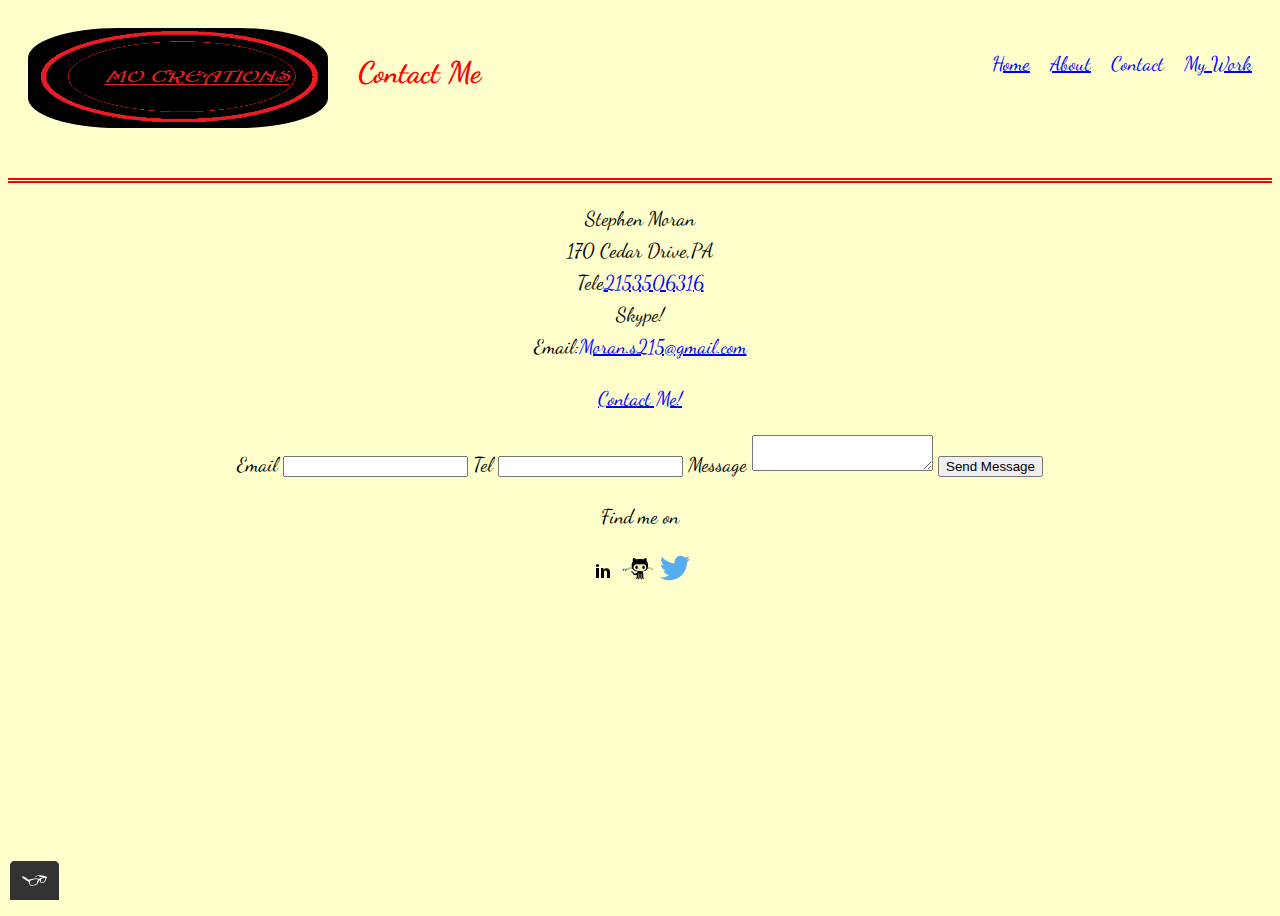
<file: contact.html>
<!DOCTYPE html>
<html lang="en">
<!--Contact Page-->
<head>
  <meta name="viewport" content="width=device-width, initial-scale=1">
  <meta charset="utf-8">
  <title>Contact Stephen Moran</title>
  <link rel="icon" type=img/png href="img/favicon-32x32.png">

  <link href="https://fonts.googleapis.com/css2?family=Dancing+Script&family=Roboto:wght@300&display=swap" rel="stylesheet">

  <link rel="css reset" type="text/css" href="css/normalize.css">
  <link rel="stylesheet" type="text/css" href="css/styles.production.2.css">
</head>

<body>

<header class="page-header">
  <img src="img/logo.png" alt="Stephen Moran's Design Logo" class="logo">
    <h1>Contact Me</h1>

<nav class="page-header-item">
  <ul role="menubar" class="navigation-list">
    <li role="presentation">
      <a href="index.html" role="menuitem" class="navigation-list-item">Home</a>
    </li>
    <li role="presentation">
      <a href="about.html" role="menuitem" class="navigation-list-item">About</a>
    </li>
    <li role="presentation">
      <a href="contact.html" role="menuitem" class="navigation-list-item--active">Contact</a>
    </li>
    <li role="presentation">
      <a href="work.html" role="menuitem" class="navigation-list-item">My Work</a>
    </li>
  </ul>
</nav>
</header>

<main>
<div>
  <p>
    Stephen Moran<br>
    170 Cedar Drive,PA<br>
    Tele<a href="tele:+2153506316">2153506316</a><br>
    Skype!<a href="Skype:stephen.moran"></a><br>
    Email:<a href="mailto:moran.s215@gmail.com">Moran.s215@gmail.com</a>
  </p>
  <p>
    <a href="mailto:moran.s215@gmail.com">Contact Me!</a>
  </p>
</div>
<div>
  <form action="http://wwww.example.com" method="post" id="contact-form">
    <label class="standar-label" for="contact-email"> Email </label>
    <input type="email" id="contact-email" required>

    <label class="starnd-label" for="phone-number">Tel</label>
    <input type="tel" id="phone-number">

    <label class="standard-label" for="message"> Message </label>
    <textarea maxlength="240" required id="message"></textarea>
    <input type="submit" value="Send Message">
  </form>
</div>
</main>

<footer class="page-footer">
    <p>Find me on</p>
    <div class="social-media">
     <a href="https://linkedin.com" class="social-media-link">
       <img src="img/linkedin-icon.svg" alt="Linkedin">
     </a>
     <a href="https://github.com/smo92" class="social-media-link">
        "<img src="img/github-icon.svg" alt="GitHub">
     </a>
     <a href="https://twitter.com" class="social-media-link">
      <img src="img/twitter-icon.svg" alt="Twitter">
    </a>
    </div>
</footer>



<script src="js/tota11y.min.js"></script>
</body>

</html>
</file>
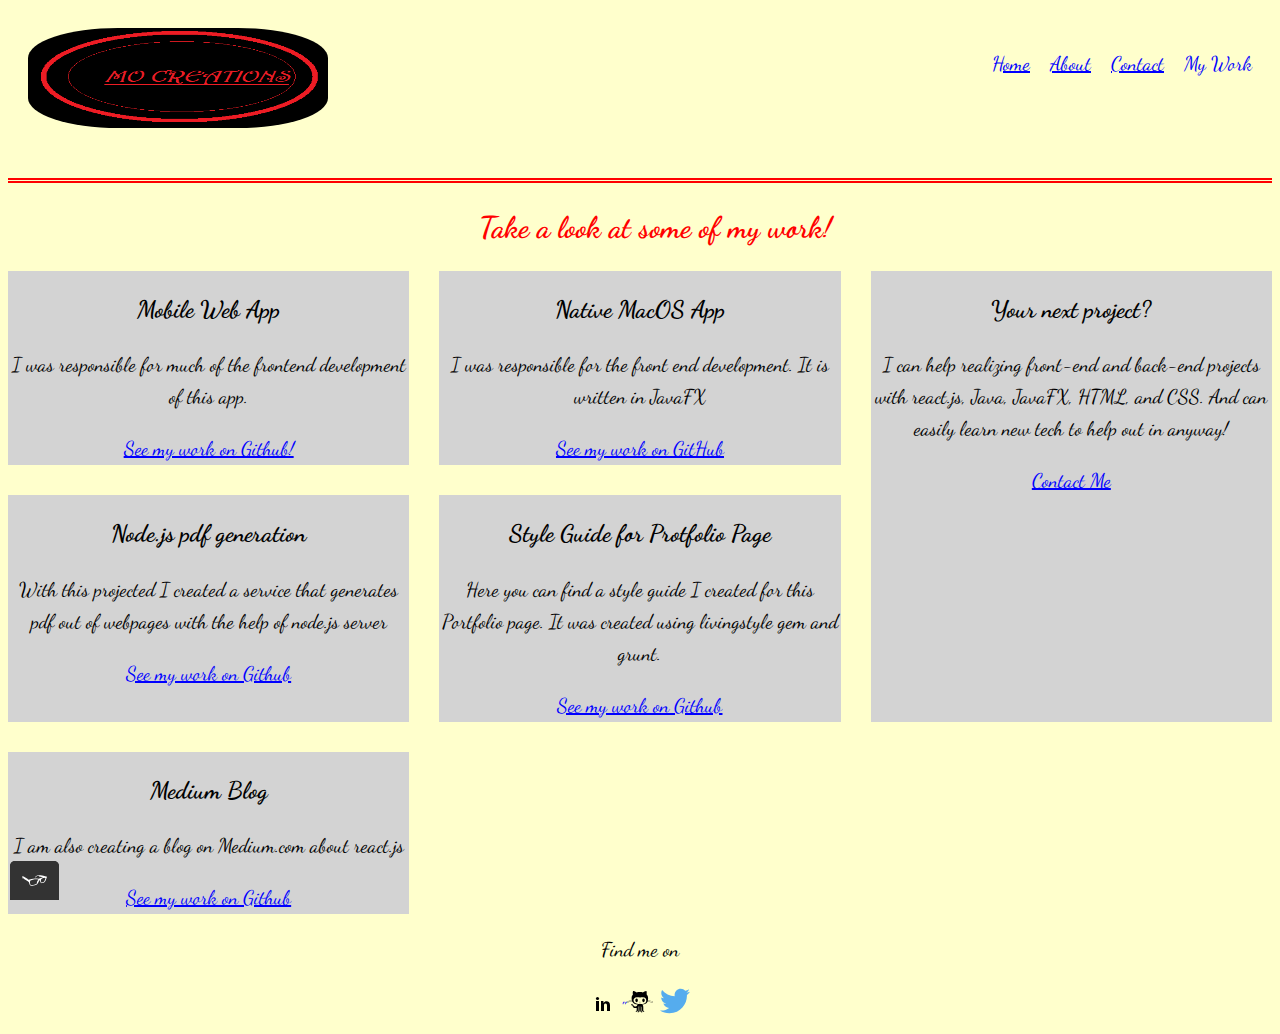
<file: work.html>
<!DOCTYPE html>
<html lang="en">
<!--About Page-->
<head>
  <meta name="viewport" content="width=device-width, initial-scale=1">
  <meta charset="utf-8">
  <title> Stephen Moran's Work </title>

  <link rel="icon" type=img/png href="img/favicon-32x32.png">

  <link href="https://fonts.googleapis.com/css2?family=Dancing+Script&family=Roboto:wght@300&display=swap" rel="stylesheet">

  <link rel="css reset" type="text/css" href="css/normalize.css">
  <link rel="stylesheet" type="text/css" href="css/styles.production.2.css">

</head>

<body>

  <header class="page-header">
  <img src="img/logo.png" alt="Stephen Moran's Design Logo" class="logo">

  <nav class="page-header-item">
    <ul role="menubar" class="navigation-list">
      <li role="presentation">
        <a href="index.html" role="menuitem" class="navigation-list-item">Home</a>
      </li>
      <li role="presentation">
        <a href="about.html" role="menuitem" class="navigation-list-item">About</a>
      </li>
      <li role="presentation">
        <a href="contact.html" role="menuitem" class="navigation-list-item">Contact</a>
      </li>
      <li role="presentation">
        <a href="work.html" role="menuitem" class="navigation-list-item--active">My Work</a>
      </li>
    </ul>
  </nav>
</header>

<!-- main content -->
<section>
  <h1>Take a look at some of my work!</h1>
  <div class="project-list">
    <!--grid items will live here-->
    <div class="project-list-item">
      <h2>Mobile Web App</h2>
      <p>
        I was responsible for much of the frontend development of this app.
      </p>
      <a href="#">See my work on Github!</a>
  </div>
  <div class="project-list-item">
    <h2> Native MacOS App </h2>
    <p>
      I was responsible for the front end development. It is written in JavaFX
    </p>
    <a href="#"> See my work on GitHub</a>
  </div>
  <div class="project-list-item">
    <h2>Node.js pdf generation</h2>
    <p>
      With this projected I created a service that generates pdf out of webpages with the help of node.js server
    </p>
    <a href="#"> See my work on Github</a>
  </div>
  <div class="project-list-item">
    <h2>Style Guide for Protfolio Page</h2>
    <p>
      Here you can find a style guide I created for this Portfolio page. It was created using livingstyle gem and grunt.
    </p>
    <a href="#">See my work on Github</a>
  </div>
  <div class="project-list-item">
    <h2>Medium Blog</h2>
    <p>
      I am also creating a blog on Medium.com about react.js
    </p>
    <a href="#">See my work on Github</a>
  </div>
  <div class="project-list-item">
    <h2>Your next project?</h2>
    <p>
      I can help realizing front-end and back-end projects with react.js, Java, JavaFX, HTML, and CSS.  And can easily learn new tech to help out in anyway!
    </p>
    <a href="contact.html"> Contact Me</a>
  </div>
</div>
</section>

<footer class="page-footer">
    <p>Find me on</p>
    <div class="social-media">
     <a href="https://linkedin.com" class="social-media-link">
       <img src="img/linkedin-icon.svg" alt="Linkedin">
     </a>
     <a href="https://github.com/smo92" class="social-media-link">
        "<img src="img/github-icon.svg" alt="GitHub">
     </a>
     <a href="https://twitter.com" class="social-media-link">
      <img src="img/twitter-icon.svg" alt="Twitter">
    </a>
    </div>
</footer>

<script src="js/tota11y.min.js"></script>
</body>


</html>
</file>
<file: css/styles.production.2.css>
/*
* Prefixed by https://autoprefixer.github.io
* PostCSS: v8.3.6,
* Autoprefixer: v10.3.1
* Browsers: last 4 version
*/


:root{
  --head-font-weight: 700;
  --background-color: #ffffcc;
  --link-primary-color: blue;
  --link-secodary-color: purple;
  --dark-grey: #2b2b2b;
}
body{
  font-family: 'Dancing Script', cursive;
  font-weight: 300;
  font-size: 20px;
  line-height: 1.6;
  background-color: var(--background-color);
  color: black;
  text-align: center;
  min-height: 100vh;
}
li{
  list-style-type: none;
}

h1{
  font-size: 30px;
  font-weight: var(--head-font-weight);
  color: red;
  margin-left: 30px;
  text-align: center;
}
h2{
  font-size: 24px;
  font-weight:  var(--head-font-weight);
}
h3{
  font-size: 18px;
  font-weight: var(--head-font-weight);
}
p{
  text-align: center;
}

a{
  color: var(--link-primary-color);
}
a:visited{
  /*visited link*/
  color: var(--link-secodary-color);
}
a:hover, a:focus{
  text-decoration: none;
}
a:active{
  /*active link*/
  color: var(--link-primary-color);
}
.social-media-link{
  text-decoration: none;
}
.button,button{
  /*overwrites browser default and resets borders*/
  border: none;
  display: inline-block;
  /*takes font from outter container*/
  font-family: inherit;
  /*styles the button*/
  background-color: #357b70;
  color: white;
  text-decoration: none;
  /*adds spacing to the button*/
  padding: 10px;
  border-radius: 3px;
  /*give button a border of 2px, a type of solid, and a color in rbga format*/
  border-bottom: 2px solid rgba(0, 0, 0, 0.3);
  -webkit-transition: .02s opacity;
  -o-transition: .02s opacity;
  transition: .02s opacity;
}
button:hover,button:focus,.button:hover,.button:focus{
  /*makes mouse turn to hand when over button*/
  cursor: pointer;
  /*reduces opacidy of button to 80%*/
  opacity: 0.8;
}
.secondary_button{
background-color: #e0b354;
color: #2b2b2b;
}

.profile_portrait{
  float: left;
  width: 250px;
  margin-right: 40px;
  border-radius: 50%;
}
.profile{
  max-width: 700px;
  margin: 0 auto;
}
.profile_text{
  -webkit-box-flex: 1;
      -ms-flex: 1 1 100px;
          flex: 1 1 100px;
}
.page-header{
  display: -webkit-box;
  display: -ms-flexbox;
  display: flex;
  width: 100%;
  padding: 20px;
  border-bottom: thick double red;
  }
.page-header-item{
  -webkit-box-flex: 0;
      -ms-flex: 0 1 200px;
          flex: 0 1 200px;
}
.logo{
  height: 100px;
  width: 300px;
  border-radius: 30%;
  margin-bottom: 30px;
}
.page-header-item:last-child {
  -webkit-box-flex: 1;
      -ms-flex-positive: 1;
          flex-grow: 1;
  text-align: right;
}
.navigation-list{
  list-style-type: none;
}
.navigation-list li{
  display: inline-block;
  margin-left: 15px;
}
.navigation-list-item--active{
  text-decoration: none;
}
.page-footer{
  clear: both;
  display: -webkit-box;
  display: -ms-flexbox;
  display: flex;
  -webkit-box-orient: vertical;
  -webkit-box-direction: normal;
      -ms-flex-direction: column;
          flex-direction: column;
  -webkit-box-pack: end;
      -ms-flex-pack: end;
          justify-content: flex-end;
  -webkit-box-align: center;
      -ms-flex-align: center;
          align-items: center;
  margin-top: auto;
}
.button-and-links{
  -webkit-box-align: start;
      -ms-flex-align: start;
          align-items: flex-start;
}
.skills-table{
  margin-left: auto;
  margin-right: auto;
}

*{
  -webkit-box-sizing: border-box;
          box-sizing: border-box;
}
/*start of grid fall back*/
.grid-item{
  display: inline-block;
  width: 33%;
}
/*end of grid fall back*/
@supports (display:grid){
  .project-list{
    display: -ms-grid;
    display: grid;
    -ms-grid-columns: 1fr 30px 1fr 30px  1fr;
    grid-template-columns: 1fr 1fr  1fr;
    grid-gap: 30px;
    margin: 0;
  }
  .project-list-item{
    background-color: lightgray;
    width: auto;
    min-height: auto;
    margin: 0;
  }
  .project-list-item:last-child{
    -ms-grid-column: 3;
    grid-column: 3/3;
    -ms-grid-row: 1;
    -ms-grid-row-span: 2;
    grid-row: 1/3;
  }
}
.sun{
  -webkit-animation-duration: 4s;
          animation-duration: 4s;
  -webkit-animation-name: color-change;
          animation-name: color-change;
  -webkit-animation-iteration-count: infinite;
          animation-iteration-count: infinite;
  -webkit-animation-direction: alternate;
          animation-direction: alternate;
  -webkit-animation-timing-function: linear;
          animation-timing-function: linear;
}
.cloud-front{
  -webkit-animation: 30s cloud-move infinite alternate linear;
          animation: 30s cloud-move infinite alternate linear;
}
.cloud-back{
  -webkit-animation: 30s cloud-move-reverse infinite alternate linear;
          animation: 30s cloud-move-reverse infinite alternate linear;
}
@media all and (max-width: 500px){
  .project-list{
    -ms-grid-columns: 1fr;
    grid-template-columns: 1fr;
 }
}
@media all and (min-width:500px) and (max-width:750px){
  .project-list{
    -ms-grid-columns: 1fr 30px 1fr;
    grid-template-columns: 1fr 1fr;
  }
}
@media all and (max-width:750px) {
  .project-list{
    grid-gap: 10px;
  }
  .project-list-item:last-child{
    grid-column: auto/auto;
    grid-row: auto/auto;
  }
  h1{
    font-size: 22px;
  }
}
@-webkit-keyframes color-change {
  0%{
    fill:#edc655;
  }
  50%{
    fill:#fcffad;
  }
  100%{ fill:#f76414;
   }
}
@keyframes color-change {
  0%{
    fill:#edc655;
  }
  50%{
    fill:#fcffad;
  }
  100%{ fill:#f76414;
   }
}
@-webkit-keyframes cloud-move {
  from{
    -webkit-transform: translate(0,50px);
            transform: translate(0,50px);
  }
  to{
    -webkit-transform: translate(200px,50px);
            transform: translate(200px,50px);
  }
}
@keyframes cloud-move {
  from{
    -webkit-transform: translate(0,50px);
            transform: translate(0,50px);
  }
  to{
    -webkit-transform: translate(200px,50px);
            transform: translate(200px,50px);
  }
}
@-webkit-keyframes cloud-move-reverse {
  from{
    -webkit-transform: translate(446px,48px);
            transform: translate(446px,48px);
  }
  to{
    -webkit-transform: translate(100px,48px);
            transform: translate(100px,48px);
  }
}
@keyframes cloud-move-reverse {
  from{
    -webkit-transform: translate(446px,48px);
            transform: translate(446px,48px);
  }
  to{
    -webkit-transform: translate(100px,48px);
            transform: translate(100px,48px);
  }
}
</file>
